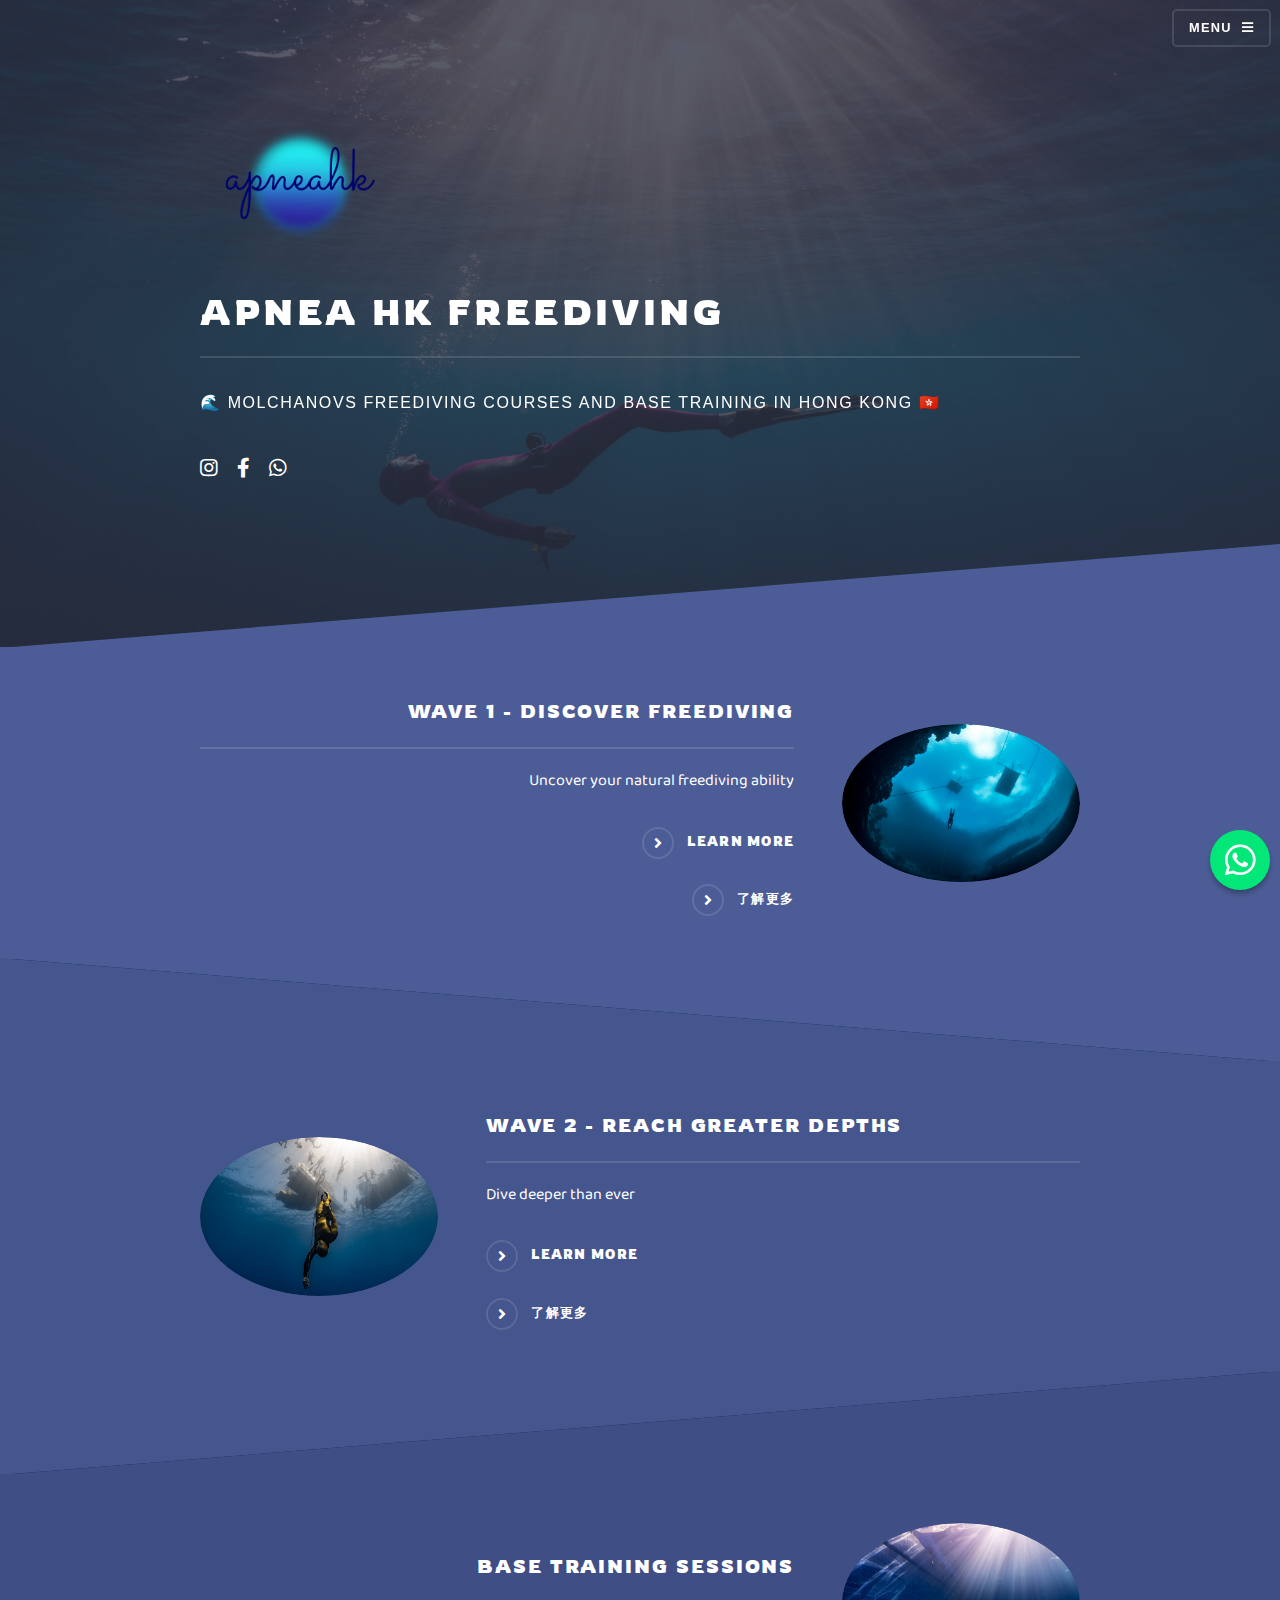
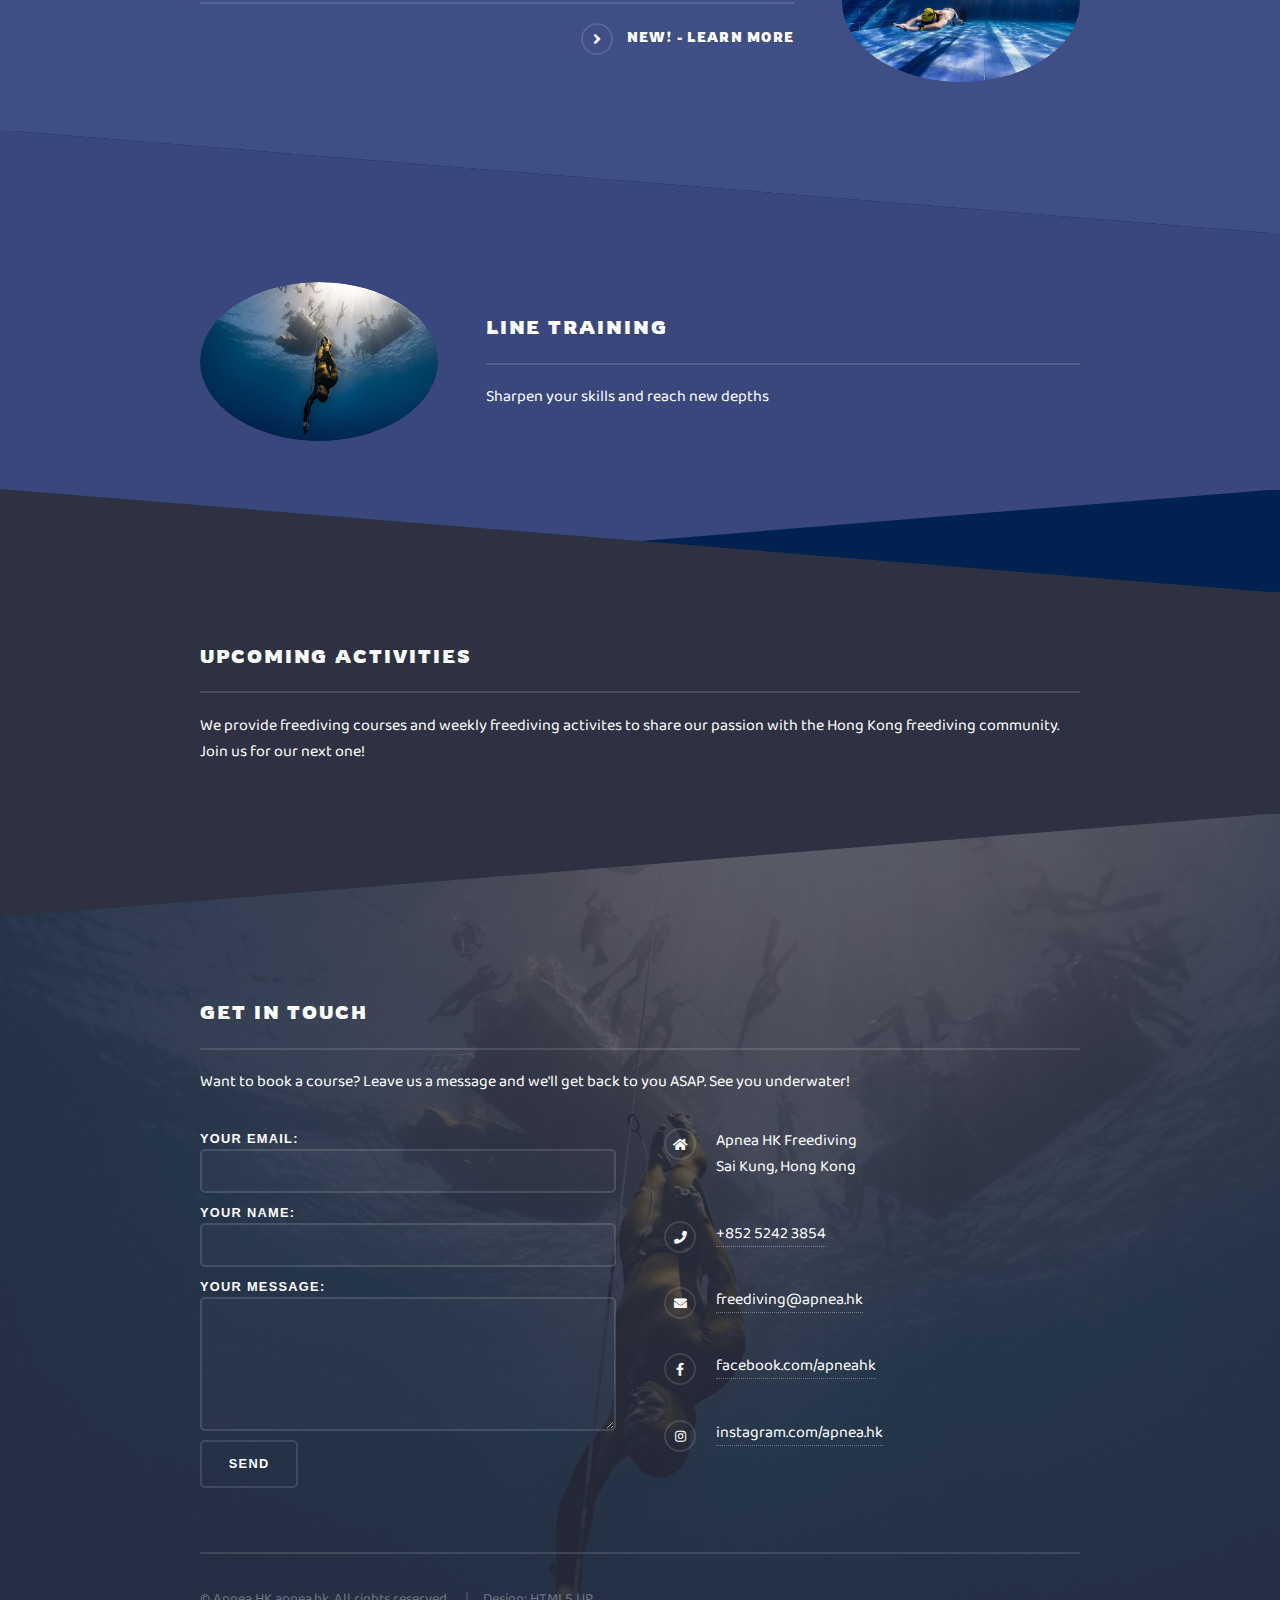
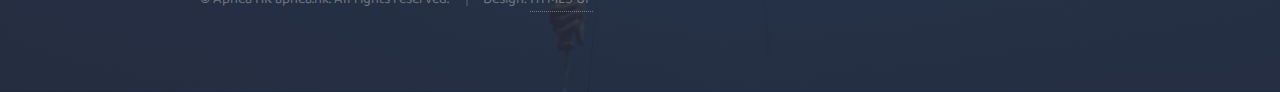
<file: index.html>
<!DOCTYPE html>
<!--
	Solid State by HTML5 UP	html5up.net | @ajlkn
	Free for personal and commercial use under the CCA 3.0 license (html5up.net/license)-->
<html>

<head>
    <link rel="apple-touch-icon" sizes="180x180" href="/apple-touch-icon.png">
    <link rel="icon" type="image/png" sizes="32x32" href="/favicon-32x32.png">
    <link rel="icon" type="image/png" sizes="16x16" href="/favicon-16x16.png">
    <link rel="manifest" href="/site.webmanifest">
    <link rel="mask-icon" href="/safari-pinned-tab.svg" color="#5bbad5">
    <meta name="msapplication-TileColor" content="#da532c">
    <meta name="theme-color" content="#ffffff">
    <meta http-equiv="content-type" content="text/html; charset=utf-8" />
    <!-- Primary Meta Tags -->
    <title>APNEA HK FREEDIVING | 香港屏息自由潛水</title>
    <meta name="title" content="APNEA HK FREEDIVING | 香港屏息自由潛水">
    <meta name="description" content="自由潛水，依靠自身一口氣潛入水中。我們提供Molchanovs系統認證的自由潛水課程，由認可教練任教。帶領你從零開始探索自由潛水！課程包括自由潛水理論課、平靜水域以及開放水域練習。內容涵蓋自由潛水技巧、物理學、生理學、裝備選擇及應用以及安全知識，為你的自由潛水旅程打下堅實基礎。">
    <link rel="icon" href="favicon.ico" sizes="196x196" />
    <!-- Global site tag (gtag.js) - Google Analytics -->
    <script async src="https://www.googletagmanager.com/gtag/js?id=UA-125820209-3"></script>
    <script>
        window.dataLayer = window.dataLayer || [];

        function gtag() {
            dataLayer.push(arguments);
        }
        gtag('js', new Date());

        gtag('config', 'UA-125820209-3');

    </script>



    <meta name="viewport" content="width=device-width, initial-scale=1, user-scalable=no" />
    <link rel="stylesheet" href="assets/css/main.css" />
    <noscript>
        <link rel="stylesheet" href="assets/css/noscript.css" /></noscript>

</head>

<body class="is-preload">
    <!-- Page Wrapper -->
    <div id="page-wrapper">
        <!-- Header -->
        <header id="header" class="alt">
            <h1><a href="index.html">Apnea HK</a></h1>
            <nav><a href="#menu">Menu</a></nav>
        </header>
        <!-- Menu -->
        <nav id="menu">
            <div class="inner">
                <h2>Menu</h2>
                <ul class="links">
                    <li><a href="index.html">Home</a></li>
                    <li><a href="wave1.html">Wave Course</a></li>
                    <li><a href="wave1C.html">Wave 證書課程</a></li>
                    <li><a href="training.html">Training and Coaching</a></li>
                    <li><a href="about.html">About Apnea HK</a></li>
                    <li><a href="https://api.whatsapp.com/send?phone=85252423854&text=I am interested in your freediving course! Please send me more details.  apnea.hk ">Contact Us</a></li>
                </ul>
                <a href="#" class="close">Close</a>
            </div>
        </nav>
        <!-- Banner -->
        <section id="banner">
            <div class="inner">
                <div class="logo"><img src="images/01w.png" width="200"></div>
                <h2>APNEA HK Freediving</h2>
                <p>🌊 Molchanovs freediving courses and base training in Hong Kong 🇭🇰</p>
                <ul class="icons">
                    <li>
                        <a href="http://www.instagram.com/apnea.hk" class="icon brands fa-instagram"><span class="label">Instagram</span></a>
                    </li>
                    <li>
                        <a href="https://www.facebook.com/apneahk/" class="icon brands fa-facebook-f"><span class="label">Facebook</span></a>
                    </li>
                    <li>
                        <a href="https://api.whatsapp.com/send?phone=85252423854&text=I%27m%20interested%20in%20your%20freediving%20course%21%21 apnea.hk" class="icon brands fa-whatsapp"><span class="label"></span></a>
                    </li>
                </ul>
            </div>
        </section>
        <!-- Wrapper -->
        <section id="wrapper">
            <!-- One -->
            <section id="one" class="wrapper spotlight style1">
                <div class="inner">
                    <a href="#" class="image"><img src="images/m0.jpg" alt="" /></a>

                    <div class="content">
                        <h2 class="major">Wave 1 - Discover freediving</h2>
                        <p>Uncover your natural freediving ability

                        </p>
                        <a href="wave1.html" class="special">Learn more</a>
                        <a href="wave1C.html" class="special">了解更多</a>
                    </div>
                </div>
            </section>
            <!-- Two -->
            <section id="two" class="wrapper alt spotlight style2">
                <div class="inner">
                    <a href="#" class="image"><img src="images/m1.jpg" alt="" /></a>

                    <div class="content">
                        <h2 class="major">Wave 2 - Reach greater depths</h2>
                        <p>Dive deeper than ever</p>
                        <a href="wave2.html" class="special">Learn more</a>
                        <a href="wave2C.html" class="special">了解更多</a>

                    </div>
                </div>
            </section>
            <!-- Three -->
            <section id="three" class="wrapper spotlight style3">
                <div class="inner">
                    <a href="#" class="image"><img src="images/m6.jpg" alt="" /></a>

                    <div class="content">
                        <h2 class="major">base training sessions</h2>
                        <p>
                            <a href="training.html" class="special">NEW! - Learn more</a>

                        </p>
                        <!-- <a href="#" class="special">NEW! Learn more</a> -->
                    </div>
                </div>
            </section>
            <!-- Two -->
            <section id="two" class="wrapper alt spotlight style4">
                <div class="inner">
                    <a href="#" class="image"><img src="images/m3.jpg" alt="" /></a>

                    <div class="content">
                        <h2 class="major">Line Training</h2>
                        <p>Sharpen your skills and reach new depths</p>
                        <!-- <a href="#" class="special">Learn more</a> -->
                    </div>
                </div>
            </section>

            <!-- Four -->
            <section id="four" class="wrapper alt style1">
                <div class="inner">
                    <h2 class="major">upcoming activities</h2>
                    <p>
                        We provide freediving courses and weekly freediving activites to share our passion with the Hong Kong
                        freediving community. Join us for our next one!
                    </p>
                </div>
            </section>
            <!-- Footer -->
            <section id="footer">
                <div class="inner">
                    <h2 class="major">Get in touch</h2>
                    <p>
                        Want to book a course? Leave us a message and we'll get back to you
                        ASAP. See you underwater!
                    </p>
                    <form action="https://formspree.io/mbjzjdkz" method="POST">
                        <label>
                            Your email:
                            <input type="text" name="_replyto" />
                        </label>
                        <label>
                            Your name:
                            <input type="text" name="_sendername" />
                        </label>
                        <label>
                            Your message:
                            <textarea name="message" rows="4"></textarea>
                        </label>

                        <!-- your other form fields go here -->

                        <button type="submit">Send</button>
                    </form>
                    <ul class="contact">
                        <li class="icon solid fa-home">
                            Apnea HK Freediving<br />
                            Sai Kung, Hong Kong
                        </li>
                        <li class="icon solid fa-phone">
                            <a href="https://api.whatsapp.com/send?phone=85252423854&text=I%27m%20interested%20in%20your%20freediving%20course%21%21">+852 5242 3854</a>
                        </li>
                        <li class="icon solid fa-envelope">
                            <a href="mailto:freediving@apnea.hk">freediving@apnea.hk</a>
                        </li>
                        <li class="icon brands fa-facebook-f">
                            <a href="http://facebook.com/apneahk">facebook.com/apneahk</a>
                        </li>
                        <li class="icon brands fa-instagram">
                            <a href="http://instagram.com/apnea.hk">instagram.com/apnea.hk</a>
                        </li>
                    </ul>
                    <ul class="copyright">
                        <li>© Apnea HK apnea.hk. All rights reserved.</li>
                        <li>Design: <a href="http://html5up.net">HTML5 UP</a></li>
                    </ul>
                </div>
            </section>
    </div>
    <!-- Scripts -->
    <script src="assets/js/jquery.min.js"></script>
    <script src="assets/js/jquery.scrollex.min.js"></script>
    <script src="assets/js/browser.min.js"></script>
    <script src="assets/js/breakpoints.min.js"></script>
    <script src="assets/js/util.js"></script>
    <script src="assets/js/main.js"></script>

    <!-- WhatsApp button -->
    <a href="https://api.whatsapp.com/send?phone=85252423854&text=I am interested in your freediving course! Please send me more details.  apnea.hk " target="_blank">
        <div class="wts-btn">
            <i class="fab fa-whatsapp"></i>
        </div>
    </a>
</body>

</html>
</file>
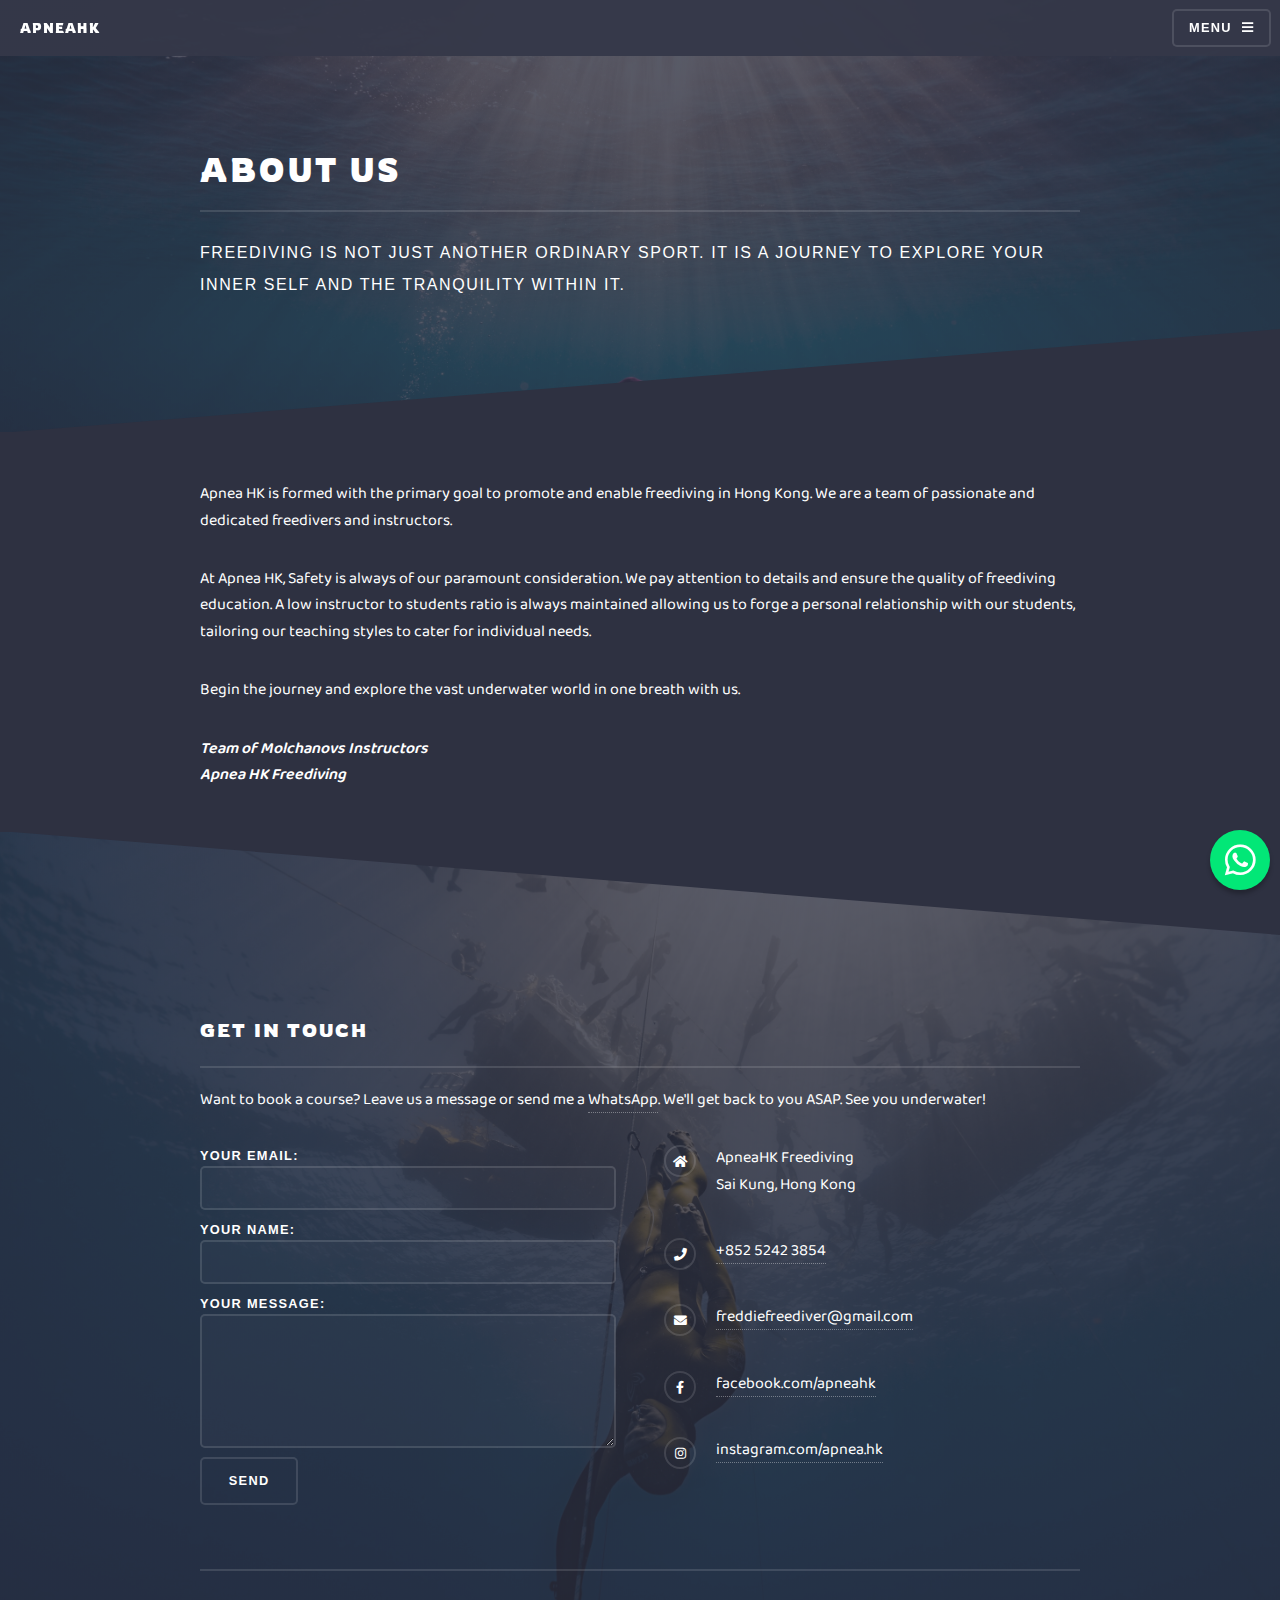
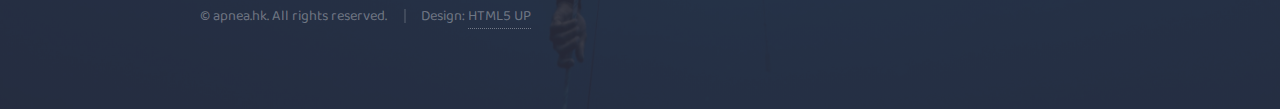
<file: about.html>
<!DOCTYPE html>
<!--
	Solid State by HTML5 UP
	html5up.net | @ajlkn
	Free for personal and commercial use under the CCA 3.0 license (html5up.net/license)
-->
<html>

<head>
    <title>About ApneaHK - Apnea HK Freediving Academy</title>
    <meta name="title" content="Learn Freediving today with us - Apnea HK Freediving Academy">
    <meta name="description" content="Learn the basics of freediving by uncovering your natural freediving ability. Here you will be taught to dive down 12 to 20 meters, and learn techniques to hold your breath beyond a minute and a half. Topics include the physics of freediving, introduction to equalization and breathing, dive visualization and much more. Course duration is typically 2-3 days.">
    <link rel="icon" href="favicon.ico" sizes="196x196" />
    <!-- Global site tag (gtag.js) - Google Analytics -->
    <script async src="https://www.googletagmanager.com/gtag/js?id=UA-125820209-3"></script>
    <script>
        window.dataLayer = window.dataLayer || [];

        function gtag() {
            dataLayer.push(arguments);
        }
        gtag("js", new Date());

        gtag("config", "UA-125820209-3");
    </script>
    <meta charset="utf-8" />
    <meta name="viewport" content="width=device-width, initial-scale=1, user-scalable=no" />
    <link rel="stylesheet" href="assets/css/main.css" />
    <noscript>
        <link rel="stylesheet" href="assets/css/noscript.css" /></noscript>
</head>

<body class="is-preload">
    <!-- Page Wrapper -->
    <div id="page-wrapper">
        <!-- Header -->
        <header id="header">
            <h1><a href="index.html">ApneaHK</a></h1>
            <nav>
                <a href="#menu">Menu</a>
            </nav>
        </header>

        <!-- Menu -->
        <nav id="menu">
            <div class="inner">
                <h2>Menu</h2>
                <ul class="links">
                    <li><a href="index.html">Home</a></li>
                    <li><a href="wave1.html">Wave Course</a></li>
                    <li><a href="wave1C.html">Wave 證書課程</a></li>
                    <li><a href="training.html">Training and Coaching</a></li>
                    <li><a href="about.html">About Apnea HK</a></li>
                </ul>
                <a href="#" class="close">Close</a>
            </div>
        </nav>

        <!-- Wrapper -->
        <section id="wrapper">
            <header>
                <div class="inner">
                    <h2>About us</h2>

                    <p>
                        Freediving is not just another ordinary sport. It is a journey to explore your inner self and the tranquility within it.
                    </p>
                </div>
            </header>

            <!-- Content -->
            <div class="wrapper">
                <div class="inner">


                    <p>Apnea HK is formed with the primary goal to promote and enable freediving in Hong Kong. We are a team of passionate and dedicated freedivers and instructors.</p>
                    <p>
                        At Apnea HK, Safety is always of our paramount consideration. We pay attention to details and ensure the quality of freediving education. A low instructor to students ratio is always maintained allowing us to forge a personal relationship with our students, tailoring our teaching styles to cater for individual needs.
                    </p>
                    <p>
                        Begin the journey and explore the vast underwater world in one breath with us.
                    </p>
                    <i><b> Team of Molchanovs Instructors<br>Apnea HK Freediving</b></i>
                    <br>
                    <br>
                </div>
            </div>
        </section>

        <!-- Footer -->
        <section id="footer">
            <div class="inner">
                <h2 class="major">Get in touch</h2>
                <p>
                    Want to book a course? Leave us a message or send me a
                    <a href="https://api.whatsapp.com/send?phone=85255424089&text=I%27m%20interested%20in%20your%20freediving%20course%21%21">WhatsApp</a>. We'll get back to you ASAP. See you underwater!
                </p>
                <form action="https://formspree.io/mbjzjdkz" method="POST">
                    <label>
                        Your email:
                        <input type="text" name="_replyto" />
                    </label>
                    <label>
                        Your name:
                        <input type="text" name="_sendername" />
                    </label>
                    <label>
                        Your message:
                        <textarea name="message" rows="4"></textarea>
                    </label>

                    <!-- your other form fields go here -->

                    <button type="submit">Send</button>
                </form>
                <ul class="contact">
                    <li class="icon solid fa-home">
                        ApneaHK Freediving<br />
                        Sai Kung, Hong Kong
                    </li>
                    <li class="icon solid fa-phone">
                        <a href="https://api.whatsapp.com/send?phone=85255424089&text=I%27m%20interested%20in%20your%20freediving%20course%21%21">+852 5242 3854</a>
                    </li>
                    <li class="icon solid fa-envelope">
                        <a href="mailto:freddiefreediver@gmail.com">freddiefreediver@gmail.com</a>
                    </li>
                    <li class="icon brands fa-facebook-f">
                        <a href="http://facebook.com/apneahk">facebook.com/apneahk</a>
                    </li>
                    <li class="icon brands fa-instagram">
                        <a href="http://instagram.com/apnea.hk">instagram.com/apnea.hk</a>
                    </li>
                </ul>
                <ul class="copyright">
                    <li>© apnea.hk. All rights reserved.</li>
                    <li>Design: <a href="http://html5up.net">HTML5 UP</a></li>
                </ul>
            </div>
        </section>
    </div>

    <!-- Scripts -->
    <script src="assets/js/jquery.min.js"></script>
    <script src="assets/js/jquery.scrollex.min.js"></script>
    <script src="assets/js/browser.min.js"></script>
    <script src="assets/js/breakpoints.min.js"></script>
    <script src="assets/js/util.js"></script>
    <script src="assets/js/main.js"></script>
    <!-- WhatsApp button -->
    <a href="https://api.whatsapp.com/send?phone=85255424089&text=I am interested in your freediving course! Please send me more details.  apnea.hk " target="_blank">
        <div class="wts-btn">
            <i class="fab fa-whatsapp"></i>
        </div>
    </a>
</body></html>
</file>
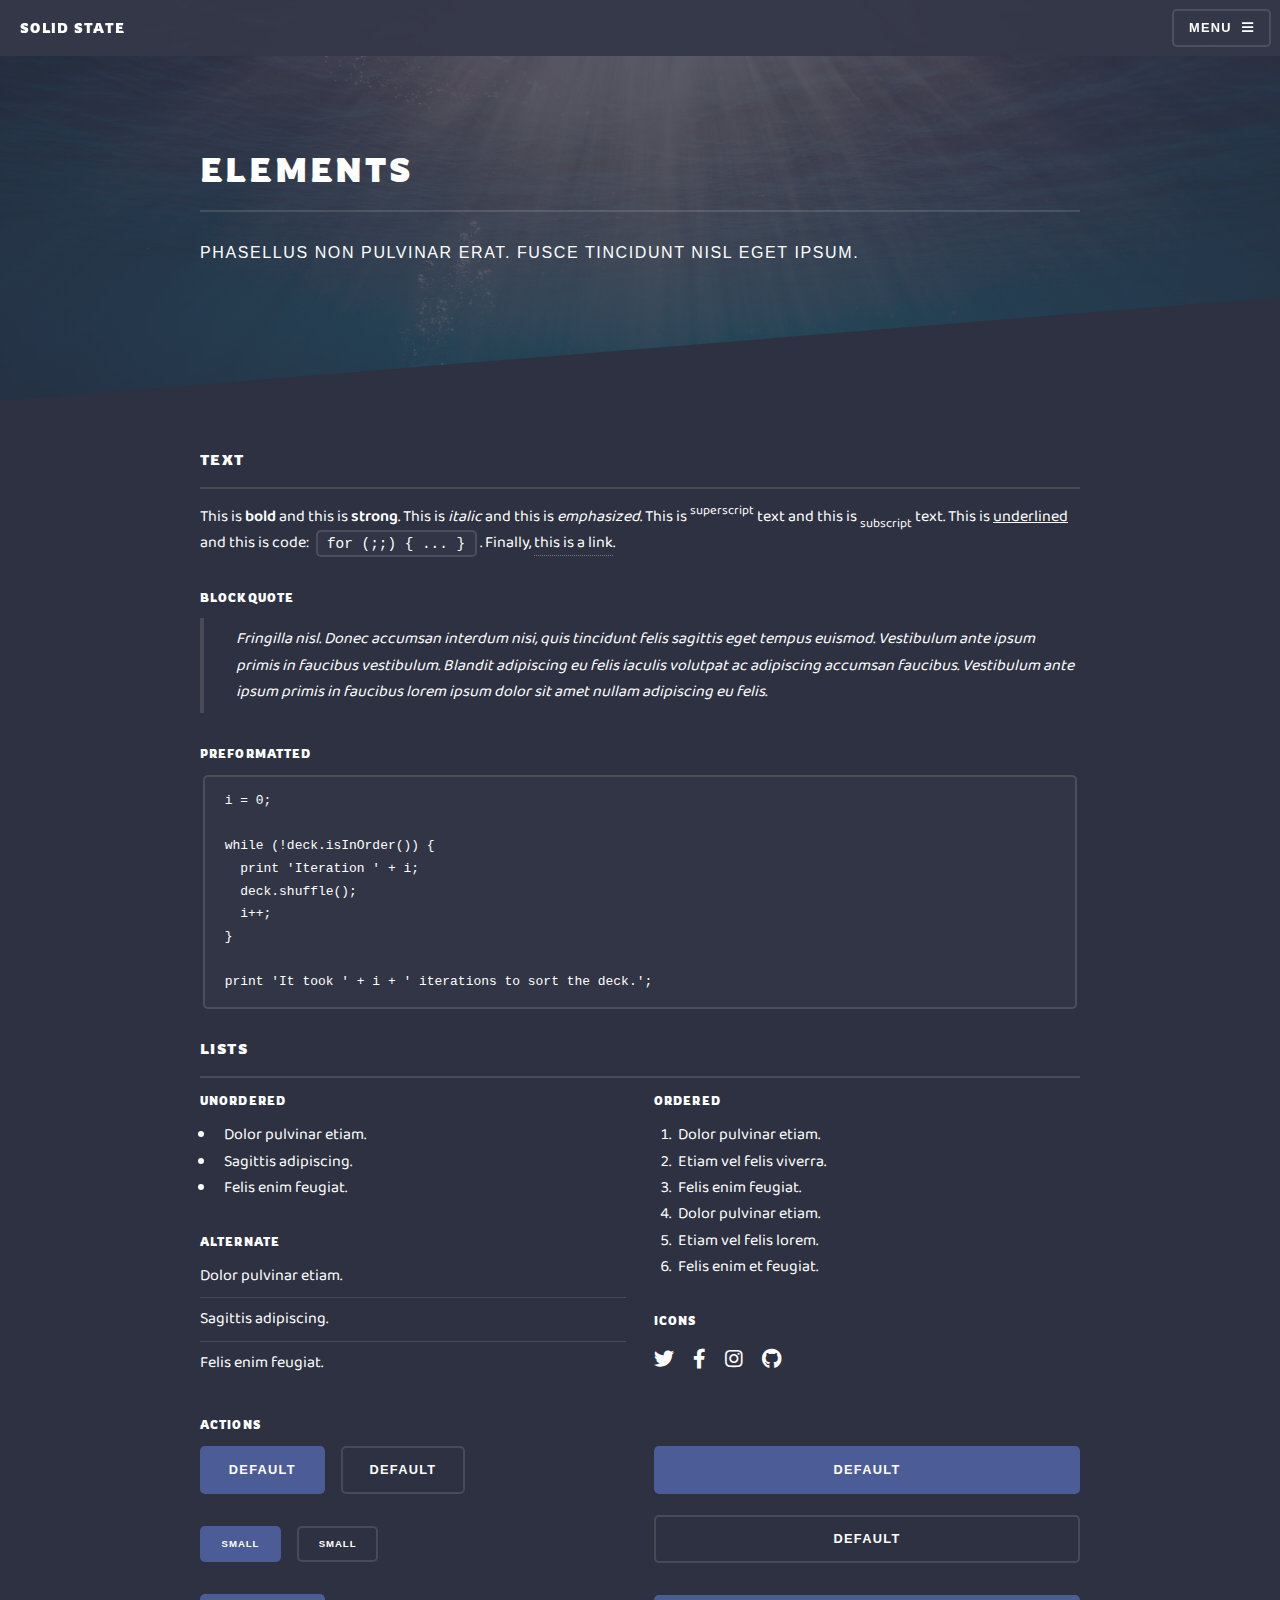
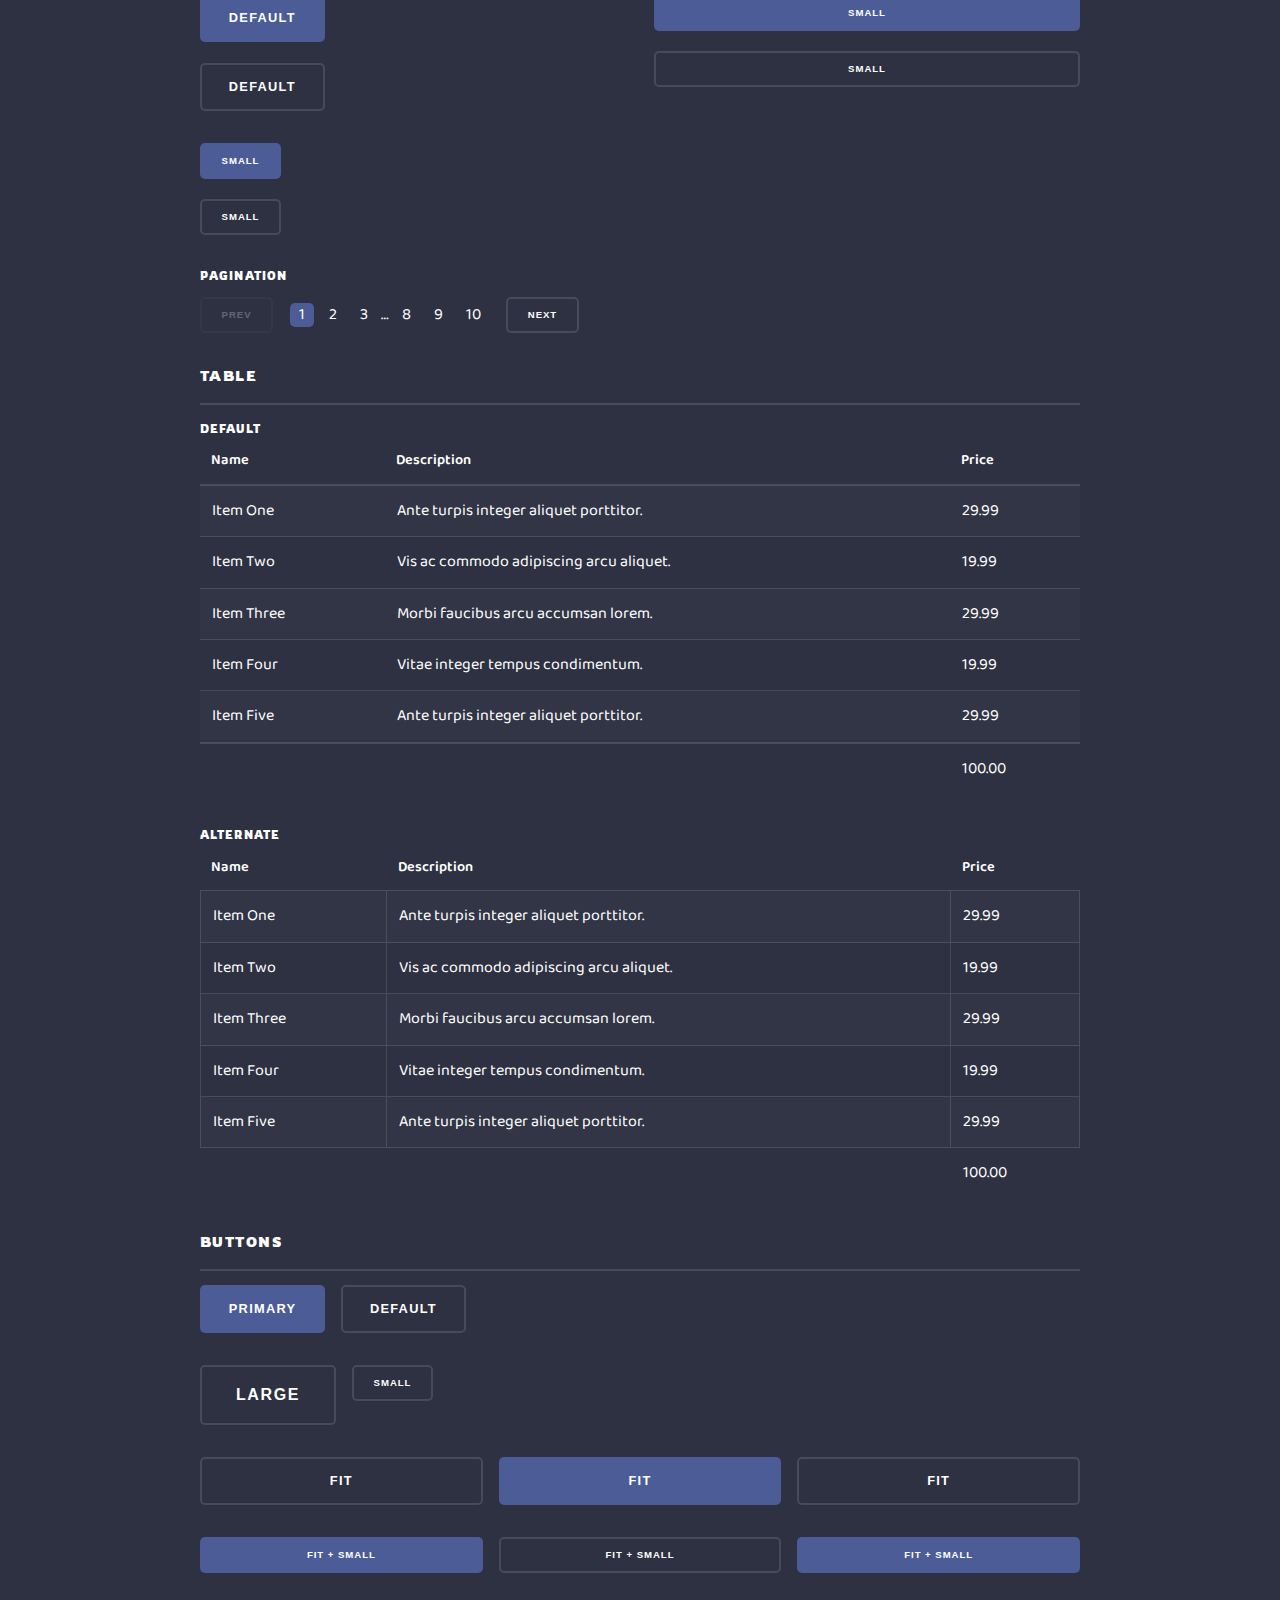
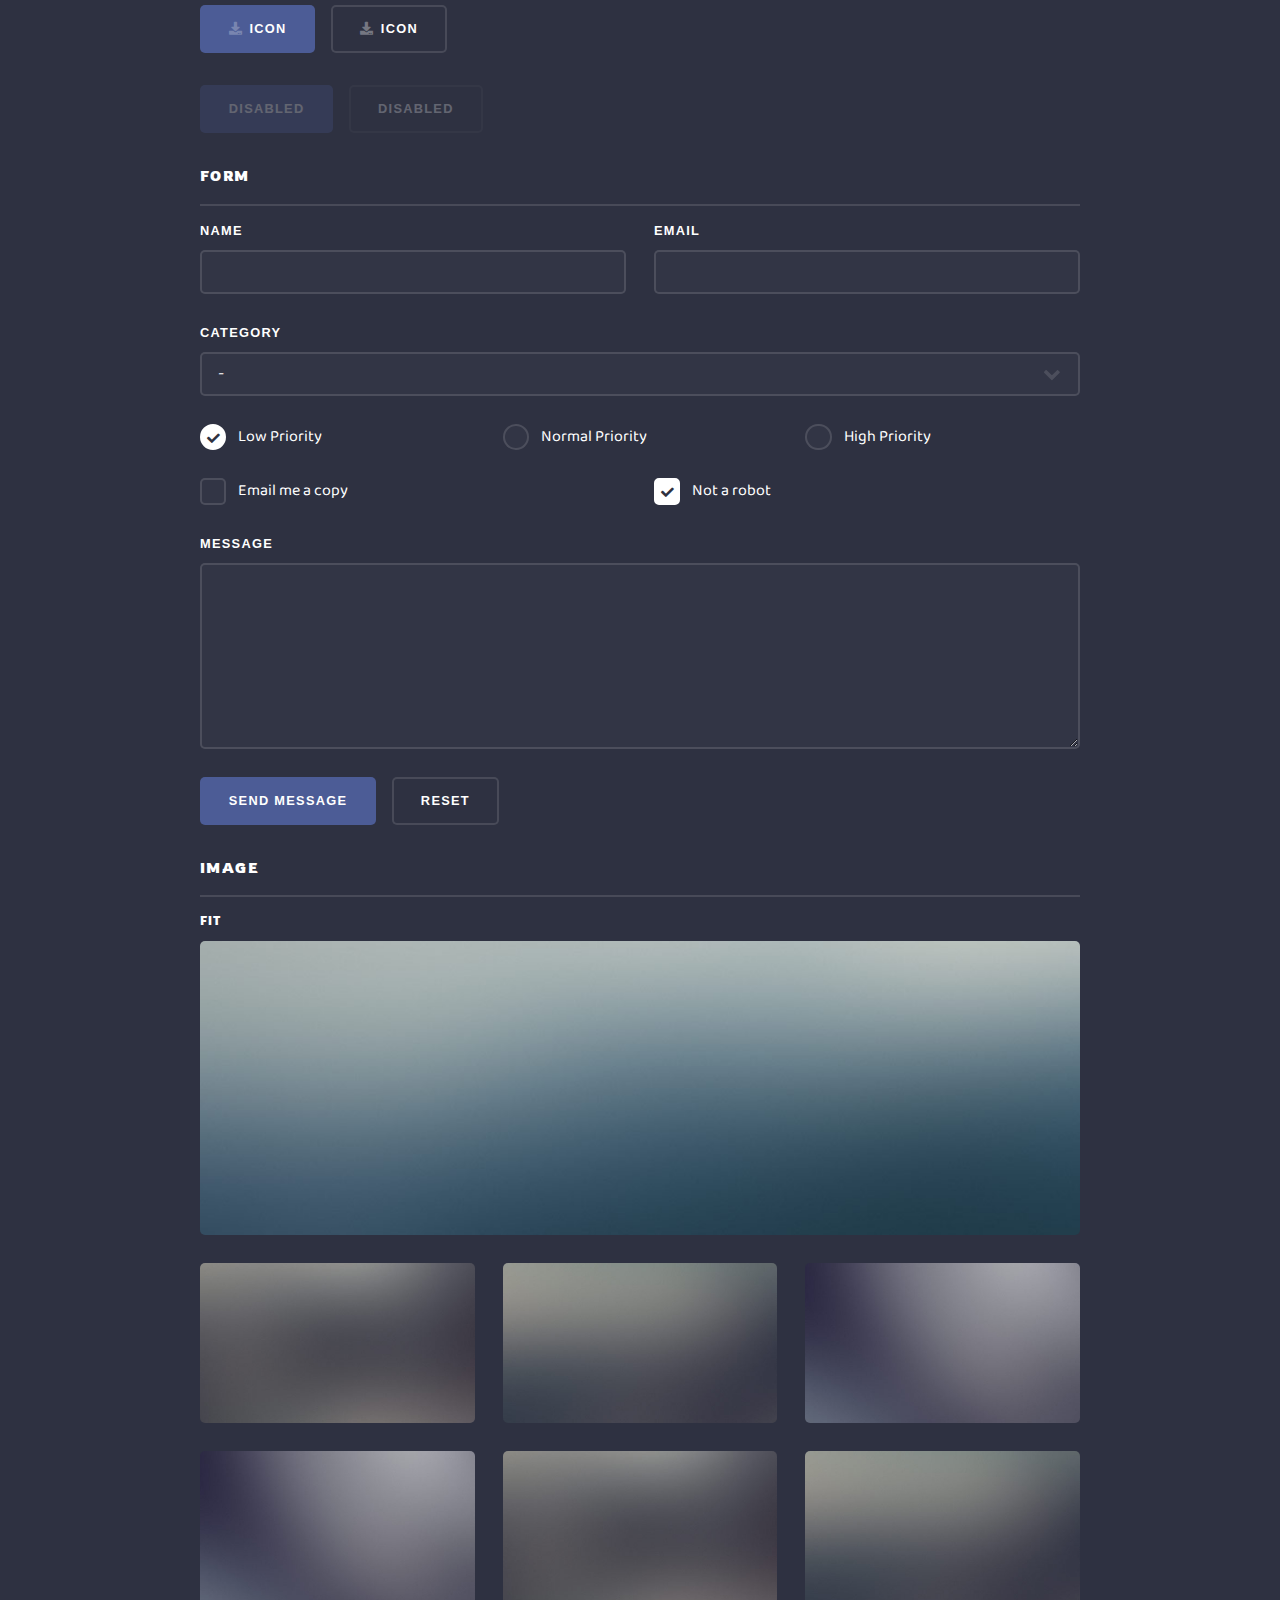
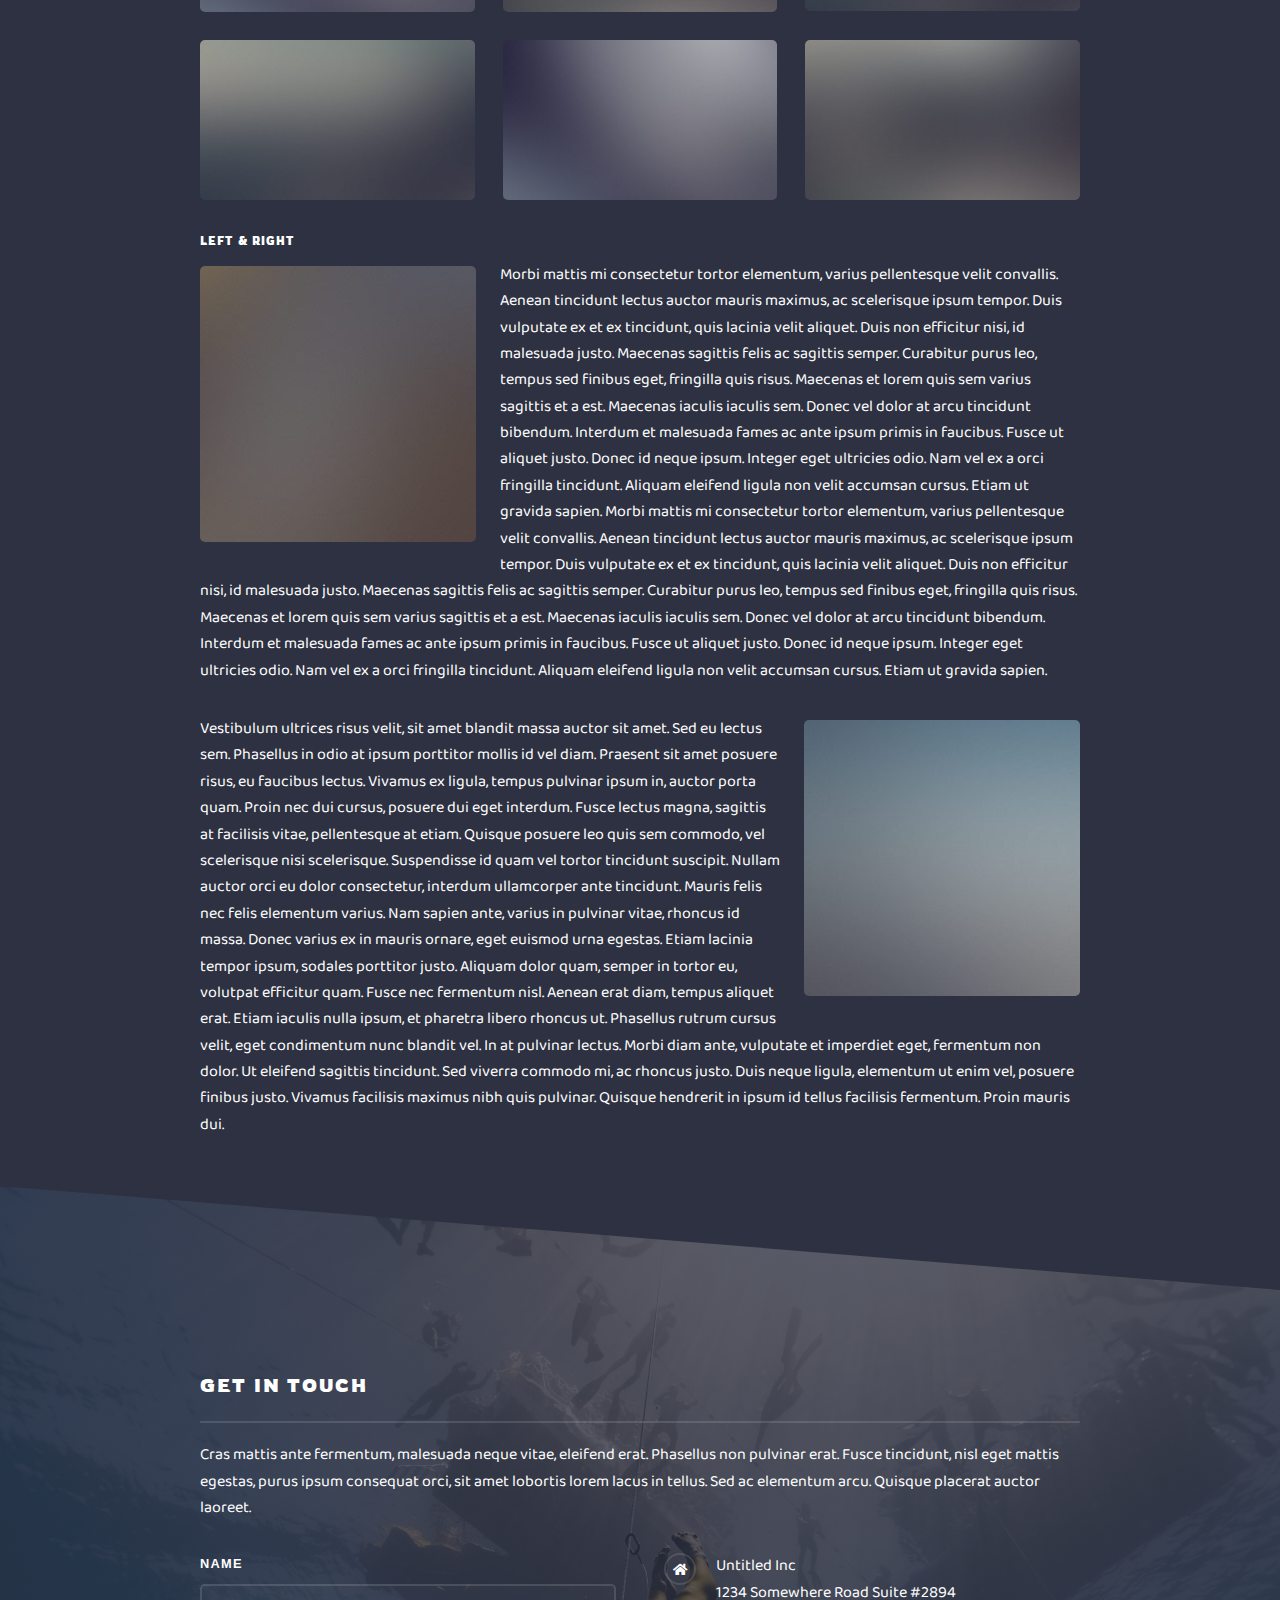
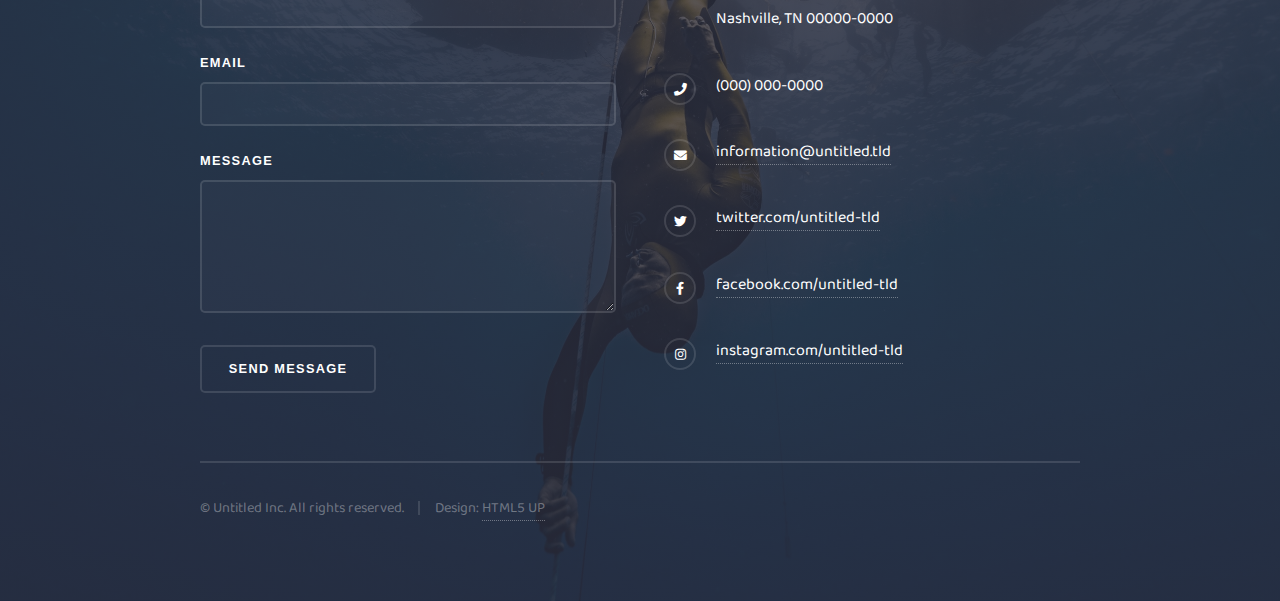
<file: elements.html>
<!DOCTYPE HTML>
<!--
	Solid State by HTML5 UP
	html5up.net | @ajlkn
	Free for personal and commercial use under the CCA 3.0 license (html5up.net/license)
-->
<html>
	<head>
		<title>Elements - Solid State by HTML5 UP</title>
		<meta charset="utf-8" />
		<meta name="viewport" content="width=device-width, initial-scale=1, user-scalable=no" />
		<link rel="stylesheet" href="assets/css/main.css" />
		<noscript><link rel="stylesheet" href="assets/css/noscript.css" /></noscript>
	</head>
	<body class="is-preload">

		<!-- Page Wrapper -->
			<div id="page-wrapper">

				<!-- Header -->
					<header id="header">
						<h1><a href="index.html">Solid State</a></h1>
						<nav>
							<a href="#menu">Menu</a>
						</nav>
					</header>

				<!-- Menu -->
					<nav id="menu">
						<div class="inner">
							<h2>Menu</h2>
							<ul class="links">
								<li><a href="index.html">Home</a></li>
								<li><a href="generic.html">Generic</a></li>
								<li><a href="elements.html">Elements</a></li>
								<li><a href="#">Log In</a></li>
								<li><a href="#">Sign Up</a></li>
							</ul>
							<a href="#" class="close">Close</a>
						</div>
					</nav>

				<!-- Wrapper -->
					<section id="wrapper">
						<header>
							<div class="inner">
								<h2>Elements</h2>
								<p>Phasellus non pulvinar erat. Fusce tincidunt nisl eget ipsum.</p>
							</div>
						</header>

						<!-- Content -->
							<div class="wrapper">
								<div class="inner">

									<section>
										<h3 class="major">Text</h3>
										<p>This is <b>bold</b> and this is <strong>strong</strong>. This is <i>italic</i> and this is <em>emphasized</em>.
										This is <sup>superscript</sup> text and this is <sub>subscript</sub> text.
										This is <u>underlined</u> and this is code: <code>for (;;) { ... }</code>. Finally, <a href="#">this is a link</a>.</p>
										<h4>Blockquote</h4>
										<blockquote>Fringilla nisl. Donec accumsan interdum nisi, quis tincidunt felis sagittis eget tempus euismod. Vestibulum ante ipsum primis in faucibus vestibulum. Blandit adipiscing eu felis iaculis volutpat ac adipiscing accumsan faucibus. Vestibulum ante ipsum primis in faucibus lorem ipsum dolor sit amet nullam adipiscing eu felis.</blockquote>
										<h4>Preformatted</h4>
										<pre><code>i = 0;

while (!deck.isInOrder()) {
  print 'Iteration ' + i;
  deck.shuffle();
  i++;
}

print 'It took ' + i + ' iterations to sort the deck.';</code></pre>
									</section>

									<section>
										<h3 class="major">Lists</h3>
										<div class="row">
											<div class="col-6 col-12-medium">
												<h4>Unordered</h4>
												<ul>
													<li>Dolor pulvinar etiam.</li>
													<li>Sagittis adipiscing.</li>
													<li>Felis enim feugiat.</li>
												</ul>
												<h4>Alternate</h4>
												<ul class="alt">
													<li>Dolor pulvinar etiam.</li>
													<li>Sagittis adipiscing.</li>
													<li>Felis enim feugiat.</li>
												</ul>
											</div>
											<div class="col-6 col-12-medium">
												<h4>Ordered</h4>
												<ol>
													<li>Dolor pulvinar etiam.</li>
													<li>Etiam vel felis viverra.</li>
													<li>Felis enim feugiat.</li>
													<li>Dolor pulvinar etiam.</li>
													<li>Etiam vel felis lorem.</li>
													<li>Felis enim et feugiat.</li>
												</ol>
												<h4>Icons</h4>
												<ul class="icons">
													<li><a href="#" class="icon brands fa-twitter"><span class="label">Twitter</span></a></li>
													<li><a href="#" class="icon brands fa-facebook-f"><span class="label">Facebook</span></a></li>
													<li><a href="#" class="icon brands fa-instagram"><span class="label">Instagram</span></a></li>
													<li><a href="#" class="icon brands fa-github"><span class="label">Github</span></a></li>
												</ul>
											</div>
										</div>
										<h4>Actions</h4>
										<div class="row">
											<div class="col-6 col-12-medium">
												<ul class="actions">
													<li><a href="#" class="button primary">Default</a></li>
													<li><a href="#" class="button">Default</a></li>
												</ul>
												<ul class="actions small">
													<li><a href="#" class="button primary small">Small</a></li>
													<li><a href="#" class="button small">Small</a></li>
												</ul>
												<ul class="actions stacked">
													<li><a href="#" class="button primary">Default</a></li>
													<li><a href="#" class="button">Default</a></li>
												</ul>
												<ul class="actions stacked small">
													<li><a href="#" class="button primary small">Small</a></li>
													<li><a href="#" class="button small">Small</a></li>
												</ul>
											</div>
											<div class="col-6 col-12-medium">
												<ul class="actions stacked">
													<li><a href="#" class="button primary fit">Default</a></li>
													<li><a href="#" class="button fit">Default</a></li>
												</ul>
												<ul class="actions stacked small">
													<li><a href="#" class="button primary small fit">Small</a></li>
													<li><a href="#" class="button small fit">Small</a></li>
												</ul>
											</div>
										</div>
										<h4>Pagination</h4>
										<ul class="pagination">
											<li><span class="button small disabled">Prev</span></li>
											<li><a href="#" class="page active">1</a></li>
											<li><a href="#" class="page">2</a></li>
											<li><a href="#" class="page">3</a></li>
											<li><span>&hellip;</span></li>
											<li><a href="#" class="page">8</a></li>
											<li><a href="#" class="page">9</a></li>
											<li><a href="#" class="page">10</a></li>
											<li><a href="#" class="button small">Next</a></li>
										</ul>
									</section>

									<section>
										<h3 class="major">Table</h3>
										<h4>Default</h4>
										<div class="table-wrapper">
											<table>
												<thead>
													<tr>
														<th>Name</th>
														<th>Description</th>
														<th>Price</th>
													</tr>
												</thead>
												<tbody>
													<tr>
														<td>Item One</td>
														<td>Ante turpis integer aliquet porttitor.</td>
														<td>29.99</td>
													</tr>
													<tr>
														<td>Item Two</td>
														<td>Vis ac commodo adipiscing arcu aliquet.</td>
														<td>19.99</td>
													</tr>
													<tr>
														<td>Item Three</td>
														<td> Morbi faucibus arcu accumsan lorem.</td>
														<td>29.99</td>
													</tr>
													<tr>
														<td>Item Four</td>
														<td>Vitae integer tempus condimentum.</td>
														<td>19.99</td>
													</tr>
													<tr>
														<td>Item Five</td>
														<td>Ante turpis integer aliquet porttitor.</td>
														<td>29.99</td>
													</tr>
												</tbody>
												<tfoot>
													<tr>
														<td colspan="2"></td>
														<td>100.00</td>
													</tr>
												</tfoot>
											</table>
										</div>

										<h4>Alternate</h4>
										<div class="table-wrapper">
											<table class="alt">
												<thead>
													<tr>
														<th>Name</th>
														<th>Description</th>
														<th>Price</th>
													</tr>
												</thead>
												<tbody>
													<tr>
														<td>Item One</td>
														<td>Ante turpis integer aliquet porttitor.</td>
														<td>29.99</td>
													</tr>
													<tr>
														<td>Item Two</td>
														<td>Vis ac commodo adipiscing arcu aliquet.</td>
														<td>19.99</td>
													</tr>
													<tr>
														<td>Item Three</td>
														<td> Morbi faucibus arcu accumsan lorem.</td>
														<td>29.99</td>
													</tr>
													<tr>
														<td>Item Four</td>
														<td>Vitae integer tempus condimentum.</td>
														<td>19.99</td>
													</tr>
													<tr>
														<td>Item Five</td>
														<td>Ante turpis integer aliquet porttitor.</td>
														<td>29.99</td>
													</tr>
												</tbody>
												<tfoot>
													<tr>
														<td colspan="2"></td>
														<td>100.00</td>
													</tr>
												</tfoot>
											</table>
										</div>
									</section>

									<section>
										<h3 class="major">Buttons</h3>
										<ul class="actions">
											<li><a href="#" class="button primary">Primary</a></li>
											<li><a href="#" class="button">Default</a></li>
										</ul>
										<ul class="actions">
											<li><a href="#" class="button large">Large</a></li>
											<li><a href="#" class="button small">Small</a></li>
										</ul>
										<ul class="actions fit">
											<li><a href="#" class="button fit">Fit</a></li>
											<li><a href="#" class="button primary fit">Fit</a></li>
											<li><a href="#" class="button fit">Fit</a></li>
										</ul>
										<ul class="actions fit small">
											<li><a href="#" class="button primary fit small">Fit + Small</a></li>
											<li><a href="#" class="button fit small">Fit + Small</a></li>
											<li><a href="#" class="button primary fit small">Fit + Small</a></li>
										</ul>
										<ul class="actions">
											<li><a href="#" class="button primary icon solid fa-download">Icon</a></li>
											<li><a href="#" class="button icon solid fa-download">Icon</a></li>
										</ul>
										<ul class="actions">
											<li><span class="button primary disabled">Disabled</span></li>
											<li><span class="button disabled">Disabled</span></li>
										</ul>
									</section>

									<section>
										<h3 class="major">Form</h3>
										<form method="post" action="#">
											<div class="row gtr-uniform">
												<div class="col-6 col-12-xsmall">
													<label for="demo-name">Name</label>
													<input type="text" name="demo-name" id="demo-name" value="" />
												</div>
												<div class="col-6 col-12-xsmall">
													<label for="demo-email">Email</label>
													<input type="email" name="demo-email" id="demo-email" value="" />
												</div>
												<div class="col-12">
													<label for="demo-category">Category</label>
													<select name="demo-category" id="demo-category">
														<option value="">-</option>
														<option value="1">Manufacturing</option>
														<option value="1">Shipping</option>
														<option value="1">Administration</option>
														<option value="1">Human Resources</option>
													</select>
												</div>
												<div class="col-4 col-12-small">
													<input type="radio" id="demo-priority-low" name="demo-priority" checked>
													<label for="demo-priority-low">Low Priority</label>
												</div>
												<div class="col-4 col-12-small">
													<input type="radio" id="demo-priority-normal" name="demo-priority">
													<label for="demo-priority-normal">Normal Priority</label>
												</div>
												<div class="col-4 col-12-small">
													<input type="radio" id="demo-priority-high" name="demo-priority">
													<label for="demo-priority-high">High Priority</label>
												</div>
												<div class="col-6 col-12-small">
													<input type="checkbox" id="demo-copy" name="demo-copy">
													<label for="demo-copy">Email me a copy</label>
												</div>
												<div class="col-6 col-12-small">
													<input type="checkbox" id="demo-human" name="demo-human" checked>
													<label for="demo-human">Not a robot</label>
												</div>
												<div class="col-12">
													<label for="demo-message">Message</label>
													<textarea name="demo-message" id="demo-message" rows="6"></textarea>
												</div>
												<div class="col-12">
													<ul class="actions">
														<li><input type="submit" value="Send Message" class="primary" /></li>
														<li><input type="reset" value="Reset" /></li>
													</ul>
												</div>
											</div>
										</form>
									</section>

									<section>
										<h3 class="major">Image</h3>
										<h4>Fit</h4>
										<div class="box alt">
											<div class="row gtr-uniform">
												<div class="col-12"><span class="image fit"><img src="images/pic08.jpg" alt="" /></span></div>
												<div class="col-4"><span class="image fit"><img src="images/pic05.jpg" alt="" /></span></div>
												<div class="col-4"><span class="image fit"><img src="images/pic06.jpg" alt="" /></span></div>
												<div class="col-4"><span class="image fit"><img src="images/pic07.jpg" alt="" /></span></div>
												<div class="col-4"><span class="image fit"><img src="images/pic07.jpg" alt="" /></span></div>
												<div class="col-4"><span class="image fit"><img src="images/pic05.jpg" alt="" /></span></div>
												<div class="col-4"><span class="image fit"><img src="images/pic06.jpg" alt="" /></span></div>
												<div class="col-4"><span class="image fit"><img src="images/pic06.jpg" alt="" /></span></div>
												<div class="col-4"><span class="image fit"><img src="images/pic07.jpg" alt="" /></span></div>
												<div class="col-4"><span class="image fit"><img src="images/pic05.jpg" alt="" /></span></div>
											</div>
										</div>
										<h4>Left &amp; Right</h4>
										<p><span class="image left"><img src="images/pic01.jpg" alt="" /></span>Morbi mattis mi consectetur tortor elementum, varius pellentesque velit convallis. Aenean tincidunt lectus auctor mauris maximus, ac scelerisque ipsum tempor. Duis vulputate ex et ex tincidunt, quis lacinia velit aliquet. Duis non efficitur nisi, id malesuada justo. Maecenas sagittis felis ac sagittis semper. Curabitur purus leo, tempus sed finibus eget, fringilla quis risus. Maecenas et lorem quis sem varius sagittis et a est. Maecenas iaculis iaculis sem. Donec vel dolor at arcu tincidunt bibendum. Interdum et malesuada fames ac ante ipsum primis in faucibus. Fusce ut aliquet justo. Donec id neque ipsum. Integer eget ultricies odio. Nam vel ex a orci fringilla tincidunt. Aliquam eleifend ligula non velit accumsan cursus. Etiam ut gravida sapien. Morbi mattis mi consectetur tortor elementum, varius pellentesque velit convallis. Aenean tincidunt lectus auctor mauris maximus, ac scelerisque ipsum tempor. Duis vulputate ex et ex tincidunt, quis lacinia velit aliquet. Duis non efficitur nisi, id malesuada justo. Maecenas sagittis felis ac sagittis semper. Curabitur purus leo, tempus sed finibus eget, fringilla quis risus. Maecenas et lorem quis sem varius sagittis et a est. Maecenas iaculis iaculis sem. Donec vel dolor at arcu tincidunt bibendum. Interdum et malesuada fames ac ante ipsum primis in faucibus. Fusce ut aliquet justo. Donec id neque ipsum. Integer eget ultricies odio. Nam vel ex a orci fringilla tincidunt. Aliquam eleifend ligula non velit accumsan cursus. Etiam ut gravida sapien.</p>
										<p><span class="image right"><img src="images/pic02.jpg" alt="" /></span>Vestibulum ultrices risus velit, sit amet blandit massa auctor sit amet. Sed eu lectus sem. Phasellus in odio at ipsum porttitor mollis id vel diam. Praesent sit amet posuere risus, eu faucibus lectus. Vivamus ex ligula, tempus pulvinar ipsum in, auctor porta quam. Proin nec dui cursus, posuere dui eget interdum. Fusce lectus magna, sagittis at facilisis vitae, pellentesque at etiam. Quisque posuere leo quis sem commodo, vel scelerisque nisi scelerisque. Suspendisse id quam vel tortor tincidunt suscipit. Nullam auctor orci eu dolor consectetur, interdum ullamcorper ante tincidunt. Mauris felis nec felis elementum varius. Nam sapien ante, varius in pulvinar vitae, rhoncus id massa. Donec varius ex in mauris ornare, eget euismod urna egestas. Etiam lacinia tempor ipsum, sodales porttitor justo. Aliquam dolor quam, semper in tortor eu, volutpat efficitur quam. Fusce nec fermentum nisl. Aenean erat diam, tempus aliquet erat. Etiam iaculis nulla ipsum, et pharetra libero rhoncus ut. Phasellus rutrum cursus velit, eget condimentum nunc blandit vel. In at pulvinar lectus. Morbi diam ante, vulputate et imperdiet eget, fermentum non dolor. Ut eleifend sagittis tincidunt. Sed viverra commodo mi, ac rhoncus justo. Duis neque ligula, elementum ut enim vel, posuere finibus justo. Vivamus facilisis maximus nibh quis pulvinar. Quisque hendrerit in ipsum id tellus facilisis fermentum. Proin mauris dui.</p>
									</section>

								</div>
							</div>

					</section>

				<!-- Footer -->
					<section id="footer">
						<div class="inner">
							<h2 class="major">Get in touch</h2>
							<p>Cras mattis ante fermentum, malesuada neque vitae, eleifend erat. Phasellus non pulvinar erat. Fusce tincidunt, nisl eget mattis egestas, purus ipsum consequat orci, sit amet lobortis lorem lacus in tellus. Sed ac elementum arcu. Quisque placerat auctor laoreet.</p>
							<form method="post" action="#">
								<div class="fields">
									<div class="field">
										<label for="name">Name</label>
										<input type="text" name="name" id="name" />
									</div>
									<div class="field">
										<label for="email">Email</label>
										<input type="email" name="email" id="email" />
									</div>
									<div class="field">
										<label for="message">Message</label>
										<textarea name="message" id="message" rows="4"></textarea>
									</div>
								</div>
								<ul class="actions">
									<li><input type="submit" value="Send Message" /></li>
								</ul>
							</form>
							<ul class="contact">
								<li class="icon solid fa-home">
									Untitled Inc<br />
									1234 Somewhere Road Suite #2894<br />
									Nashville, TN 00000-0000
								</li>
								<li class="icon solid fa-phone">(000) 000-0000</li>
								<li class="icon solid fa-envelope"><a href="#">information@untitled.tld</a></li>
								<li class="icon brands fa-twitter"><a href="#">twitter.com/untitled-tld</a></li>
								<li class="icon brands fa-facebook-f"><a href="#">facebook.com/untitled-tld</a></li>
								<li class="icon brands fa-instagram"><a href="#">instagram.com/untitled-tld</a></li>
							</ul>
							<ul class="copyright">
								<li>&copy; Untitled Inc. All rights reserved.</li><li>Design: <a href="http://html5up.net">HTML5 UP</a></li>
							</ul>
						</div>
					</section>

			</div>

		<!-- Scripts -->
			<script src="assets/js/jquery.min.js"></script>
			<script src="assets/js/jquery.scrollex.min.js"></script>
			<script src="assets/js/browser.min.js"></script>
			<script src="assets/js/breakpoints.min.js"></script>
			<script src="assets/js/util.js"></script>
			<script src="assets/js/main.js"></script>

	</body>
</html>
</file>
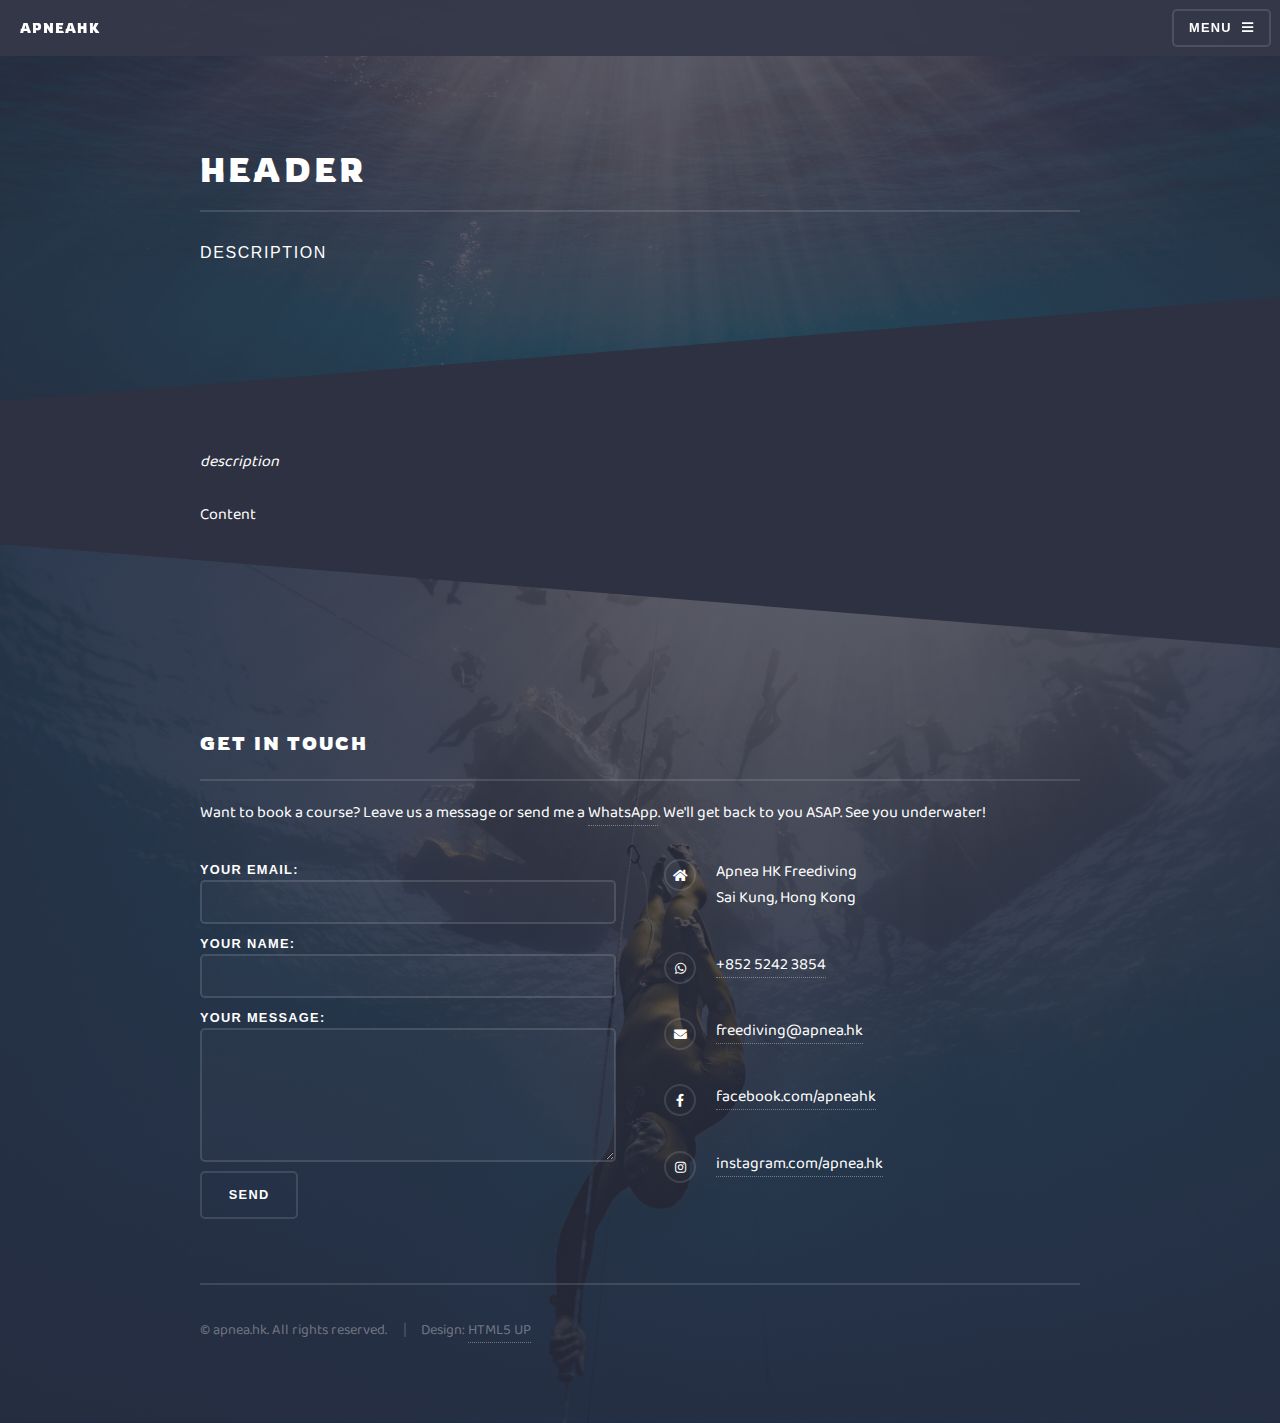
<file: subpage.html>
<!DOCTYPE html>
<!--
	Solid State by HTML5 UP
	html5up.net | @ajlkn
	Free for personal and commercial use under the CCA 3.0 license (html5up.net/license)
-->
<html>
  <head>
    <title>page title</title>
    <link rel="icon" href="favicon.ico" sizes="196x196" />
    <!-- Global site tag (gtag.js) - Google Analytics -->
    <script
      async
      src="https://www.googletagmanager.com/gtag/js?id=UA-125820209-3"
    ></script>
    <script>
      window.dataLayer = window.dataLayer || [];
      function gtag() {
        dataLayer.push(arguments);
      }
      gtag("js", new Date());

      gtag("config", "UA-125820209-3");
    </script>
    <meta charset="utf-8" />
    <meta
      name="viewport"
      content="width=device-width, initial-scale=1, user-scalable=no"
    />
    <link rel="stylesheet" href="assets/css/main.css" />
    <noscript
      ><link rel="stylesheet" href="assets/css/noscript.css"
    /></noscript>
  </head>
  <body class="is-preload">
    <!-- Page Wrapper -->
    <div id="page-wrapper">
      <!-- Header -->
      <header id="header">
        <h1><a href="index.html">ApneaHK</a></h1>
        <nav>
          <a href="#menu">Menu</a>
        </nav>
      </header>

      <!-- Menu -->
      <nav id="menu">
        <div class="inner">
          <h2>Menu</h2>
          <ul class="links">
            <li><a href="index.html">Home</a></li>
            <li><a href="wave1.html">Molchanovs Wave 1</a></li>
            <li><a href="wave2.html">Molchanovs Wave 2</a></li>
            <li><a href="about.html">About us</a></li>
            <li><a href="#">To be continued...</a></li>
          </ul>
          <a href="#" class="close">Close</a>
        </div>
      </nav>

      <!-- Wrapper -->
      <section id="wrapper">
        <header>
          <div class="inner">
            <h2>header</h2>
            <p>description</p>
          </div>
        </header>

        <!-- Content -->
        <div class="wrapper">
          <div class="inner">
            <i>description</i>
            <br /><br />
            Content
          </div>
        </div>
      </section>

      <!-- Footer -->
      <section id="footer">
        <div class="inner">
          <h2 class="major">Get in touch</h2>
          <p>
            Want to book a course? Leave us a message or send me a
            <a
              href="https://api.whatsapp.com/send?phone=85252423854&text=I am interested in your freediving course! Please send me more details.  apnea.hk"
              >WhatsApp</a
            >. We'll get back to you ASAP. See you underwater!
          </p>
          <form action="https://formspree.io/mbjzjdkz" method="POST">
            <label>
              Your email:
              <input type="text" name="_replyto" />
            </label>
            <label>
              Your name:
              <input type="text" name="_sendername" />
            </label>
            <label>
              Your message:
              <textarea name="message" rows="4"></textarea>
            </label>

            <!-- your other form fields go here -->

            <button type="submit">Send</button>
          </form>
          <ul class="contact">
            <li class="icon solid fa-home">
               Apnea HK Freediving<br />
              Sai Kung, Hong Kong
            </li>
            <li class="icon brands fa-whatsapp">
              <a
                href="https://api.whatsapp.com/send?phone=85252423854&text=I am interested in your freediving course! Please send me more details.  apnea.hk"
                >+852 5242 3854</a
              >
            </li>
            <li class="icon solid fa-envelope">
              <a href="mailto:freediving@apnea.hk"
                >freediving@apnea.hk</a
              >
            </li>
            <li class="icon brands fa-facebook-f">
              <a href="http://facebook.com/apneahk">facebook.com/apneahk</a>
            </li>
            <li class="icon brands fa-instagram">
              <a href="http://instagram.com/apnea.hk">instagram.com/apnea.hk</a>
            </li>
          </ul>
          <ul class="copyright">
            <li>© apnea.hk. All rights reserved.</li>
            <li>Design: <a href="http://html5up.net">HTML5 UP</a></li>
          </ul>
        </div>
      </section>
    </div>

    <!-- Scripts -->
    <script src="assets/js/jquery.min.js"></script>
    <script src="assets/js/jquery.scrollex.min.js"></script>
    <script src="assets/js/browser.min.js"></script>
    <script src="assets/js/breakpoints.min.js"></script>
    <script src="assets/js/util.js"></script>
    <script src="assets/js/main.js"></script>
  </body>
</html>
</file>
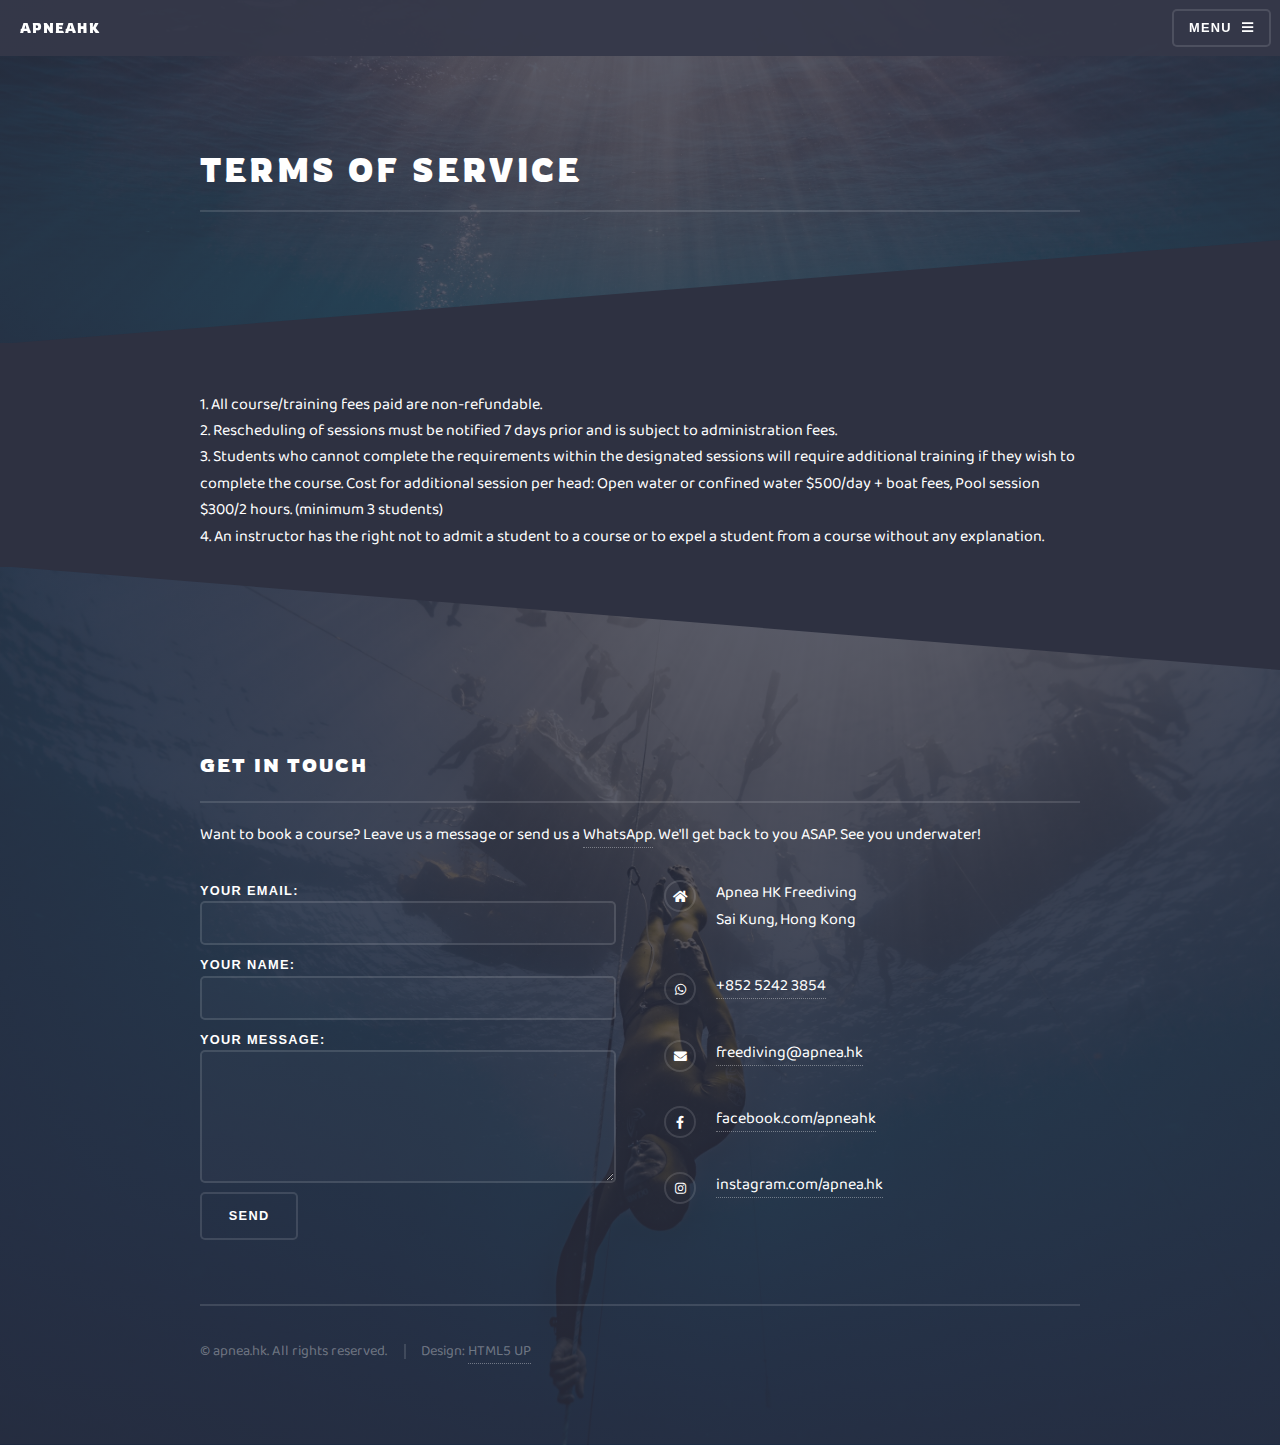
<file: terms.html>
<!DOCTYPE html>
<!--
	Solid State by HTML5 UP
	html5up.net | @ajlkn
	Free for personal and commercial use under the CCA 3.0 license (html5up.net/license)
-->
<html>
  <head>
    <title>page title</title>
    <link rel="icon" href="favicon.ico" sizes="196x196" />
    <!-- Global site tag (gtag.js) - Google Analytics -->
    <script async src="https://www.googletagmanager.com/gtag/js?id=UA-125820209-3"></script>
    <script>
        window.dataLayer = window.dataLayer || [];

        function gtag() {
            dataLayer.push(arguments);
        }
        gtag("js", new Date());

        gtag("config", "UA-125820209-3");
    </script>
    <meta charset="utf-8" />
    <meta name="viewport" content="width=device-width, initial-scale=1, user-scalable=no" />
    <link rel="stylesheet" href="assets/css/main.css" />
    <noscript>
        <link rel="stylesheet" href="assets/css/noscript.css" /></noscript>
</head>

<body class="is-preload">
    <!-- Page Wrapper -->
    <div id="page-wrapper">
        <!-- Header -->
        <header id="header">
            <h1><a href="index.html">ApneaHK</a></h1>
            <nav>
                <a href="#menu">Menu</a>
            </nav>
        </header>

        <!-- Menu -->
        <nav id="menu">
            <div class="inner">
                <h2>Menu</h2>
                <ul class="links">
                    <li><a href="index.html">Home</a></li>
                    <li><a href="wave1.html">Molchanovs Wave 1</a></li>
                    <li><a href="wave2.html">Molchanovs Wave 2</a></li>
                    <li><a href="about.html">About us</a></li>
                    <li><a href="#">To be continued...</a></li>
                </ul>
                <a href="#" class="close">Close</a>
            </div>
        </nav>

        <!-- Wrapper -->
        <section id="wrapper">
            <header>
                <div class="inner">
                    <h2>Terms of service</h2>
                    <p></p>
                </div>
            </header>

            <!-- Content -->
            <div class="wrapper">
                <div class="inner">
                    <i></i>
                    1. All course/training fees paid are non-refundable.
                    <br>
                    2. Rescheduling of sessions must be notified 7 days prior and is subject to administration fees.<br>
                    3. Students who cannot complete the requirements within the designated sessions will require additional training if they wish to complete the course. Cost for additional session per head: Open water or confined water $500/day + boat fees, Pool session $300/2 hours. (minimum 3 students)<br>
                    4. An instructor has the right not to admit a student to a course or to expel a student from a course without any explanation.
                </div>
            </div>
        </section>

        <!-- Footer -->
        <section id="footer">
            <div class="inner">
                <h2 class="major">Get in touch</h2>
                <p>
                    Want to book a course? Leave us a message or send us a
                    <a href="https://api.whatsapp.com/send?phone=85252423854&text=I am interested in your freediving course! Please send me more details.  apnea.hk">WhatsApp</a>. We'll get back to you ASAP. See you underwater!
                </p>
                <form action="https://formspree.io/mbjzjdkz" method="POST">
                    <label>
                        Your email:
                        <input type="text" name="_replyto" />
                    </label>
                    <label>
                        Your name:
                        <input type="text" name="_sendername" />
                    </label>
                    <label>
                        Your message:
                        <textarea name="message" rows="4"></textarea>
                    </label>

                    <!-- your other form fields go here -->

                    <button type="submit">Send</button>
                </form>
                <ul class="contact">
                    <li class="icon solid fa-home">
                        Apnea HK Freediving<br />
                        Sai Kung, Hong Kong
                    </li>
                    <li class="icon brands fa-whatsapp">
                        <a href="https://api.whatsapp.com/send?phone=85252423854&text=I am interested in your freediving course! Please send me more details.  apnea.hk">+852 5242 3854</a>
                    </li>
                    <li class="icon solid fa-envelope">
                        <a href="mailto:freediving@apnea.hk">freediving@apnea.hk</a>
                    </li>
                    <li class="icon brands fa-facebook-f">
                        <a href="http://facebook.com/apneahk">facebook.com/apneahk</a>
                    </li>
                    <li class="icon brands fa-instagram">
                        <a href="http://instagram.com/apnea.hk">instagram.com/apnea.hk</a>
                    </li>
                </ul>
                <ul class="copyright">
                    <li>© apnea.hk. All rights reserved.</li>
                    <li>Design: <a href="http://html5up.net">HTML5 UP</a></li>
                </ul>
            </div>
        </section>
    </div>

    <!-- Scripts -->
    <script src="assets/js/jquery.min.js"></script>
    <script src="assets/js/jquery.scrollex.min.js"></script>
    <script src="assets/js/browser.min.js"></script>
    <script src="assets/js/breakpoints.min.js"></script>
    <script src="assets/js/util.js"></script>
    <script src="assets/js/main.js"></script>
</body></html>
</file>
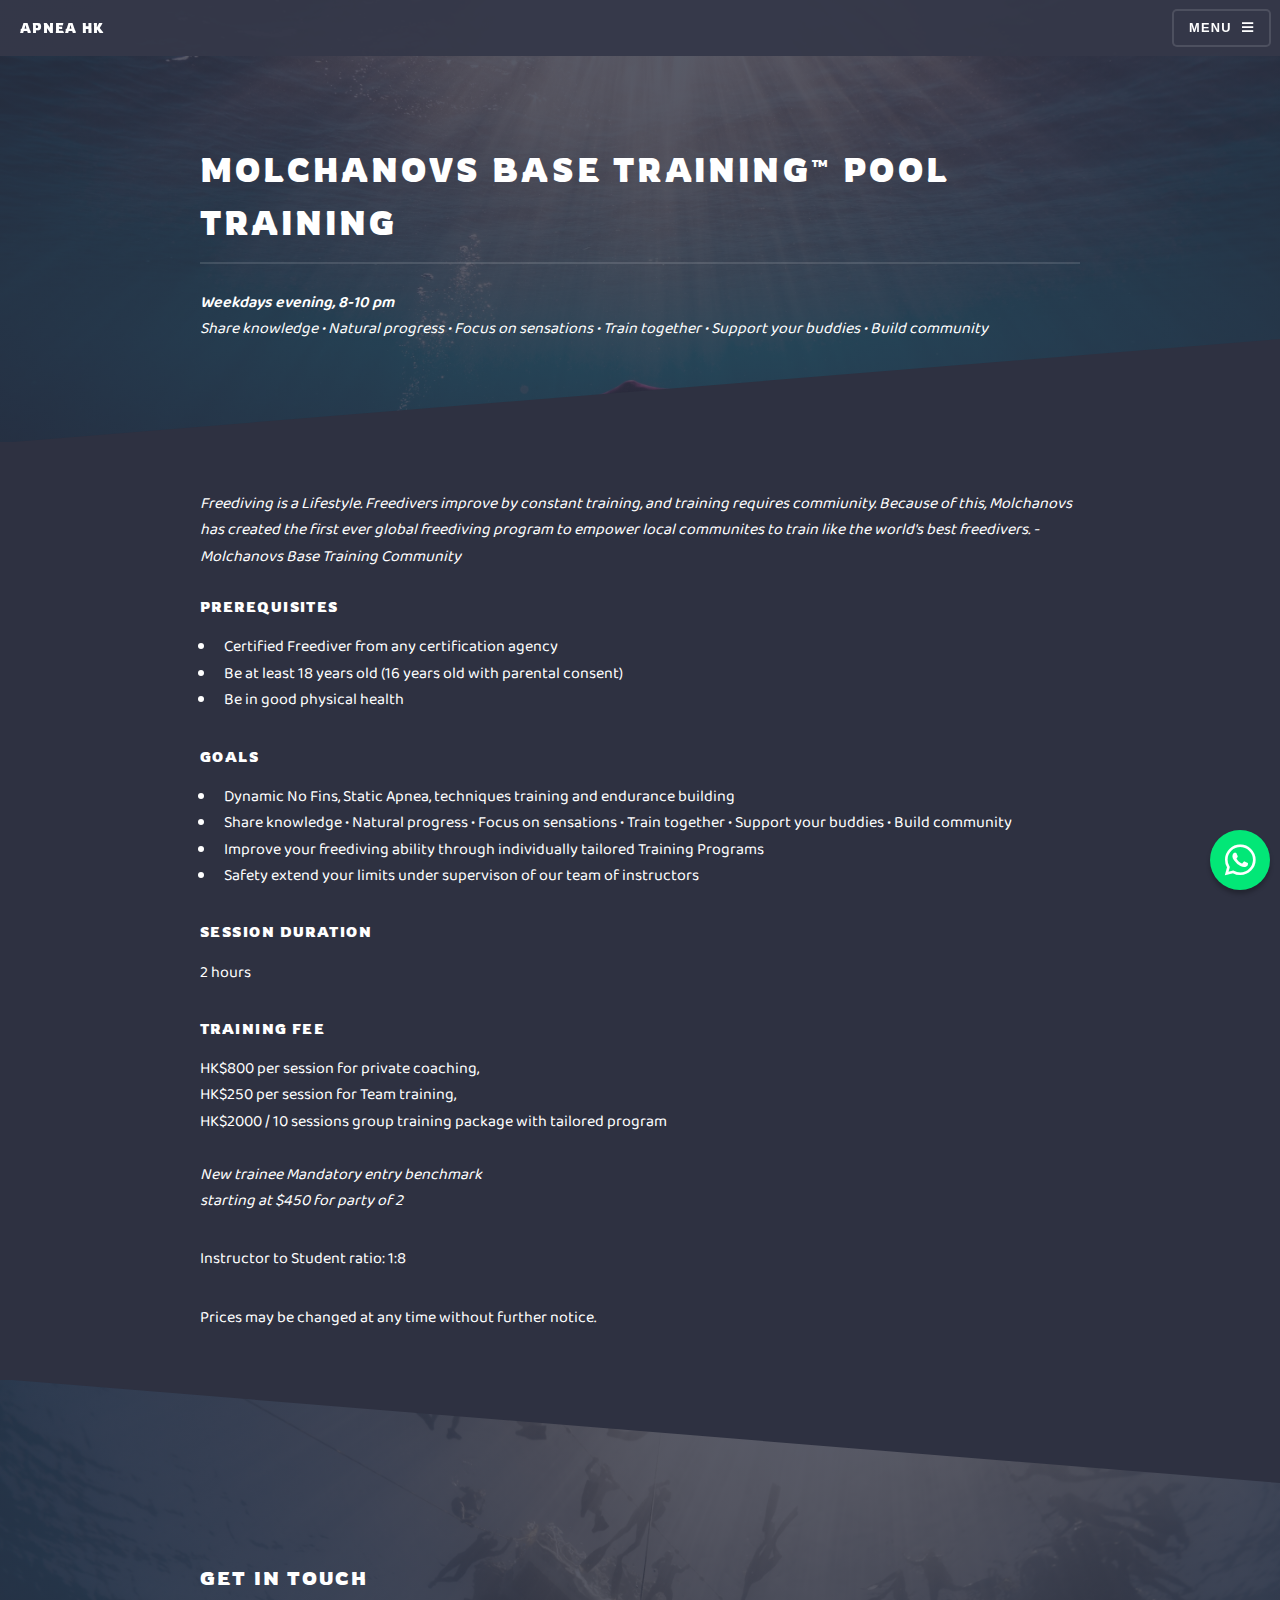
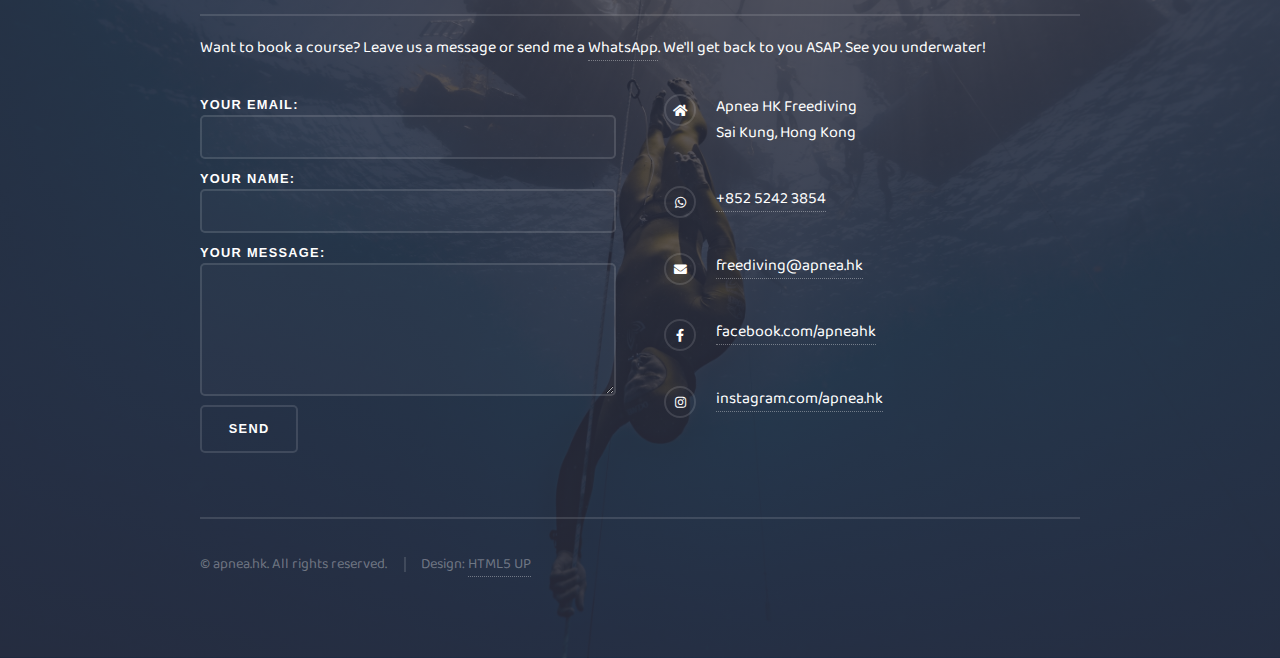
<file: training.html>
<!DOCTYPE html>
<!--
	Solid State by HTML5 UP
	html5up.net | @ajlkn
	Free for personal and commercial use under the CCA 3.0 license (html5up.net/license)
-->
<html>

<head>
    <!-- Primary Meta Tags -->
    <title>Freediving Pool Training - Apnea HK</title>
    <meta name="title" content="Freediving Pool Training - Apnea HK">
    <meta name="description" content="Train with us. Freedivers improve by constant training, and training requires commiunity. Because of this, Molchanovs has created the first ever global freediving program to empower local communites to train like the world's best freedivers. - Molchanovs Base Training Community">
    <link rel="icon" href="favicon.ico" sizes="196x196" />

    <!-- Global site tag (gtag.js) - Google Analytics -->
    <script async src="https://www.googletagmanager.com/gtag/js?id=UA-125820209-3"></script>
    <script>
        window.dataLayer = window.dataLayer || [];

        function gtag() {
            dataLayer.push(arguments);
        }
        gtag('js', new Date());

        gtag('config', 'UA-125820209-3');

    </script>
    <meta charset="utf-8" />
    <meta name="viewport" content="width=device-width, initial-scale=1, user-scalable=no" />
    <link rel="stylesheet" href="assets/css/main.css" />
    <noscript>
        <link rel="stylesheet" href="assets/css/noscript.css" /></noscript>
</head>

<body class="is-preload">
    <!-- Page Wrapper -->
    <div id="page-wrapper">
        <!-- Header -->
        <header id="header">
            <h1><a href="index.html">Apnea HK</a></h1>
            <nav>
                <a href="#menu">Menu</a>
            </nav>
        </header>

        <!-- Menu -->
        <nav id="menu">
            <div class="inner">
                <h2>Menu</h2>
                <ul class="links">
                    <li><a href="index.html">Home</a></li>
                    <li><a href="wave1.html">Wave Course</a></li>
                    <li><a href="wave1C.html">Wave 證書課程</a></li>
                    <li><a href="training.html">Training and Coaching</a></li>
                    <li><a href="about.html">About Apnea HK</a></li>
                </ul>
                <a href="#" class="close">Close</a>
            </div>
        </nav>

        <!-- Wrapper -->
        <section id="wrapper">
            <header>
                <div class="inner">
                    <h2>Molchanovs Base Training™ Pool Training</h2>
                    <i><b>Weekdays evening, 8-10 pm</b></i>
                    <br>
                    <i>Share knowledge • Natural progress • Focus on sensations • Train together • Support your buddies • Build community</i>
                </div>
            </header>

            <!-- Content -->
            <div class="wrapper">
                <div class="inner">
                    <i>Freediving is a Lifestyle. Freedivers improve by constant training, and training requires commiunity. Because of this, Molchanovs has created the first ever global freediving program to empower local communites to train like the world's best freedivers. - Molchanovs Base Training Community</i>
                    <br /><br />
                    <h3 id="prerequisites">PREREQUISITES</h3>
                    <ul>
                        <li>
                            Certified Freediver from any certification agency
                        </li>
                        <li>
                            Be at least 18 years old (16 years old with parental consent)
                        </li>
                        <li>
                            Be in good physical health
                        </li>

                    </ul>
                    <h3 id="goals">GOALS</h3>
                    <ul>
                        <li>Dynamic No Fins, Static Apnea, techniques training and endurance building</li>
                        <li>
                            Share knowledge • Natural progress • Focus on sensations • Train together • Support your buddies • Build community
                        </li>
                        <li>
                            Improve your freediving ability through individually tailored Training Programs
                        </li>
                        <li>
                            Safety extend your limits under supervison of our team of instructors
                        </li>
                    </ul>
                    <h3 id="course-duration">SESSION DURATION</h3>
                    <p>2 hours</p>
                    <h3 id="course-fee">Training FEE</h3>
                    <p>HK$800 per session for private coaching,
                        <br>HK$250 per session for Team training, <br>HK$2000 / 10 sessions group training package with tailored program<br><br>
                        <i>New trainee Mandatory entry benchmark <br>starting at $450 for party of 2</i>
                        <br>
                    
                        <p> Instructor to Student ratio: 1:8</p>
                        <p>Prices may be changed at any time without further notice.</p>
                </div>
            </div>
        </section>

        <!-- Footer -->
        <section id="footer">
            <div class="inner">
                <h2 class="major">Get in touch</h2>
                <p>
                    Want to book a course? Leave us a message or send me a
                    <a href="https://api.whatsapp.com/send?phone=85252423854&text=I am interested in your freediving course! Please send me more details.  apnea.hk">WhatsApp</a>. We'll get back to you ASAP. See you underwater!
                </p>
                <form action="https://formspree.io/mbjzjdkz" method="POST">
                    <label>
                        Your email:
                        <input type="text" name="_replyto" />
                    </label>
                    <label>
                        Your name:
                        <input type="text" name="_sendername" />
                    </label>
                    <label>
                        Your message:
                        <textarea name="message" rows="4"></textarea>
                    </label>

                    <!-- your other form fields go here -->

                    <button type="submit">Send</button>
                </form>
                <ul class="contact">
                    <li class="icon solid fa-home">
                        Apnea HK Freediving<br />
                        Sai Kung, Hong Kong
                    </li>
                    <li class="icon brands fa-whatsapp">
                        <a href="https://api.whatsapp.com/send?phone=85252423854&text=I am interested in your freediving course! Please send me more details.  apnea.hk">+852 5242 3854</a>
                    </li>
                    <li class="icon solid fa-envelope">
                        <a href="mailto:freediving@apnea.hk">freediving@apnea.hk</a>
                    </li>
                    <li class="icon brands fa-facebook-f">
                        <a href="http://facebook.com/apneahk">facebook.com/apneahk</a>
                    </li>
                    <li class="icon brands fa-instagram">
                        <a href="http://instagram.com/apnea.hk">instagram.com/apnea.hk</a>
                    </li>
                </ul>
                <ul class="copyright">
                    <li>© apnea.hk. All rights reserved.</li>
                    <li>Design: <a href="http://html5up.net">HTML5 UP</a></li>
                </ul>
            </div>
        </section>
    </div>

    <!-- Scripts -->
    <script src="assets/js/jquery.min.js"></script>
    <script src="assets/js/jquery.scrollex.min.js"></script>
    <script src="assets/js/browser.min.js"></script>
    <script src="assets/js/breakpoints.min.js"></script>
    <script src="assets/js/util.js"></script>
    <script src="assets/js/main.js"></script>
    <!-- WhatsApp button -->
    <a href="https://api.whatsapp.com/send?phone=85252423854&text=I am interested in your freediving course! Please send me more details.  apnea.hk " target="_blank">
        <div class="wts-btn">
            <i class="fab fa-whatsapp"></i>
        </div>
    </a>
</body>

</html>
</file>
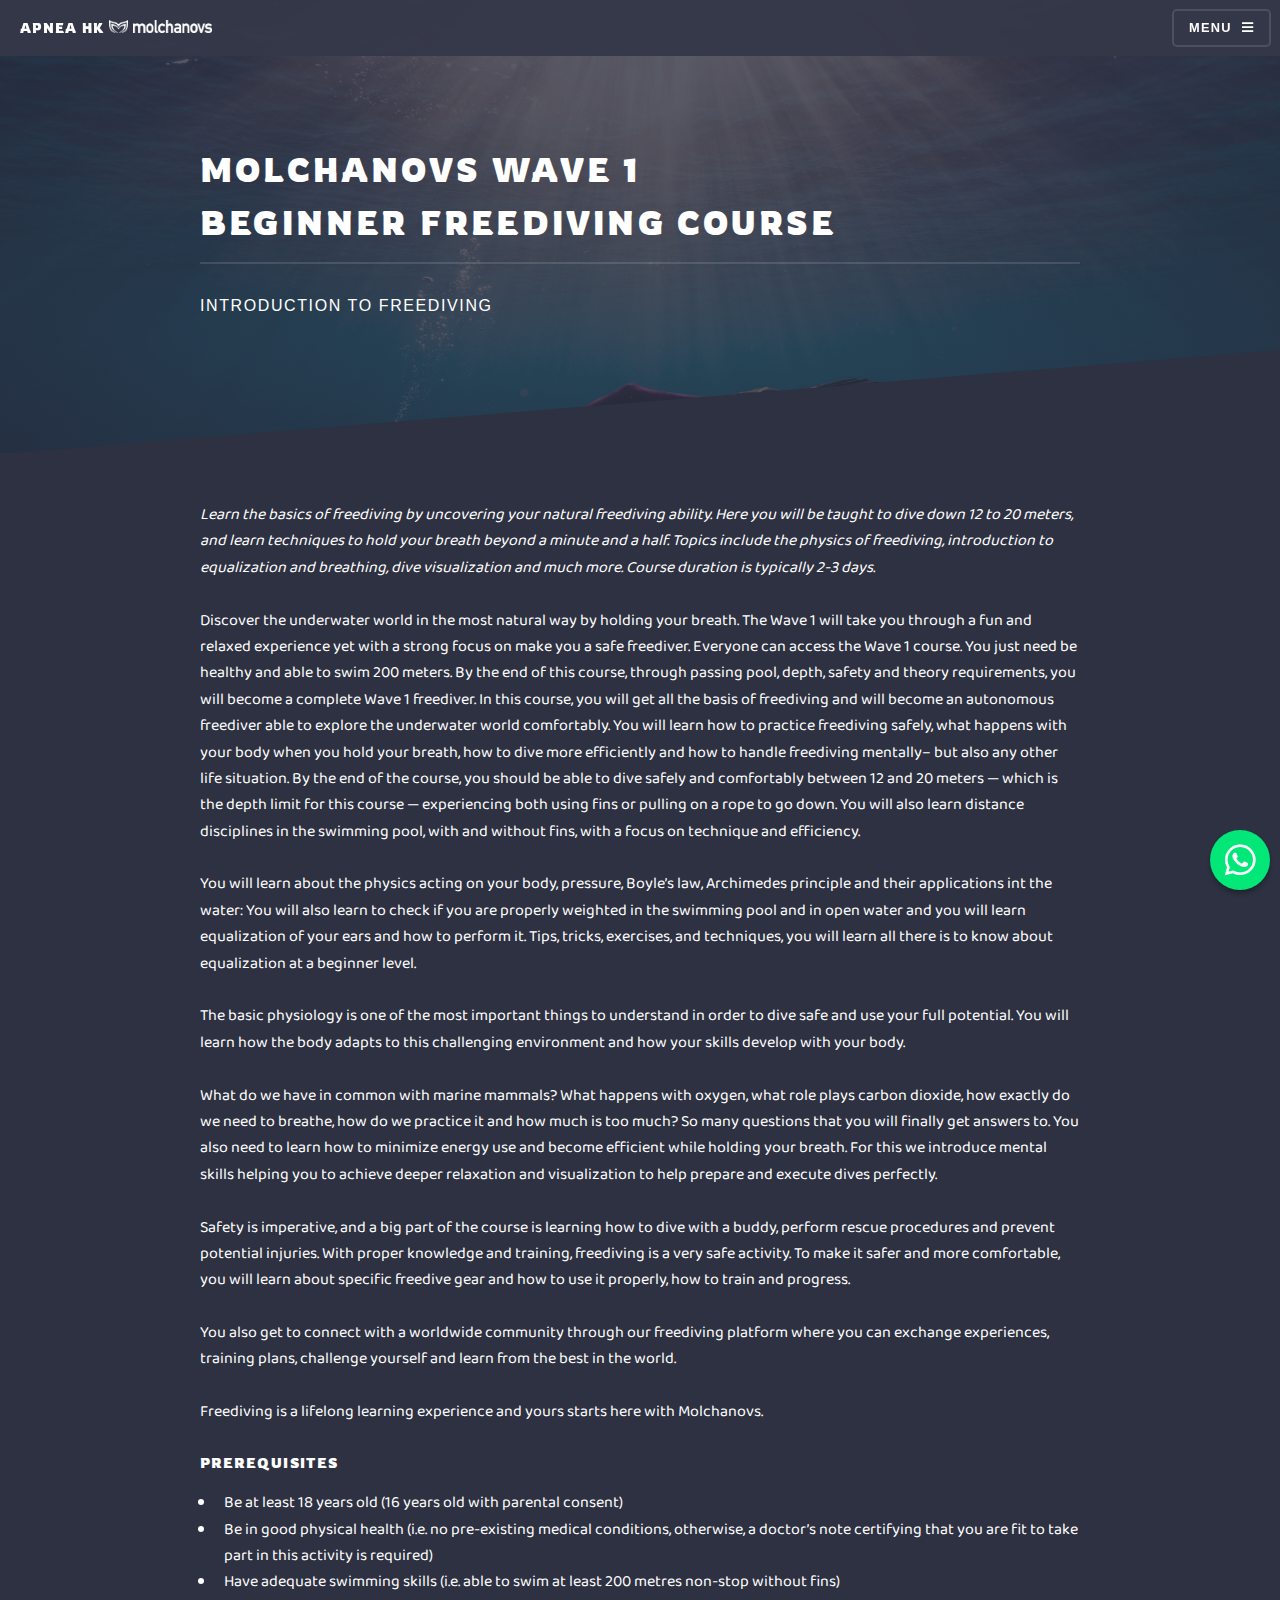
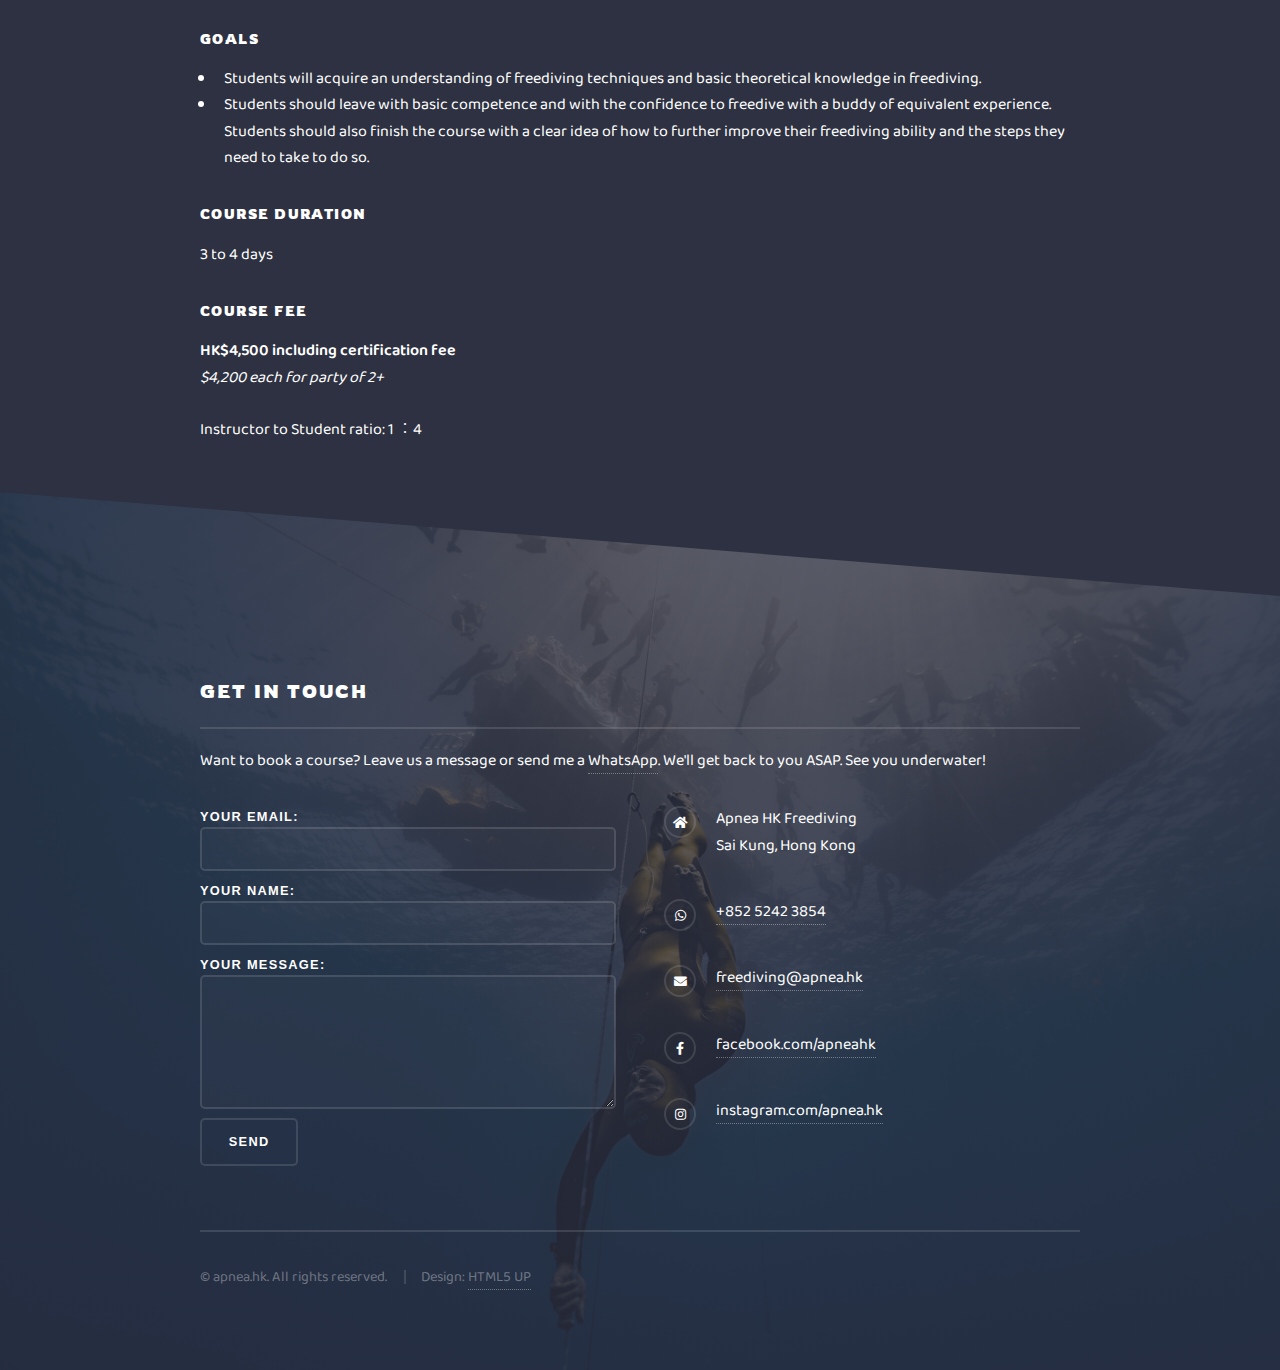
<file: wave1.html>
<!DOCTYPE html>
<!--
	Solid State by HTML5 UP
	html5up.net | @ajlkn
	Free for personal and commercial use under the CCA 3.0 license (html5up.net/license)
-->
<html>

<head>
    <!-- Primary Meta Tags -->
    <title>Molchanovs Wave 1 Freediving Course - Apnea HK Freediving Academy</title>
    <meta name="title" content="Molchanovs Wave 1 Course - APNEA HK FREEDIVING">
    <meta name="description" content="Learn the basics of freediving by uncovering your natural freediving ability. Here you will be taught to dive down 12 to 20 meters, and learn techniques to hold your breath beyond a minute and a half. Topics include the physics of freediving, introduction to equalization and breathing, dive visualization and much more. Course duration is typically 2-3 days.">
    <link rel="icon" href="favicon.ico" sizes="196x196" />

    <!-- Global site tag (gtag.js) - Google Analytics -->
    <script async src="https://www.googletagmanager.com/gtag/js?id=UA-125820209-3"></script>
    <script>
        window.dataLayer = window.dataLayer || [];

        function gtag() {
            dataLayer.push(arguments);
        }
        gtag('js', new Date());

        gtag('config', 'UA-125820209-3');

    </script>
    <meta charset="utf-8" />
    <meta name="viewport" content="width=device-width, initial-scale=1, user-scalable=no" />
    <link rel="stylesheet" href="assets/css/main.css" />
    <noscript>
        <link rel="stylesheet" href="assets/css/noscript.css" /></noscript>
</head>

<body class="is-preload">
    <!-- Page Wrapper -->
    <div id="page-wrapper">
        <!-- Header -->
        <header id="header">
            <h1><a href="index.html"> Apnea HK <img src="images/Molchanovs-0.png" style="height: 1.0em;"> <img src="images/Molchanovs-1.png" style="height: 1.0em;"></a></h1>
            <nav>
                <a href="#menu">Menu</a>
            </nav>
        </header>

        <!-- Menu -->
        <nav id="menu">
            <div class="inner">
                <h2>Menu</h2>
                <ul class="links">
                    <li><a href="index.html">Home</a></li>
                    <li><a href="wave1.html">Wave Course</a></li>
                    <li><a href="wave1C.html">Wave 證書課程</a></li>
                    <li><a href="training.html">Training and Coaching</a></li>
                    <li><a href="about.html">About Apnea HK</a></li>
                </ul>
                <a href="#" class="close">Close</a>
            </div>
        </nav>

        <!-- Wrapper -->
        <section id="wrapper">
            <header>
                <div class="inner">
                    <h2>Molchanovs Wave 1 <br>BEGINNER FREEDIVING COURSE</h2>
                    <p>INTRODUCTION TO FREEDIVING</p>
                </div>
            </header>

            <!-- Content -->
            <div class="wrapper">
                <div class="inner">
                    <i>Learn the basics of freediving by uncovering your natural
                        freediving ability. Here you will be taught to dive down 12 to 20
                        meters, and learn techniques to hold your breath beyond a minute
                        and a half. Topics include the physics of freediving, introduction
                        to equalization and breathing, dive visualization and much more.
                        Course duration is typically 2-3 days.</i><br><br>
                    Discover the underwater world in the most natural way by holding your breath. The Wave 1 will take you through a fun and relaxed experience yet with a strong focus on make you a safe freediver. Everyone can access the Wave 1 course. You just need be healthy and able to swim 200 meters. By the end of this course, through passing pool, depth, safety and theory requirements, you will become a complete Wave 1 freediver.

In this course, you will get all the basis of freediving and will become an autonomous freediver able to explore the underwater world comfortably. You will learn how to practice freediving safely, what happens with your body when you hold your breath, how to dive more efficiently and how to handle freediving mentally– but also any other life situation. By the end of the course, you should be able to dive safely and comfortably between 12 and 20 meters — which is the depth limit for this course — experiencing both using fins or pulling on a rope to go down. You will also learn distance disciplines in the swimming pool, with and without fins, with a focus on technique and efficiency.
<br><br>
You will learn about the physics acting on your body, pressure, Boyle’s law, Archimedes principle and their applications int the water: You will also learn to check if you are properly weighted in the swimming pool and in open water and you will learn equalization of your ears and how to perform it. Tips, tricks, exercises, and techniques, you will learn all there is to know about equalization at a beginner level.
<br><br>

The basic physiology is one of the most important things to understand in order to dive safe and use your full potential. You will learn how the body adapts to this challenging environment and how your skills develop with your body.
<br><br>

What do we have in common with marine mammals? What happens with oxygen, what role plays carbon dioxide, how exactly do we need to breathe, how do we practice it and how much is too much? So many questions that you will finally get answers to. You also need to learn how to minimize energy use and become efficient while holding your breath. For this we introduce mental skills helping you to achieve deeper relaxation and visualization to help prepare and execute dives perfectly.
<br><br>

Safety is imperative, and a big part of the course is learning how to dive with a buddy, perform rescue procedures and prevent potential injuries. With proper knowledge and training, freediving is a very safe activity. To make it safer and more comfortable, you will learn about specific freedive gear and how to use it properly, how to train and progress.
<br><br>

You also get to connect with a worldwide community through our freediving platform where you can exchange experiences, training plans, challenge yourself and learn from the best in the world.
<br><br>

Freediving is a lifelong learning experience and yours starts here with Molchanovs.
                    <br /><br />
                    <h3 id="prerequisites">PREREQUISITES</h3>
                    <ul>
                        <li>
                            Be at least 18 years old (16 years old with parental consent)
                        </li>
                        <li>
                            Be in good physical health (i.e. no pre-existing medical
                            conditions, otherwise, a doctor’s note certifying that you are
                            fit to take part in this activity is required)
                        </li>
                        <li>
                            Have adequate swimming skills (i.e. able to swim at least 200
                            metres non-stop without fins)
                        </li>
                    </ul>
                    <h3 id="goals">GOALS</h3>
                    <ul>
                        <li>
                            Students will acquire an understanding of freediving techniques
                            and basic theoretical knowledge in freediving.
                        </li>
                        <li>
                            Students should leave with basic competence and with the
                            confidence to freedive with a buddy of equivalent experience.
                            Students should also finish the course with a clear idea of how
                            to further improve their freediving ability and the steps they
                            need to take to do so.
                        </li>
                    </ul>
                    <h3 id="course-duration">COURSE DURATION</h3>
                    <p>3 to 4 days</p>
                    <h3 id="course-fee">COURSE FEE</h3>
                    <p>
                    <b>HK$4,500 including certification fee</b>
                    <br><i>$4,200 each for party of 2+</i>
                    <br>

                    <br> Instructor to Student ratio: 1 ：4</p>
                </div>
            </div>
        </section>

        <!-- Footer -->
        <section id="footer">
            <div class="inner">
                <h2 class="major">Get in touch</h2>
                <p>
                    Want to book a course? Leave us a message or send me a
                    <a href="https://api.whatsapp.com/send?phone=85252423854&text=I am interested in your freediving course! Please send me more details.  apnea.hk">WhatsApp</a>. We'll get back to you ASAP. See you underwater!
                </p>
                <form action="https://formspree.io/mbjzjdkz" method="POST">
                    <label>
                        Your email:
                        <input type="text" name="_replyto" />
                    </label>
                    <label>
                        Your name:
                        <input type="text" name="_sendername" />
                    </label>
                    <label>
                        Your message:
                        <textarea name="message" rows="4"></textarea>
                    </label>

                    <!-- your other form fields go here -->

                    <button type="submit">Send</button>
                </form>
                <ul class="contact">
                    <li class="icon solid fa-home">
                        Apnea HK Freediving<br />
                        Sai Kung, Hong Kong
                    </li>
                    <li class="icon brands fa-whatsapp">
                        <a href="https://api.whatsapp.com/send?phone=85252423854&text=I am interested in your freediving course! Please send me more details.  apnea.hk">+852 5242 3854</a>
                    </li>
                    <li class="icon solid fa-envelope">
                        <a href="mailto:freediving@apnea.hk">freediving@apnea.hk</a>
                    </li>
                    <li class="icon brands fa-facebook-f">
                        <a href="http://facebook.com/apneahk">facebook.com/apneahk</a>
                    </li>
                    <li class="icon brands fa-instagram">
                        <a href="http://instagram.com/apnea.hk">instagram.com/apnea.hk</a>
                    </li>
                </ul>
                <ul class="copyright">
                    <li>© apnea.hk. All rights reserved.</li>
                    <li>Design: <a href="http://html5up.net">HTML5 UP</a></li>
                </ul>
            </div>
        </section>
    </div>

    <!-- Scripts -->
    <script src="assets/js/jquery.min.js"></script>
    <script src="assets/js/jquery.scrollex.min.js"></script>
    <script src="assets/js/browser.min.js"></script>
    <script src="assets/js/breakpoints.min.js"></script>
    <script src="assets/js/util.js"></script>
    <script src="assets/js/main.js"></script>
    <!-- WhatsApp button -->
    <a href="https://api.whatsapp.com/send?phone=85252423854&text=I am interested in your freediving course! Please send me more details.  apnea.hk " target="_blank">
        <div class="wts-btn">
            <i class="fab fa-whatsapp"></i>
        </div>
    </a>
</body>

</html>
</file>
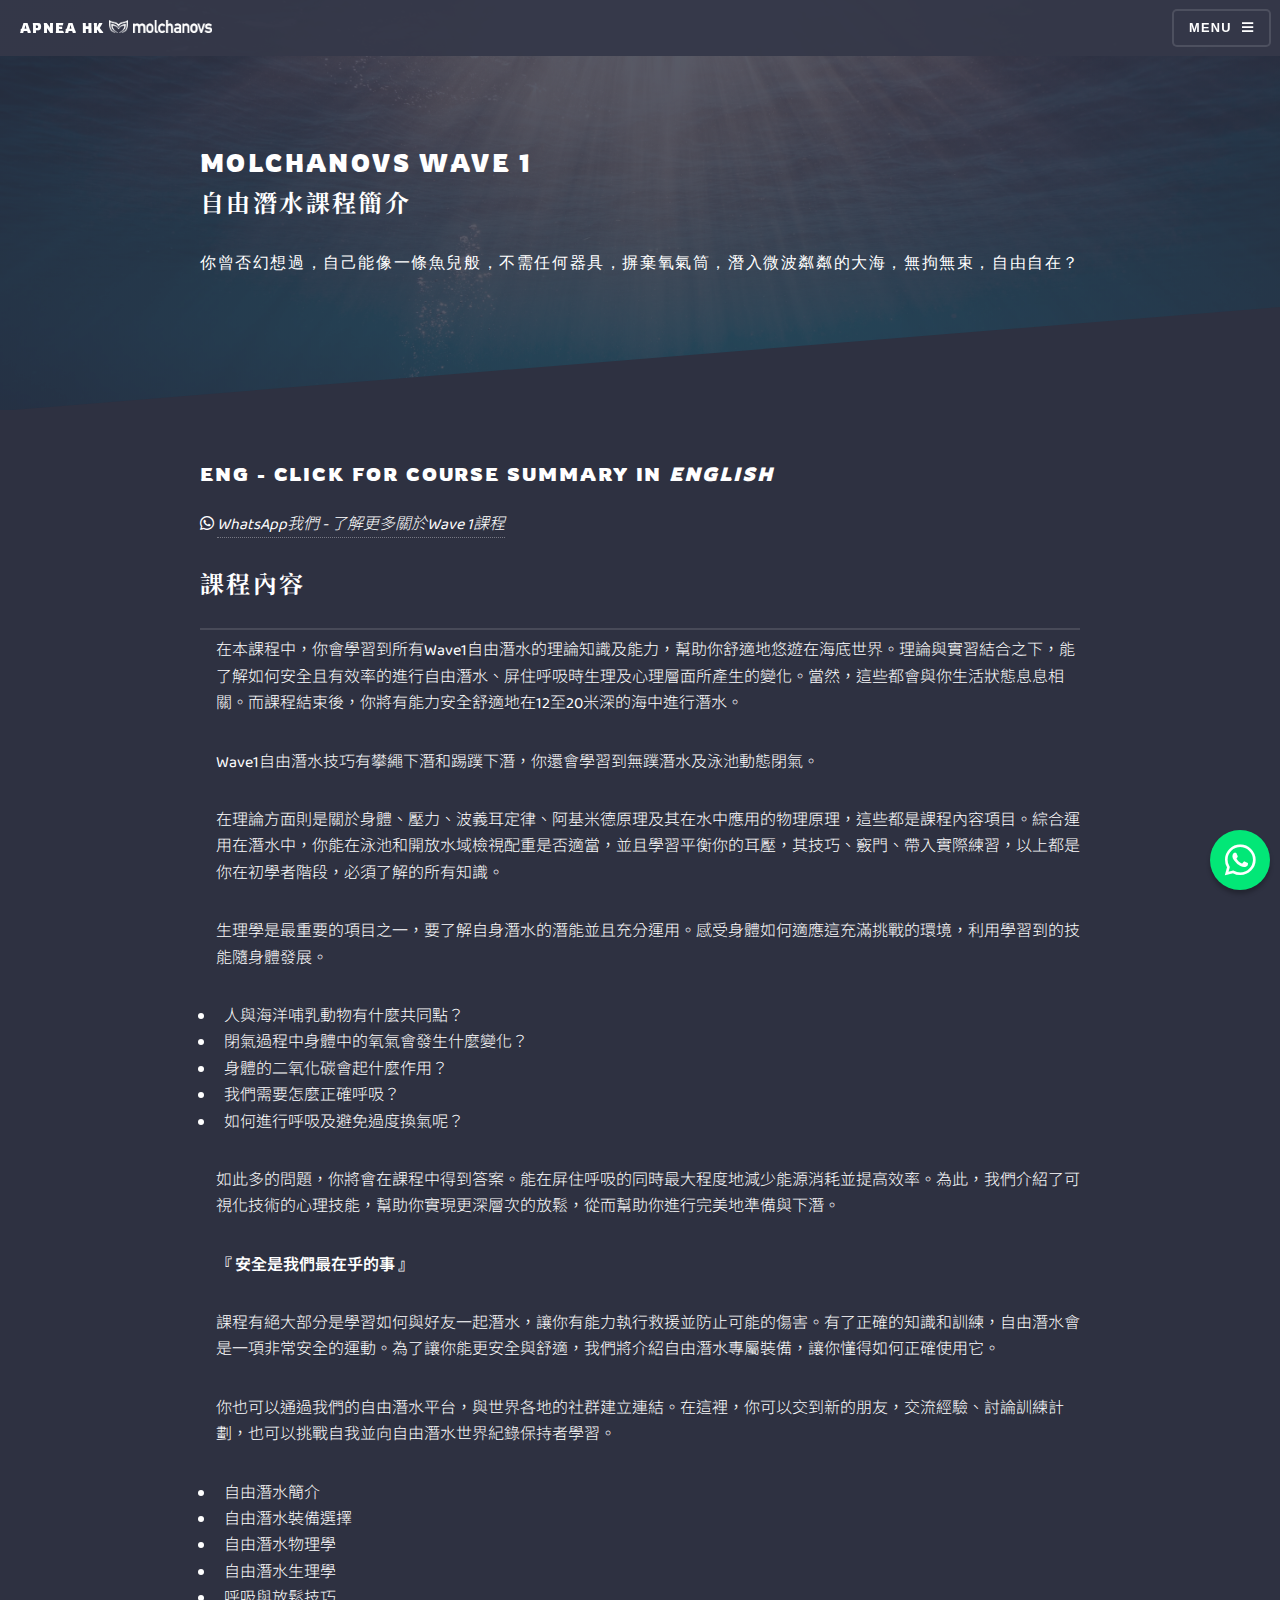
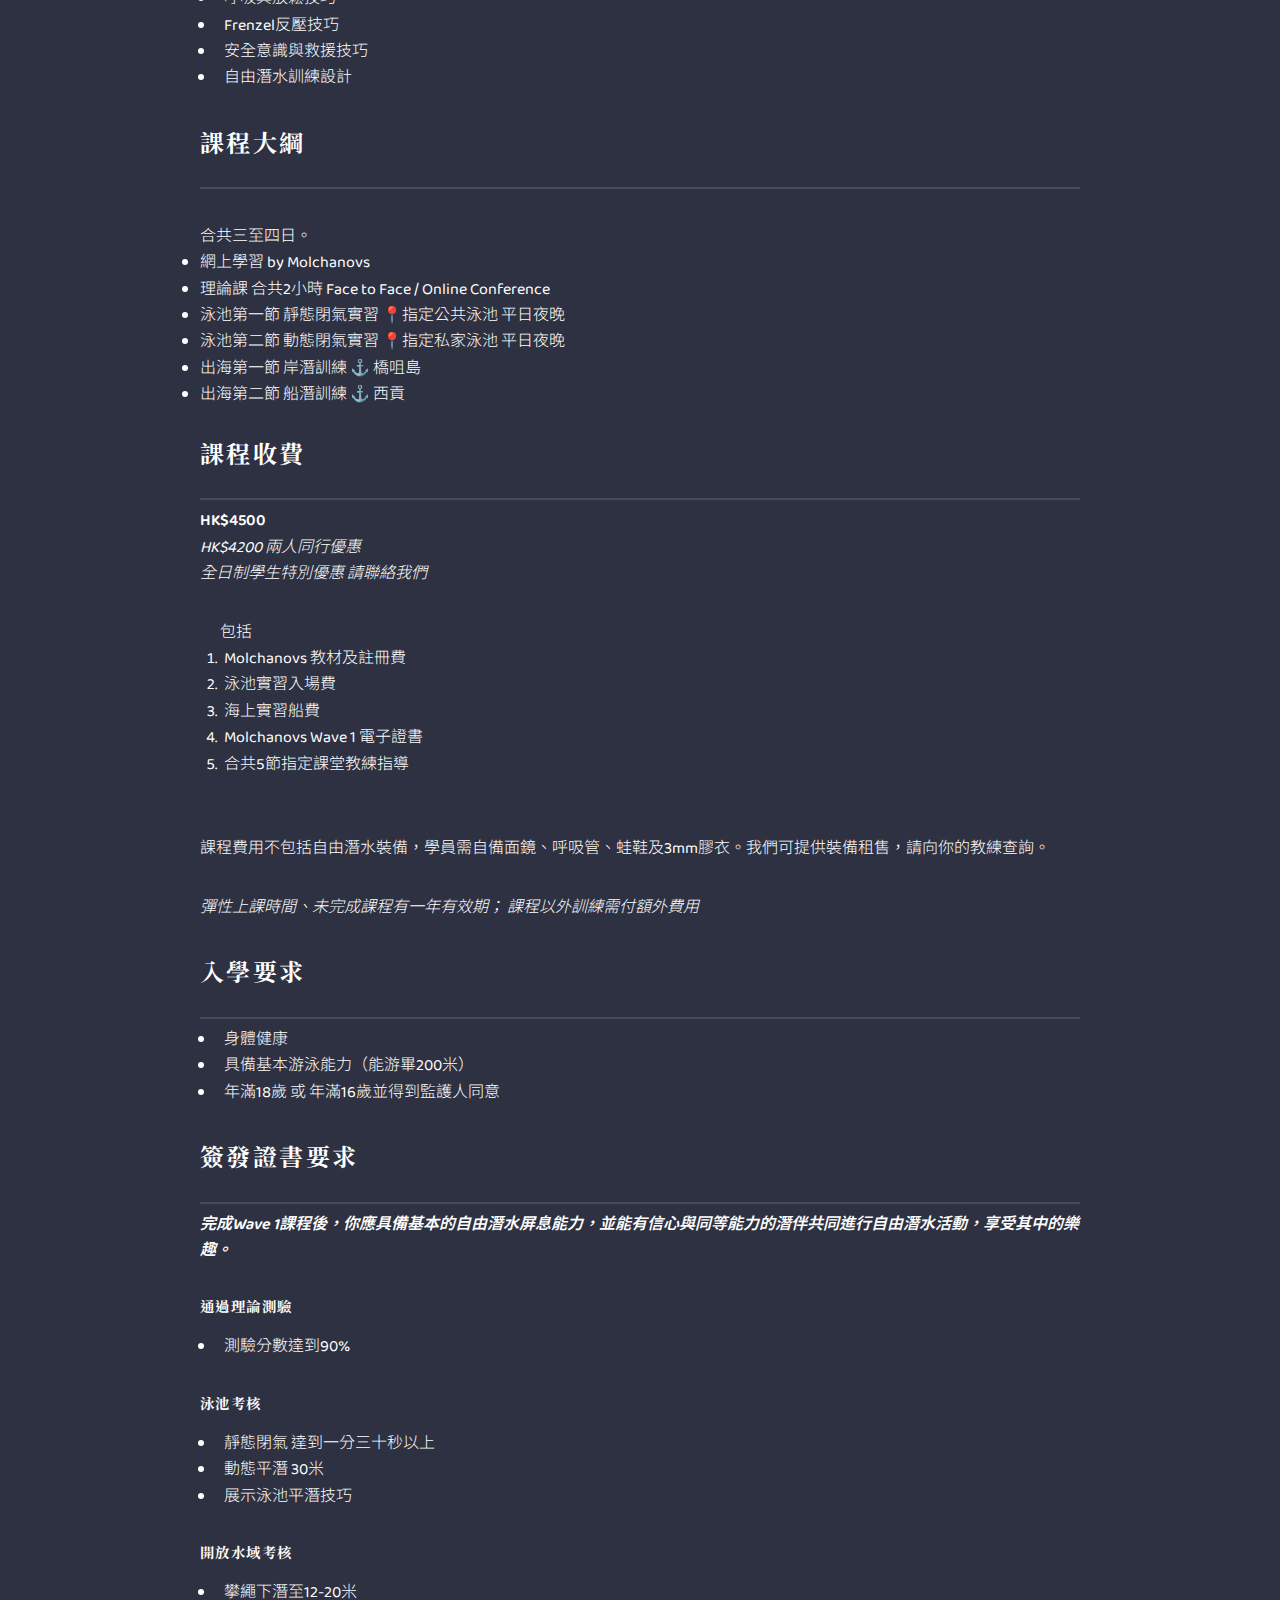
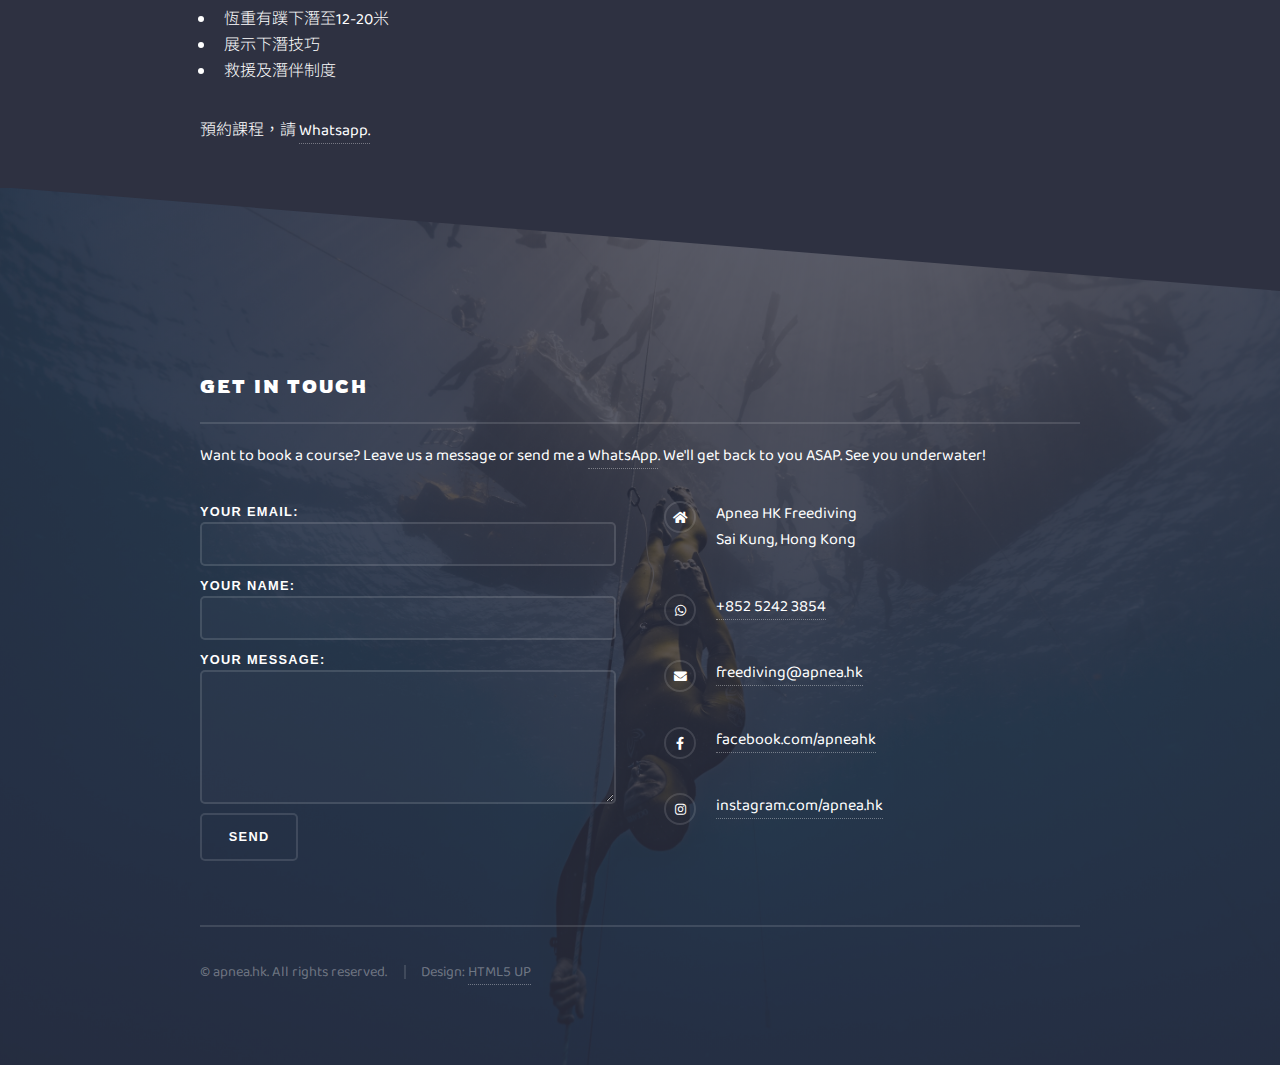
<file: wave1C.html>
<!DOCTYPE html>
<!--
	Solid State by HTML5 UP
	html5up.net | @ajlkn
	Free for personal and commercial use under the CCA 3.0 license (html5up.net/license)
-->
<html>

<head>
    <!-- Primary Meta Tags -->
    <title>Molchanovs Wave 1 自由潛水課程 - APNEA HK Freediving | 香港屏息自由潛水</title>
    <meta name="title" content="Molchanovs Wave 1 自由潛水課程 - APNEA HK Freediving | 香港屏息自由潛水">
    <meta name="description" content="自由潛水不僅是一項普通運動，也是一個探索自我的旅程。Apnea HK 教授由世界頂尖自由潛水運動員創立的Molchanovs自由潛水系統的課程及訓練。 與我們一起開始你的自由潛水旅程，探索廣闊的海底世界。">
    <link rel="icon" href="favicon.ico" sizes="196x196" />
    <!-- Global site tag (gtag.js) - Google Analytics -->
    <script async src="https://www.googletagmanager.com/gtag/js?id=UA-125820209-3"></script>
    <script>
        window.dataLayer = window.dataLayer || [];

        function gtag() {
            dataLayer.push(arguments);
        }
        gtag("js", new Date());

        gtag("config", "UA-125820209-3");

    </script>
    <meta charset="utf-8" />
    <meta name="viewport" content="width=device-width, initial-scale=1, user-scalable=no" />
    <link rel="stylesheet" href="assets/css/main.css" />
    <noscript>
        <link rel="stylesheet" href="assets/css/noscript.css" /></noscript>
</head>

<body class="is-preload">
    <!-- Page Wrapper -->
    <div id="page-wrapper">
        <!-- Header -->
        <header id="header">
            <h1><a href="index.html"> Apnea HK <img src="images/Molchanovs-0.png" style="height: 1.0em;"> <img src="images/Molchanovs-1.png" style="height: 1.0em;"></a></h1>
            <nav>
                <a href="#menu">Menu</a>
            </nav>
        </header>

        <!-- Menu -->
        <nav id="menu">
            <div class="inner">
                <h2>Menu</h2>
                <ul class="links">
                    <li><a href="index.html">Home</a></li>
                    <li><a href="wave1.html">Wave Course</a></li>
                    <li><a href="wave1C.html">Wave 證書課程</a></li>
                    <li><a href="training.html">Training and Coaching</a></li>
                    <li><a href="about.html">About Apnea HK</a></li>
                </ul>
                <a href="#" class="close">Close</a>
            </div>
        </nav>

        <!-- Wrapper -->
        <section id="wrapper">
            <header>
                <div class="inner">
                    <h1>Molchanovs Wave 1<br>自由潛水課程簡介 </h1>
                    <p>你曾否幻想過，自己能像一條魚兒般，不需任何器具，摒棄氧氣筒，潛入微波粼粼的大海，無拘無束，自由自在？</p>
                </div>
            </header>

            <!-- Content -->
            <div class="wrapper">
                <div class="inner">
                    <h2><a href="wave1.html">ENG - Click for Course Summary in <i>English</i> </a></h2>
                    <a href="https://api.whatsapp.com/send?phone=85252423854&text=I am interested in your freediving course! Please send me more details.  apnea.hk apnea.hk" class="icon brands fa-whatsapp"><span class="label"></span>
                        <a href="https://api.whatsapp.com/send?phone=85252423854&text=I am interested in your freediving course! 我想了解更多有關自由潛水!  apnea.hk " target="_blank"><i>WhatsApp我們 - 了解更多關於Wave 1課程</i>
                        </a>

                        <br />

                        <br />
                        <h1 id="-">課程內容</h1>
                        <hr />
                        <ul>
                            <p>在本課程中，你會學習到所有Wave1自由潛水的理論知識及能力，幫助你舒適地悠遊在海底世界。理論與實習結合之下，能了解如何安全且有效率的進行自由潛水、屏住呼吸時生理及心理層面所產生的變化。當然，這些都會與你生活狀態息息相關。而課程結束後，你將有能力安全舒適地在12至20米深的海中進行潛水。</p>
                            <p>Wave1自由潛水技巧有攀繩下潛和踢蹼下潛，你還會學習到無蹼潛水及泳池動態閉氣。</p>
                            <p>在理論方面則是關於身體、壓力、波義耳定律、阿基米德原理及其在水中應用的物理原理，這些都是課程內容項目。綜合運用在潛水中，你能在泳池和開放水域檢視配重是否適當，並且學習平衡你的耳壓，其技巧、竅門、帶入實際練習，以上都是你在初學者階段，必須了解的所有知識。</p>
                            <p></p>
                            <p>生理學是最重要的項目之一，要了解自身潛水的潛能並且充分運用。感受身體如何適應這充滿挑戰的環境，利用學習到的技能隨身體發展。</p>
                            <p></p>
                            <li>人與海洋哺乳動物有什麼共同點？</li>
                            <li>閉氣過程中身體中的氧氣會發生什麼變化？</li>
                            <li>身體的二氧化碳會起什麼作用？</li>
                            <li>我們需要怎麼正確呼吸？</li>
                            <li>如何進行呼吸及避免過度換氣呢？</li>
                            <p></p>
                            <p>如此多的問題，你將會在課程中得到答案。能在屏住呼吸的同時最大程度地減少能源消耗並提高效率。為此，我們介紹了可視化技術的心理技能，幫助你實現更深層次的放鬆，從而幫助你進行完美地準備與下潛。</p>
                            <p></p>
                            <p><b>『 安全是我們最在乎的事 』</b></p>
                            <p>課程有絕大部分是學習如何與好友一起潛水，讓你有能力執行救援並防止可能的傷害。有了正確的知識和訓練，自由潛水會是一項非常安全的運動。為了讓你能更安全與舒適，我們將介紹自由潛水專屬裝備，讓你懂得如何正確使用它。</p>
                            <p></p>
                            <p>你也可以通過我們的自由潛水平台，與世界各地的社群建立連結。在這裡，你可以交到新的朋友，交流經驗、討論訓練計劃，也可以挑戰自我並向自由潛水世界紀錄保持者學習。</p>

                            <b></b>
                            <li>自由潛水簡介</li>
                            <li>自由潛水裝備選擇</li>
                            <li>自由潛水物理學</li>
                            <li>自由潛水生理學</li>
                            <li>呼吸與放鬆技巧</li>
                            <li>Frenzel反壓技巧</li>
                            <li>安全意識與救援技巧</li>
                            <li>自由潛水訓練設計</li>
                        </ul>
                        <h1 id="-">課程大綱</h1>
                        <hr /><br>
                        合共三至四日。
                        <li>網上學習 by Molchanovs</li>
                        <li>理論課 合共2小時 Face to Face / Online Conference</li>
                        <li>泳池第一節 靜態閉氣實習 📍指定公共泳池 平日夜晚</li>
                        <li>泳池第二節 動態閉氣實習 📍指定私家泳池 平日夜晚</li>
                        <li>出海第一節 岸潛訓練 ⚓ 橋咀島</li>
                        <li>出海第二節 船潛訓練 ⚓ 西貢</li>
                        <br>
                        <h1 id="-">課程收費</h1>
                        <hr />
                        <p><b>HK$4500</b>
                            <br><i>HK$4200 兩人同行優惠</i> <br><i>全日制學生特別優惠 請聯絡我們 </i>
                            <ol>包括
                                <li>Molchanovs 教材及註冊費
                                </li>
                                <li>泳池實習入場費</li>
                                <li>海上實習船費</li>
                                <li>Molchanovs Wave 1 電子證書</li>
                                <li>合共5節指定課堂教練指導</li>
                            </ol>
                            <br>

                            <p>課程費用不包括自由潛水裝備，學員需自備面鏡、呼吸管、蛙鞋及3mm膠衣。我們可提供裝備租售，請向你的教練查詢。</p>
                            <p><em>彈性上課時間、未完成課程有一年有效期； 課程以外訓練需付額外費用</em></p>

                            <h1 id="-">入學要求</h1>
                            <hr />
                            <ul>
                                <li>身體健康</li>
                                <li>具備基本游泳能力（能游畢200米）</li>
                                <li>年滿18歲 或 年滿16歲並得到監護人同意</li>
                            </ul>

                            <h1 id="-">簽發證書要求</h1>
                            <hr />
                            <p>
                                <strong><em>完成Wave
                                        1課程後，你應具備基本的自由潛水屏息能力，並能有信心與同等能力的潛伴共同進行自由潛水活動，享受其中的樂趣。</em></strong>
                            </p>
                            <h3 id="-">通過理論測驗</h3>
                            <ul>
                                <li>測驗分數達到90%</li>
                            </ul>
                            <h3 id="-">泳池考核</h3>
                            <ul>
                                <li>靜態閉氣 達到一分三十秒以上</li>
                                <li>動態平潛 30米</li>
                                <li>展示泳池平潛技巧</li>
                            </ul>
                            <h3 id="-">開放水域考核</h3>
                            <ul>
                                <li>攀繩下潛至12-20米</li>
                                <li>恆重有蹼下潛至12-20米</li>
                                <li>展示下潛技巧</li>
                                <li>救援及潛伴制度</li>
                            </ul>
                            預約課程，請 <a href="https://api.whatsapp.com/send?phone=85252423854&text=I am interested in your freediving course! Please send me more details.  apnea.hk">Whatsapp.</a> <br> <br>
                </div>
            </div>
        </section>

        <!-- Footer -->
        <section id="footer">
            <div class="inner">
                <h2 class="major">Get in touch</h2>
                <p>
                    Want to book a course? Leave us a message or send me a
                    <a href="https://api.whatsapp.com/send?phone=85252423854&text=I am interested in your freediving course! Please send me more details.  apnea.hk">WhatsApp</a>. We'll get back to you ASAP. See you underwater!
                </p>
                <form action="https://formspree.io/mbjzjdkz" method="POST">
                    <label>
                        Your email:
                        <input type="text" name="_replyto" />
                    </label>
                    <label>
                        Your name:
                        <input type="text" name="_sendername" />
                    </label>
                    <label>
                        Your message:
                        <textarea name="message" rows="4"></textarea>
                    </label>

                    <!-- your other form fields go here -->

                    <button type="submit">Send</button>
                </form>
                <ul class="contact">
                    <li class="icon solid fa-home">
                        Apnea HK Freediving<br />
                        Sai Kung, Hong Kong
                    </li>
                    <li class="icon brands fa-whatsapp">
                        <a href="https://api.whatsapp.com/send?phone=85252423854&text=I am interested in your freediving course! Please send me more details.  apnea.hk">+852 5242 3854</a>
                    </li>
                    <li class="icon solid fa-envelope">
                        <a href="mailto:freediving@apnea.hk">freediving@apnea.hk</a>
                    </li>
                    <li class="icon brands fa-facebook-f">
                        <a href="http://facebook.com/apneahk">facebook.com/apneahk</a>
                    </li>
                    <li class="icon brands fa-instagram">
                        <a href="http://instagram.com/apnea.hk">instagram.com/apnea.hk</a>
                    </li>
                </ul>
                <ul class="copyright">
                    <li>© apnea.hk. All rights reserved.</li>
                    <li>Design: <a href="http://html5up.net">HTML5 UP</a></li>
                </ul>
            </div>
        </section>
    </div>

    <!-- Scripts -->
    <script src="assets/js/jquery.min.js"></script>
    <script src="assets/js/jquery.scrollex.min.js"></script>
    <script src="assets/js/browser.min.js"></script>
    <script src="assets/js/breakpoints.min.js"></script>
    <script src="assets/js/util.js"></script>
    <script src="assets/js/main.js"></script>
    <!-- WhatsApp button -->
    <a href="https://api.whatsapp.com/send?phone=85252423854&text=I want to learn freediving!   Wave1 課程：apnea.hk/wave1C " target="_blank">
        <div class="wts-btn">
            <i class="fab fa-whatsapp"></i>
        </div>
    </a>
</body>

</html>
</file>
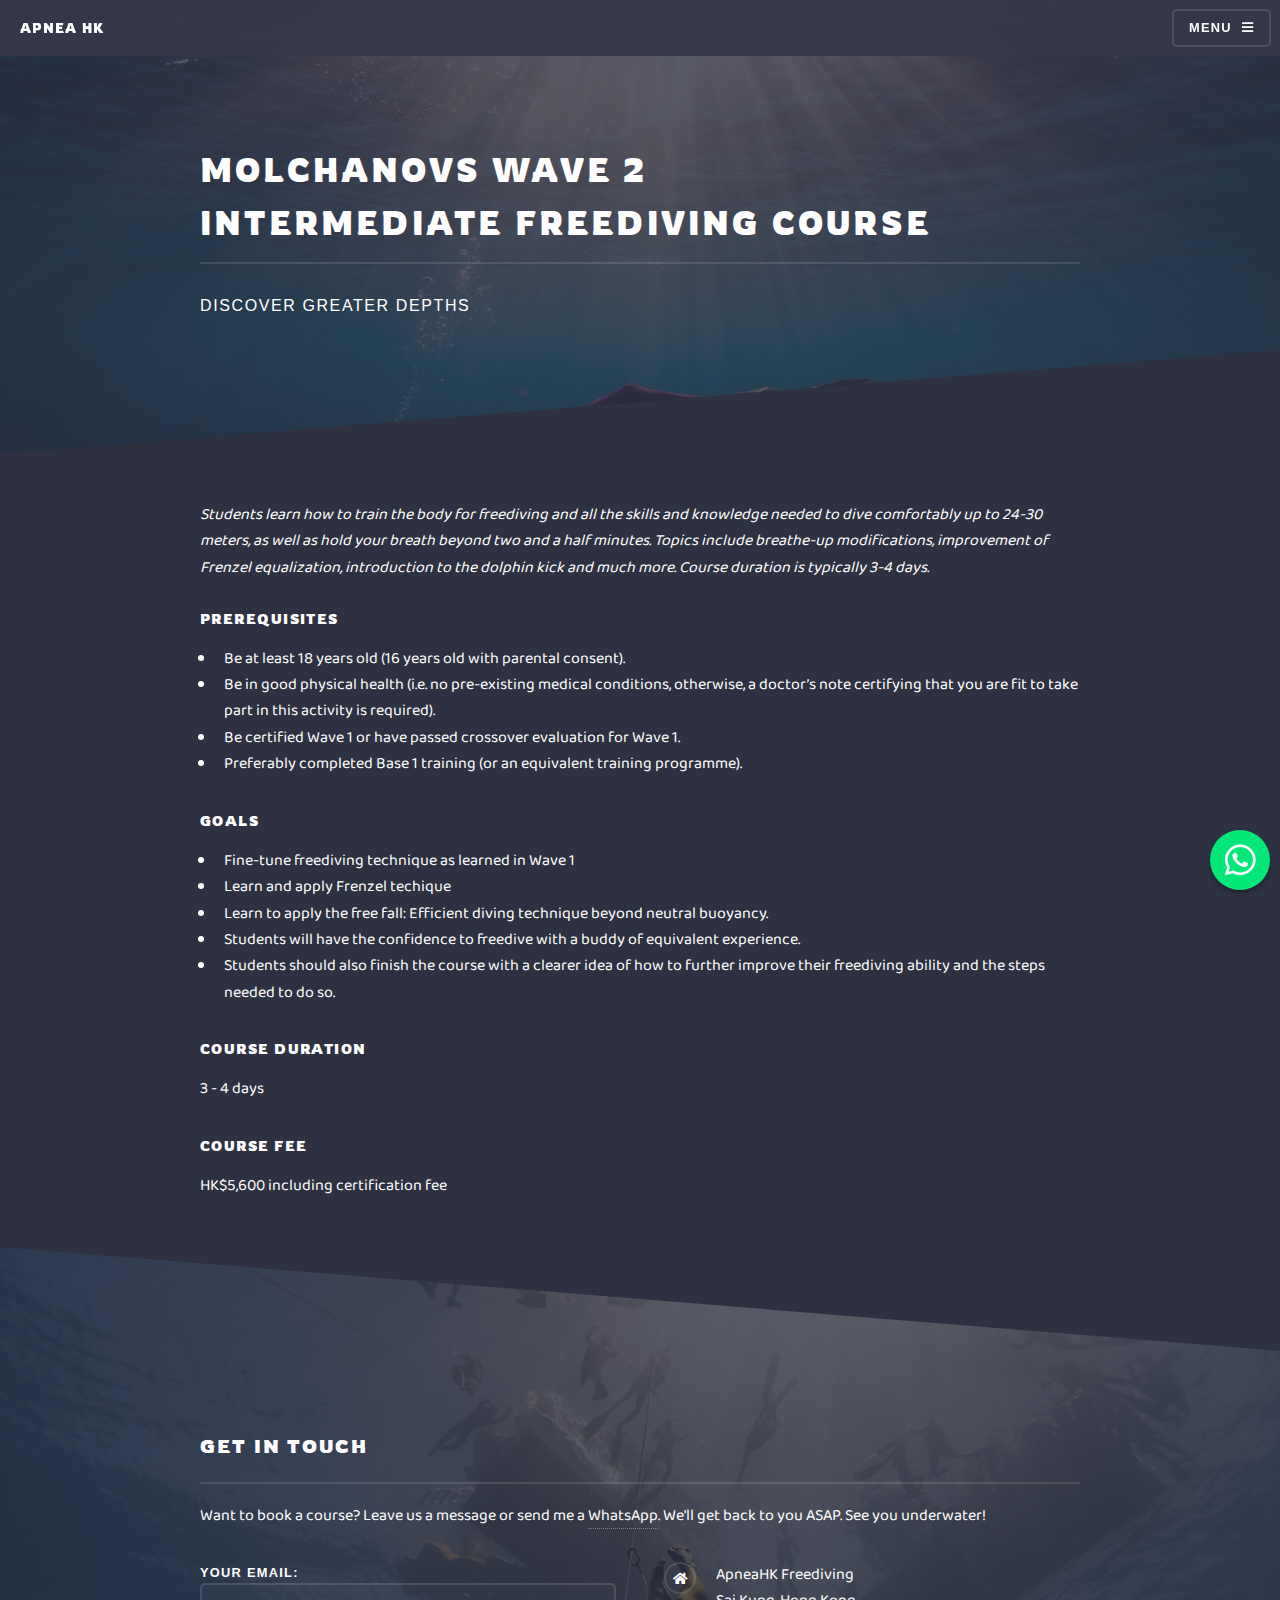
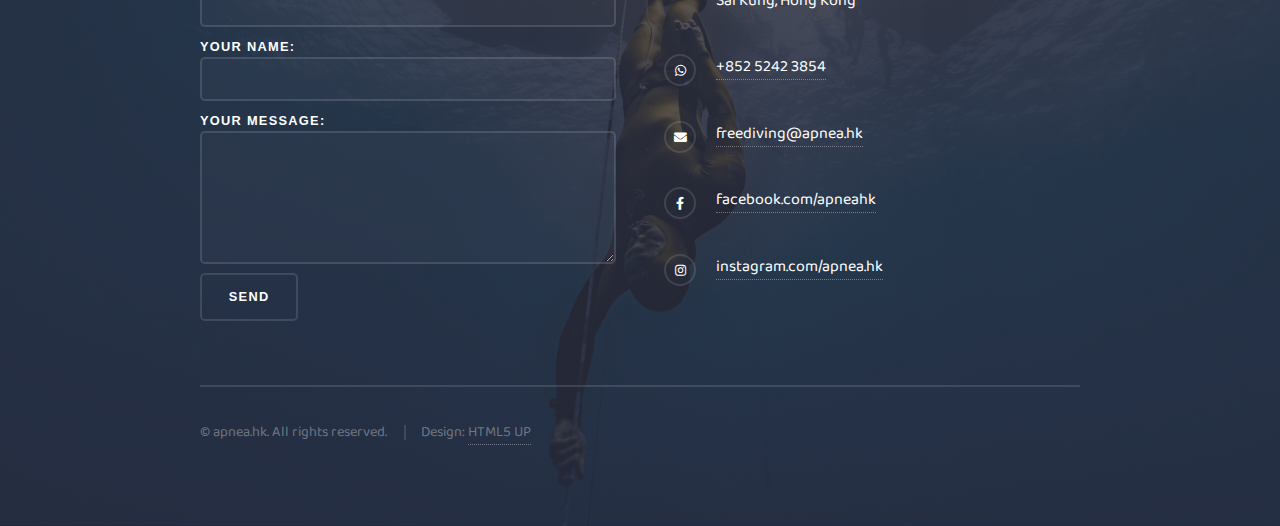
<file: wave2.html>
<!DOCTYPE html>
<!--
	Solid State by HTML5 UP
	html5up.net | @ajlkn
	Free for personal and commercial use under the CCA 3.0 license (html5up.net/license)
-->
<html>

<head>
    <!-- Primary Meta Tags -->
    <title>Molchanovs Wave 2 Freediving Course - Apnea HK Freediving Academy</title>
    <meta name="title" content="Molchanovs Wave 2 Course - Apnea HK Freediving Academy">
    <meta name="description" content="Students learn how to train the body for freediving and all the skills and knowledge needed to dive comfortably up to 24-30 meters, as well as hold your breath beyond two and a half minutes. Topics include breathe-up modifications, improvement of Frenzel equalization, introduction to the dolphin kick and much more. Course duration is typically 3-4 days.">
    <link rel="icon" href="favicon.ico" sizes="196x196" />
    <!-- Global site tag (gtag.js) - Google Analytics -->
    <script async src="https://www.googletagmanager.com/gtag/js?id=UA-125820209-3"></script>
    <script>
        window.dataLayer = window.dataLayer || [];

        function gtag() {
            dataLayer.push(arguments);
        }
        gtag("js", new Date());

        gtag("config", "UA-125820209-3");

    </script>
    <meta charset="utf-8" />
    <meta name="viewport" content="width=device-width, initial-scale=1, user-scalable=no" />
    <link rel="stylesheet" href="assets/css/main.css" />
    <noscript>
        <link rel="stylesheet" href="assets/css/noscript.css" /></noscript>
</head>

<body class="is-preload">
    <!-- Page Wrapper -->
    <div id="page-wrapper">
        <!-- Header -->
        <header id="header">
            <h1><a href="index.html"> Apnea HK</a></h1>
            <nav>
                <a href="#menu">Menu</a>
            </nav>
        </header>

        <!-- Menu -->
        <nav id="menu">
            <div class="inner">
                <h2>Menu</h2>
                <ul class="links">
                    <li><a href="index.html">Home</a></li>
                    <li><a href="wave1.html">Wave Course</a></li>
                    <li><a href="wave1C.html">Wave 證書課程</a></li>
                    <li><a href="training.html">Training and Coaching</a></li>
                    <li><a href="about.html">About Apnea HK</a></li>
                </ul>
                <a href="#" class="close">Close</a>
            </div>
        </nav>

        <!-- Wrapper -->
        <section id="wrapper">
            <header>
                <div class="inner">
                    <h2>MOLCHANOVS WAVE 2 <br>INTERMEDIATE FREEDIVING COURSE</h2>
                    <p>Discover greater depths</p>
                </div>
            </header>

            <!-- Content -->
            <div class="wrapper">
                <div class="inner">
                    <i>Students learn how to train the body for freediving and all the
                        skills and knowledge needed to dive comfortably up to 24-30
                        meters, as well as hold your breath beyond two and a half minutes.
                        Topics include breathe-up modifications, improvement of Frenzel
                        equalization, introduction to the dolphin kick and much more.
                        Course duration is typically 3-4 days.
                    </i>
                    <br /><br />
                    <h3 id="prerequisites">PREREQUISITES</h3>
                    <ul>
                        <li>
                            Be at least 18 years old (16 years old with parental consent).
                        </li>
                        <li>
                            Be in good physical health (i.e. no pre-existing medical
                            conditions, otherwise, a doctor’s note certifying that you are
                            fit to take part in this activity is required).
                        </li>
                        <li>
                            Be certified Wave 1 or have passed crossover evaluation for Wave
                            1.
                        </li>
                        <li>
                            Preferably completed Base 1 training (or an equivalent training
                            programme).
                        </li>
                    </ul>
                    <h3 id="goals">GOALS</h3>
                    <ul>
                        <li>Fine-tune freediving technique as learned in Wave 1</li>
                        <li>Learn and apply Frenzel techique</li>
                        <li>
                            Learn to apply the free fall: Efficient diving technique beyond
                            neutral buoyancy.
                        </li>
                        <li>
                            Students will have the confidence to freedive with a buddy of
                            equivalent experience.
                        </li>
                        <li>
                            Students should also finish the course with a clearer idea of
                            how to further improve their freediving ability and the steps
                            needed to do so.
                        </li>
                    </ul>
                    <h3 id="course-duration">COURSE DURATION</h3>
                    <p>3 - 4 days</p>
                    <h3 id="course-fee">COURSE FEE</h3>
                    <p>HK$5,600 including certification fee</p>
                </div>
            </div>
        </section>

        <!-- Footer -->
        <section id="footer">
            <div class="inner">
                <h2 class="major">Get in touch</h2>
                <p>
                    Want to book a course? Leave us a message or send me a
                    <a href="https://api.whatsapp.com/send?phone=85252423854&text=I am interested in your freediving course! Please send me more details.  apnea.hk">WhatsApp</a>. We'll get back to you ASAP. See you underwater!
                </p>
                <form action="https://formspree.io/mbjzjdkz" method="POST">
                    <label>
                        Your email:
                        <input type="text" name="_replyto" />
                    </label>
                    <label>
                        Your name:
                        <input type="text" name="_sendername" />
                    </label>
                    <label>
                        Your message:
                        <textarea name="message" rows="4"></textarea>
                    </label>

                    <!-- your other form fields go here -->

                    <button type="submit">Send</button>
                </form>
                <ul class="contact">
                    <li class="icon solid fa-home">
                        ApneaHK Freediving<br />
                        Sai Kung, Hong Kong
                    </li>
                    <li class="icon brands fa-whatsapp">
                        <a href="https://api.whatsapp.com/send?phone=85252423854&text=I am interested in your freediving course! Please send me more details.  apnea.hk">+852 5242 3854</a>
                    </li>
                    <li class="icon solid fa-envelope">
                        <a href="mailto:freediving@apnea.hk">freediving@apnea.hk</a>
                    </li>
                    <li class="icon brands fa-facebook-f">
                        <a href="http://facebook.com/apneahk">facebook.com/apneahk</a>
                    </li>
                    <li class="icon brands fa-instagram">
                        <a href="http://instagram.com/apnea.hk">instagram.com/apnea.hk</a>
                    </li>
                </ul>
                <ul class="copyright">
                    <li>© apnea.hk. All rights reserved.</li>
                    <li>Design: <a href="http://html5up.net">HTML5 UP</a></li>
                </ul>
            </div>
        </section>
    </div>

    <!-- Scripts -->
    <script src="assets/js/jquery.min.js"></script>
    <script src="assets/js/jquery.scrollex.min.js"></script>
    <script src="assets/js/browser.min.js"></script>
    <script src="assets/js/breakpoints.min.js"></script>
    <script src="assets/js/util.js"></script>
    <script src="assets/js/main.js"></script>
    <!-- WhatsApp button -->
    <script src="https://static.landbot.io/whatsapp-widget/whatsapp-button-widget.js"></script>
    <a href="https://api.whatsapp.com/send?phone=85252423854&text=I am interested in your freediving course! Please send me more details.  apnea.hk " target="_blank">
        <div class="wts-btn">
            <i class="fab fa-whatsapp"></i>
        </div>
    </a>
</body>

</html>
</file>
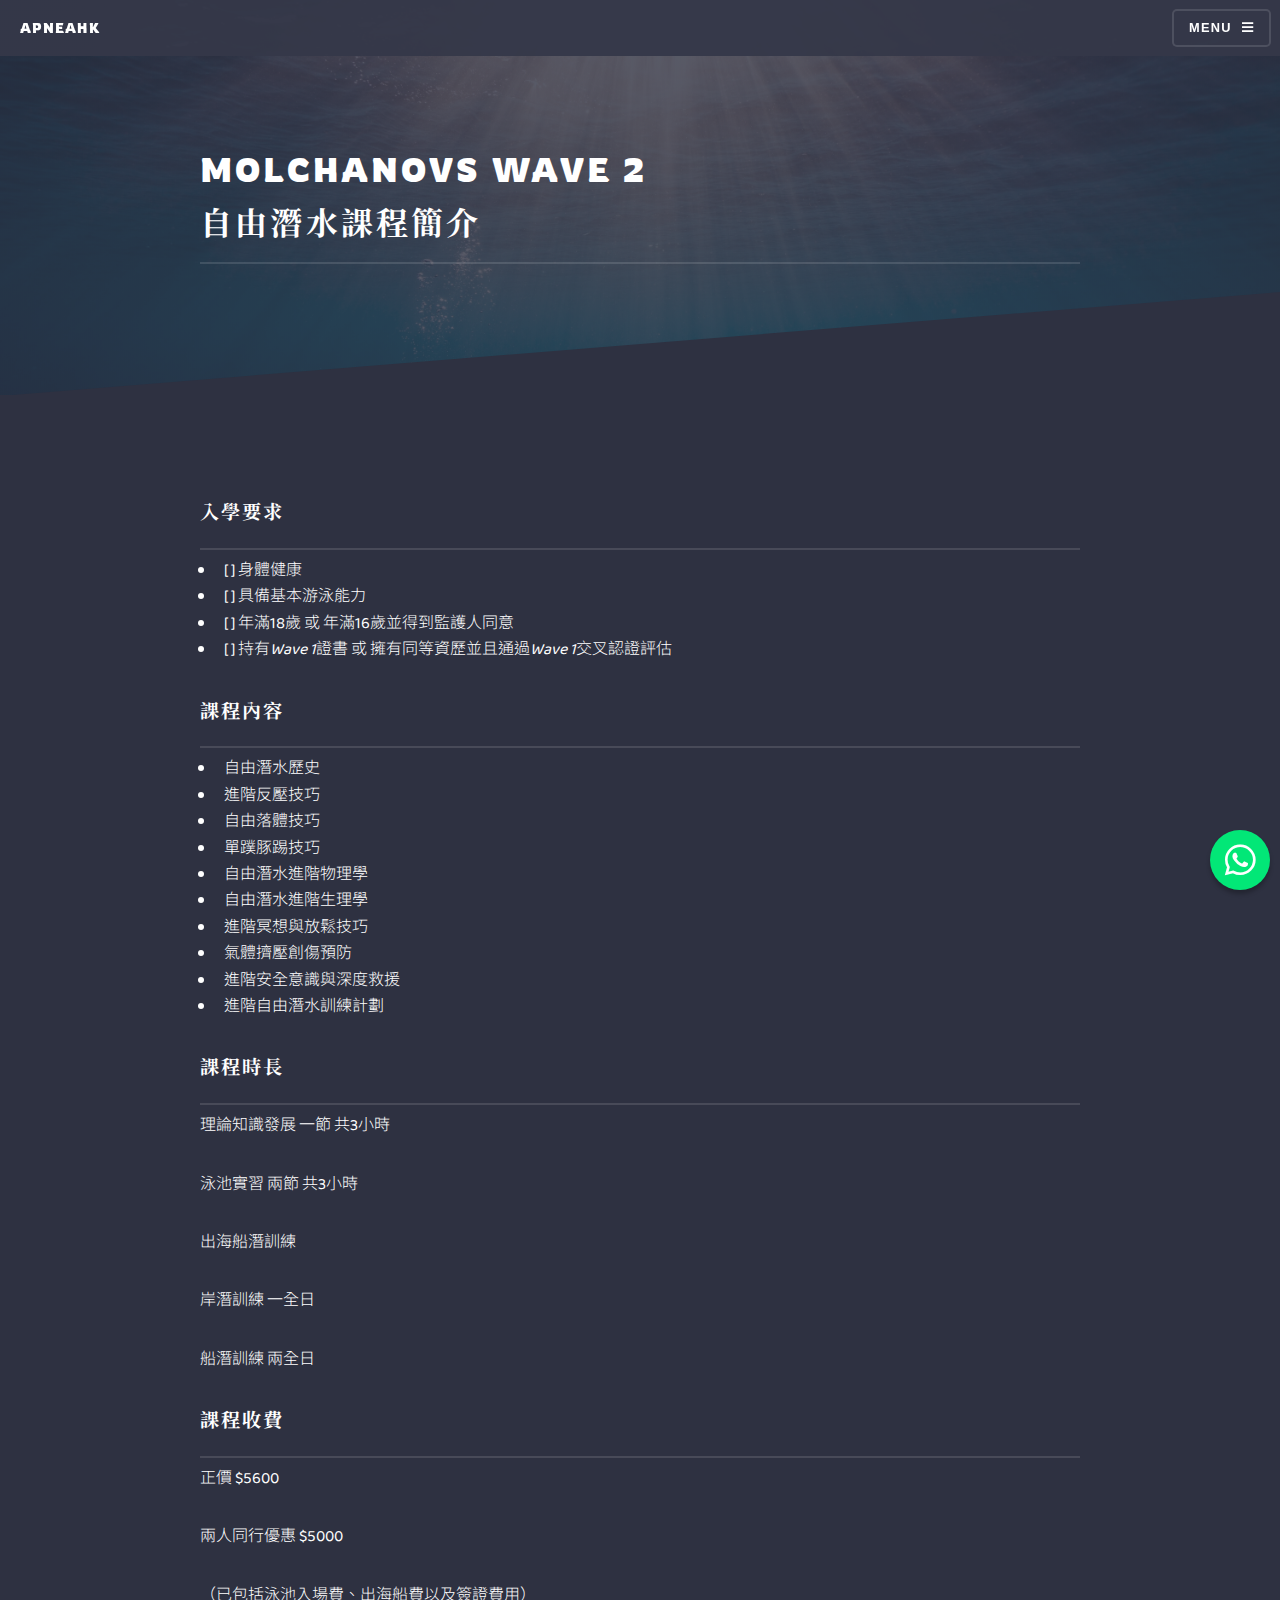
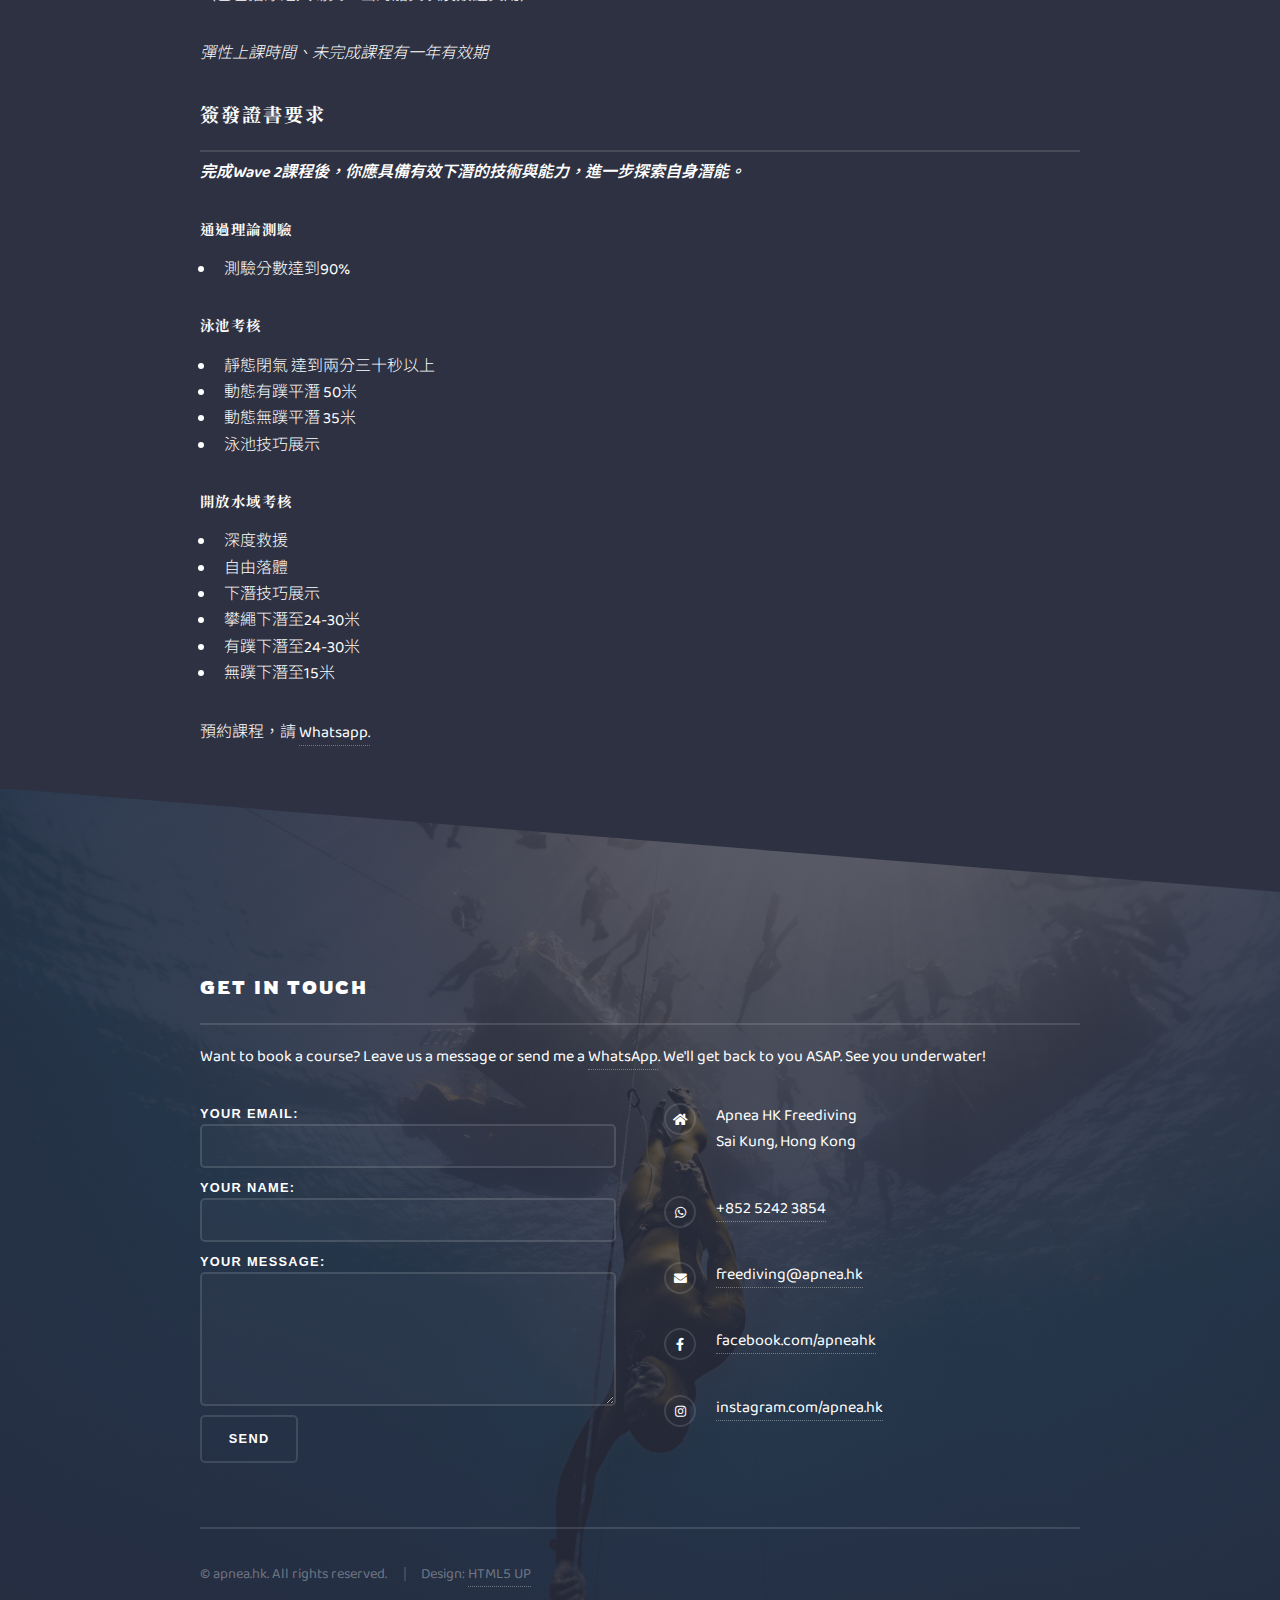
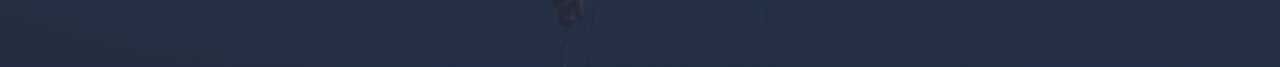
<file: wave2C.html>
<!DOCTYPE html>
<!--
	Solid State by HTML5 UP
	html5up.net | @ajlkn
	Free for personal and commercial use under the CCA 3.0 license (html5up.net/license)
-->
<html>

<head>
    <!-- Primary Meta Tags -->
    <title>Molchanovs Wave 2 自由潛水課程 - Apnea HK 香港自由潛水學院</title>
    <meta name="title" content="Molchanovs Wave 2 自由潛水課程 - Apnea HK 香港自由潛水學院">
    <meta name="description" content="自由潛水，依靠自身一口氣潛入水中。我們提供Molchanovs系統認證的自由潛水課程，由認可教練任教。帶領你從零開始探索自由潛水！課程包括自由潛水理論課、平靜水域以及開放水域練習。內容涵蓋自由潛水技巧、物理學、生理學、裝備選擇及應用以及安全知識，為你的自由潛水旅程打下堅實基礎。">
    <link rel="icon" href="favicon.ico" sizes="196x196" />
    <!-- Global site tag (gtag.js) - Google Analytics -->
    <script async src="https://www.googletagmanager.com/gtag/js?id=UA-125820209-3"></script>
    <script>
        window.dataLayer = window.dataLayer || [];

        function gtag() {
            dataLayer.push(arguments);
        }
        gtag("js", new Date());

        gtag("config", "UA-125820209-3");

    </script>
    <meta charset="utf-8" />
    <meta name="viewport" content="width=device-width, initial-scale=1, user-scalable=no" />
    <link rel="stylesheet" href="assets/css/main.css" />
    <noscript>
        <link rel="stylesheet" href="assets/css/noscript.css" /></noscript>
</head>

<body class="is-preload">
    <!-- Page Wrapper -->
    <div id="page-wrapper">
        <!-- Header -->
        <header id="header">
            <h1><a href="index.html">ApneaHK</a></h1>
            <nav>
                <a href="#menu">Menu</a>
            </nav>
        </header>

        <!-- Menu -->
        <nav id="menu">
            <div class="inner">
                <h2>Menu</h2>
                <ul class="links">
                    <li><a href="index.html">Home</a></li>
                    <li><a href="wave1.html">Wave Course</a></li>
                    <li><a href="wave1C.html">Wave 證書課程</a></li>
                    <li><a href="training.html">Training and Coaching</a></li>
                    <li><a href="about.html">About Apnea HK</a></li>
                </ul>
                <a href="#" class="close">Close</a>
            </div>
        </nav>

        <!-- Wrapper -->
        <section id="wrapper">
            <header>
                <div class="inner">
                    <h2>Molchanovs Wave 2 <br>自由潛水課程簡介</h2>
                    <p></p>
                </div>
            </header>

            <!-- Content -->
            <div class="wrapper">
                <div class="inner">
                    <i></i>
                    <br /><br />
                    <h2 id="-">入學要求</h2>
                    <hr>
                    <ul>
                        <li>[ ] 身體健康</li>
                        <li>[ ] 具備基本游泳能力</li>
                        <li>[ ] 年滿18歲 或 年滿16歲並得到監護人同意</li>
                        <li>[ ] 持有<em>Wave 1</em>證書 或 擁有同等資歷並且通過<em>Wave 1</em>交叉認證評估</li>
                    </ul>
                    <h2 id="-">課程內容</h2>
                    <hr>
                    <ul>
                        <li>自由潛水歷史</li>
                        <li>進階反壓技巧</li>
                        <li>自由落體技巧</li>
                        <li>單蹼豚踢技巧</li>
                        <li>自由潛水進階物理學</li>
                        <li>自由潛水進階生理學</li>
                        <li>進階冥想與放鬆技巧</li>
                        <li>氣體擠壓創傷預防</li>
                        <li>進階安全意識與深度救援</li>
                        <li>進階自由潛水訓練計劃</li>
                    </ul>
                    <h2 id="-">課程時長</h2>
                    <hr>
                    <p>理論知識發展 一節 共3小時</p>
                    <p>泳池實習 兩節 共3小時</p>
                    <p>出海船潛訓練  </p>
                    <p>岸潛訓練 一全日</p>
                    <p>船潛訓練 兩全日</p>
                    <h2 id="-">課程收費</h2>
                    <hr>
                    <p>正價 $5600 </p>
                    <p>兩人同行優惠 $5000 </p>
                    <p>（已包括泳池入場費、出海船費以及簽證費用）</p>
                    <p><em>彈性上課時間、未完成課程有一年有效期</em></p>
                    <h2 id="-">簽發證書要求</h2>
                    <hr>
                    <p><strong><em>完成Wave 2課程後，你應具備有效下潛的技術與能力，進一步探索自身潛能。</em></strong></p>
                    <h3 id="-">通過理論測驗</h3>
                    <ul>
                        <li>測驗分數達到90%</li>
                    </ul>
                    <h3 id="-">泳池考核</h3>
                    <ul>
                        <li>靜態閉氣 達到兩分三十秒以上</li>
                        <li>動態有蹼平潛 50米</li>
                        <li>動態無蹼平潛 35米</li>
                        <li>泳池技巧展示</li>
                    </ul>
                    <h3 id="-">開放水域考核</h3>
                    <ul>
                        <li>深度救援</li>
                        <li>自由落體</li>
                        <li>下潛技巧展示</li>
                        <li>攀繩下潛至24-30米</li>
                        <li>有蹼下潛至24-30米</li>
                        <li>無蹼下潛至15米</li>
                    </ul>
                    預約課程，請 <a href="https://api.whatsapp.com/send?phone=85252423854&text=I am interested in your freediving course! Please send me more details.  apnea.hk">Whatsapp.</a><br> <br>

                </div>
            </div>
        </section>

        <!-- Footer -->
        <section id="footer">
            <div class="inner">
                <h2 class="major">Get in touch</h2>
                <p>
                    Want to book a course? Leave us a message or send me a
                    <a href="https://api.whatsapp.com/send?phone=85252423854&text=I am interested in your freediving course! Please send me more details.  apnea.hk">WhatsApp</a>. We'll get back to you ASAP. See you underwater!
                </p>
                <form action="https://formspree.io/mbjzjdkz" method="POST">
                    <label>
                        Your email:
                        <input type="text" name="_replyto" />
                    </label>
                    <label>
                        Your name:
                        <input type="text" name="_sendername" />
                    </label>
                    <label>
                        Your message:
                        <textarea name="message" rows="4"></textarea>
                    </label>

                    <!-- your other form fields go here -->

                    <button type="submit">Send</button>
                </form>
                <ul class="contact">
                    <li class="icon solid fa-home">
                         Apnea HK Freediving<br />
                        Sai Kung, Hong Kong
                    </li>
                    <li class="icon brands fa-whatsapp">
                        <a href="https://api.whatsapp.com/send?phone=85252423854&text=I am interested in your freediving course! Please send me more details.  apnea.hk">+852 5242 3854</a>
                    </li>
                    <li class="icon solid fa-envelope">
                        <a href="mailto:freediving@apnea.hk">freediving@apnea.hk</a>
                    </li>
                    <li class="icon brands fa-facebook-f">
                        <a href="http://facebook.com/apneahk">facebook.com/apneahk</a>
                    </li>
                    <li class="icon brands fa-instagram">
                        <a href="http://instagram.com/apnea.hk">instagram.com/apnea.hk</a>
                    </li>
                </ul>
                <ul class="copyright">
                    <li>© apnea.hk. All rights reserved.</li>
                    <li>Design: <a href="http://html5up.net">HTML5 UP</a></li>
                </ul>
            </div>
        </section>
    </div>

    <!-- Scripts -->
    <script src="assets/js/jquery.min.js"></script>
    <script src="assets/js/jquery.scrollex.min.js"></script>
    <script src="assets/js/browser.min.js"></script>
    <script src="assets/js/breakpoints.min.js"></script>
    <script src="assets/js/util.js"></script>
    <script src="assets/js/main.js"></script>
    <!-- WhatsApp button -->
    <script src="https://static.landbot.io/whatsapp-widget/whatsapp-button-widget.js"></script>
    <a href="https://api.whatsapp.com/send?phone=85252423854&text=I am interested in your freediving course! Please send me more details.  apnea.hk " target="_blank">
        <div class="wts-btn">
            <i class="fab fa-whatsapp"></i>
        </div>
    </a>
</body>

</html>
</file>
<file: assets/css/noscript.css>
/*
	Solid State by HTML5 UP
	html5up.net | @ajlkn
	Free for personal and commercial use under the CCA 3.0 license (html5up.net/license)
*/

/* Banner */

	body.is-preload #banner .logo {
		-moz-transform: none;
		-webkit-transform: none;
		-ms-transform: none;
		transform: none;
		opacity: 1;
	}

	body.is-preload #banner h2 {
		opacity: 1;
		-moz-transform: none;
		-webkit-transform: none;
		-ms-transform: none;
		transform: none;
		-moz-filter: none;
		-webkit-filter: none;
		-ms-filter: none;
		filter: none;
	}

	body.is-preload #banner p {
		opacity: 01;
		-moz-transform: none;
		-webkit-transform: none;
		-ms-transform: none;
		transform: none;
		-moz-filter: none;
		-webkit-filter: none;
		-ms-filter: none;
		filter: none;
	}
</file>
<file: assets/css/main.css>
@import url(fontawesome-all.min.css);
@import url('https://fonts.googleapis.com/css2?family=Baloo+2&family=Rowdies&family=Noto+Sans+TC&family=Noto+Serif+TC&display=swap');
/*
	Solid State by HTML5 UP
	html5up.net | @ajlkn
	Free for personal and commercial use under the CCA 3.0 license (html5up.net/license)
*/

html,
body,
div,
span,
applet,
object,
iframe,
h1,
h2,
h3,
h4,
h5,
h6,
p,
blockquote,
pre,
a,
abbr,
acronym,
address,
big,
cite,
code,
del,
dfn,
em,
img,
ins,
kbd,
q,
s,
samp,
small,
strike,
strong,
sub,
sup,
tt,
var,
b,
u,
i,
center,
dl,
dt,
dd,
ol,
ul,
li,
fieldset,
form,
label,
legend,
table,
caption,
tbody,
tfoot,
thead,
tr,
th,
td,
article,
aside,
canvas,
details,
embed,
figure,
figcaption,
footer,
header,
hgroup,
menu,
nav,
output,
ruby,
section,
summary,
time,
mark,
audio,
video {
    margin: 0;
    padding: 0;
    border: 0;
    font-size: 100%;
    font: inherit;
    vertical-align: baseline;
}

article,
aside,
details,
figcaption,
figure,
footer,
header,
hgroup,
menu,
nav,
section {
    display: block;
}

body {
    line-height: 1;
}

ol,
ul {
    list-style: none;
}

blockquote,
q {
    quotes: none;
}

blockquote:before,
blockquote:after,
q:before,
q:after {
    content: '';
    content: none;
}

table {
    border-collapse: collapse;
    border-spacing: 0;
}

body {
    -webkit-text-size-adjust: none;
}

mark {
    background-color: transparent;
    color: inherit;
}

input::-moz-focus-inner {
    border: 0;
    padding: 0;
}

input,
select,
textarea {
    -moz-appearance: none;
    -webkit-appearance: none;
    -ms-appearance: none;
    appearance: none;
}

/* Basic */

@-ms-viewport {
    width: device-width;
}

body {
    -ms-overflow-style: scrollbar;
}

@media screen and (max-width: 480px) {

    html,
    body {
        min-width: 320px;
    }

}

html {
    box-sizing: border-box;
}

*,
*:before,
*:after {
    box-sizing: inherit;
}

body {
    background-color: #002250;
    background-image: linear-gradient(to top, rgba(46, 49, 65, 0.8), rgba(46, 49, 65, 0.8)), url("../../images/bg2.jpg");
    background-size: auto,
        cover;
    background-attachment: fixed,
        fixed;
    background-position: center,
        center;
}

body.is-preload *,
body.is-preload *:before,
body.is-preload *:after {
    -moz-animation: none !important;
    -webkit-animation: none !important;
    -ms-animation: none !important;
    animation: none !important;
    -moz-transition: none !important;
    -webkit-transition: none !important;
    -ms-transition: none !important;
    transition: none !important;
}

/* Type */

body,
input,
select,
textarea {
    color: #ffffff;
    font-family: 'Baloo 2', cursive, 'Noto Sans TC', serif;
    font-size: 16.5pt;
    font-weight: 300;
    line-height: 1.65;
}

@media screen and (max-width: 1680px) {

    body,
    input,
    select,
    textarea {
        font-size: 13pt;
    }

}

@media screen and (max-width: 1280px) {

    body,
    input,
    select,
    textarea {
        font-size: 12pt;
    }

}

@media screen and (max-width: 980px) {

    body,
    input,
    select,
    textarea {
        font-size: 12pt;
    }

}

@media screen and (max-width: 736px) {

    body,
    input,
    select,
    textarea {
        font-size: 12pt;
    }

}

@media screen and (max-width: 480px) {

    body,
    input,
    select,
    textarea {
        font-size: 12pt;
    }

}

a {
    -moz-transition: color 0.2s ease-in-out, border-bottom-color 0.2s ease-in-out;
    -webkit-transition: color 0.2s ease-in-out, border-bottom-color 0.2s ease-in-out;
    -ms-transition: color 0.2s ease-in-out, border-bottom-color 0.2s ease-in-out;
    transition: color 0.2s ease-in-out, border-bottom-color 0.2s ease-in-out;
    border-bottom: dotted 1px rgba(255, 255, 255, 0.35);
    color: #ffffff;
    text-decoration: none;
}

a:hover {
    border-bottom-color: transparent;
    color: #ffffff !important;
}

a.special:not(.button) {
    text-decoration: none;
    border-bottom: 0;
    display: block;
    font-family: 'Rowdies', cursive, sans-serif;
    font-size: 0.8em;
    font-weight: 700;
    letter-spacing: 0.1em;
    margin: 0 0 2em 0;
    text-transform: uppercase;
}

a.special:not(.button):before {
    -moz-osx-font-smoothing: grayscale;
    -webkit-font-smoothing: antialiased;
    display: inline-block;
    font-style: normal;
    font-variant: normal;
    text-rendering: auto;
    line-height: 1;
    text-transform: none !important;
    font-family: 'Font Awesome 5 Free';
    font-weight: 900;
}

a.special:not(.button):before {
    -moz-transition: background-color 0.2s ease-in-out;
    -webkit-transition: background-color 0.2s ease-in-out;
    -ms-transition: background-color 0.2s ease-in-out;
    transition: background-color 0.2s ease-in-out;
    border-radius: 100%;
    border: solid 2px rgba(255, 255, 255, 0.125);
    content: '\f105';
    display: inline-block;
    font-size: 1.25em;
    height: 2em;
    line-height: 1.75em;
    margin-right: 0.85em;
    text-align: center;
    text-indent: 0.15em;
    vertical-align: middle;
    width: 2em;
}

a.special:not(.button):hover:before {
    background-color: rgba(255, 255, 255, 0.025);
}

a.special:not(.button):active:before {
    background-color: rgba(255, 255, 255, 0.075);
}

strong,
b {
    color: #ffffff;
    font-weight: 600;
}

em,
i {
    font-style: italic;
}

p {
    margin: 0 0 2em 0;
}

h1,
h2,
h3,
h4,
h5,
h6 {
    color: #ffffff;
    font-family: 'Rowdies', cursive, 'Noto Serif TC', serif;
    ;

    font-weight: 700;
    letter-spacing: 0.1em;
    margin: 0 0 1em 0;
    text-transform: uppercase;
}

h1 a,
h2 a,
h3 a,
h4 a,
h5 a,
h6 a {
    color: inherit;
    text-decoration: none;
    border-bottom: 0;
}

h1 span,
h2 span,
h3 span,
h4 span,
h5 span,
h6 span {
    font-weight: 200;
}

h1.major,
h2.major,
h3.major,
h4.major,
h5.major,
h6.major {
    padding-bottom: 1em;
    border-bottom: solid 2px rgba(255, 255, 255, 0.125);
}

h1 {
    font-size: 1.5em;
}

h2 {
    font-size: 1.2em;
}

h3 {
    font-size: 0.9em;
}

h4 {
    font-size: 0.7em;
}

h5 {
    font-size: 0.7em;
}

h6 {
    font-size: 0.7em;
}

@media screen and (max-width: 736px) {

    h2 {
        font-size: 1em;
    }

    h3 {
        font-size: 0.8em;
    }

}

sub {
    font-size: 0.8em;
    position: relative;
    top: 0.5em;
}

sup {
    font-size: 0.8em;
    position: relative;
    top: -0.5em;
}

blockquote {
    border-left: solid 4px rgba(255, 255, 255, 0.125);
    font-style: italic;
    margin: 0 0 2em 0;
    padding: 0.5em 0 0.5em 2em;
}

code {
    background: rgba(255, 255, 255, 0.025);
    border-radius: 5px;
    border: solid 2px rgba(255, 255, 255, 0.125);
    font-family: "Courier New", monospace;
    font-size: 0.9em;
    margin: 0 0.25em;
    padding: 0.25em 0.65em;
}

pre {
    -webkit-overflow-scrolling: touch;
    font-family: "Courier New", monospace;
    font-size: 0.9em;
    margin: 0 0 2em 0;
}

pre code {
    display: block;
    line-height: 1.75em;
    padding: 1em 1.5em;
    overflow-x: auto;
}

hr {
    border: 0;
    border-bottom: solid 2px rgba(255, 255, 255, 0.125);
    margin: 1 em 0;
}

hr.major {
    margin: 1 em 0;
}

.align-left {
    text-align: left;
}

.align-center {
    text-align: center;
}

.align-right {
    text-align: right;
}

/* Row */

.row {
    display: flex;
    flex-wrap: wrap;
    box-sizing: border-box;
    align-items: stretch;
}

.row > * {
    box-sizing: border-box;
}

.row.gtr-uniform > * > :last-child {
    margin-bottom: 0;
}

.row.aln-left {
    justify-content: flex-start;
}

.row.aln-center {
    justify-content: center;
}

.row.aln-right {
    justify-content: flex-end;
}

.row.aln-top {
    align-items: flex-start;
}

.row.aln-middle {
    align-items: center;
}

.row.aln-bottom {
    align-items: flex-end;
}

.row > .imp {
    order: -1;
}

.row > .col-1 {
    width: 8.33333%;
}

.row > .off-1 {
    margin-left: 8.33333%;
}

.row > .col-2 {
    width: 16.66667%;
}

.row > .off-2 {
    margin-left: 16.66667%;
}

.row > .col-3 {
    width: 25%;
}

.row > .off-3 {
    margin-left: 25%;
}

.row > .col-4 {
    width: 33.33333%;
}

.row > .off-4 {
    margin-left: 33.33333%;
}

.row > .col-5 {
    width: 41.66667%;
}

.row > .off-5 {
    margin-left: 41.66667%;
}

.row > .col-6 {
    width: 50%;
}

.row > .off-6 {
    margin-left: 50%;
}

.row > .col-7 {
    width: 58.33333%;
}

.row > .off-7 {
    margin-left: 58.33333%;
}

.row > .col-8 {
    width: 66.66667%;
}

.row > .off-8 {
    margin-left: 66.66667%;
}

.row > .col-9 {
    width: 75%;
}

.row > .off-9 {
    margin-left: 75%;
}

.row > .col-10 {
    width: 83.33333%;
}

.row > .off-10 {
    margin-left: 83.33333%;
}

.row > .col-11 {
    width: 91.66667%;
}

.row > .off-11 {
    margin-left: 91.66667%;
}

.row > .col-12 {
    width: 100%;
}

.row > .off-12 {
    margin-left: 100%;
}

.row.gtr-0 {
    margin-top: 0;
    margin-left: 0em;
}

.row.gtr-0 > * {
    padding: 0 0 0 0em;
}

.row.gtr-0.gtr-uniform {
    margin-top: 0em;
}

.row.gtr-0.gtr-uniform > * {
    padding-top: 0em;
}

.row.gtr-25 {
    margin-top: 0;
    margin-left: -0.4375em;
}

.row.gtr-25 > * {
    padding: 0 0 0 0.4375em;
}

.row.gtr-25.gtr-uniform {
    margin-top: -0.4375em;
}

.row.gtr-25.gtr-uniform > * {
    padding-top: 0.4375em;
}

.row.gtr-50 {
    margin-top: 0;
    margin-left: -0.875em;
}

.row.gtr-50 > * {
    padding: 0 0 0 0.875em;
}

.row.gtr-50.gtr-uniform {
    margin-top: -0.875em;
}

.row.gtr-50.gtr-uniform > * {
    padding-top: 0.875em;
}

.row {
    margin-top: 0;
    margin-left: -1.75em;
}

.row > * {
    padding: 0 0 0 1.75em;
}

.row.gtr-uniform {
    margin-top: -1.75em;
}

.row.gtr-uniform > * {
    padding-top: 1.75em;
}

.row.gtr-150 {
    margin-top: 0;
    margin-left: -2.625em;
}

.row.gtr-150 > * {
    padding: 0 0 0 2.625em;
}

.row.gtr-150.gtr-uniform {
    margin-top: -2.625em;
}

.row.gtr-150.gtr-uniform > * {
    padding-top: 2.625em;
}

.row.gtr-200 {
    margin-top: 0;
    margin-left: -3.5em;
}

.row.gtr-200 > * {
    padding: 0 0 0 3.5em;
}

.row.gtr-200.gtr-uniform {
    margin-top: -3.5em;
}

.row.gtr-200.gtr-uniform > * {
    padding-top: 3.5em;
}

@media screen and (max-width: 1680px) {

    .row {
        display: flex;
        flex-wrap: wrap;
        box-sizing: border-box;
        align-items: stretch;
    }

    .row > * {
        box-sizing: border-box;
    }

    .row.gtr-uniform > * > :last-child {
        margin-bottom: 0;
    }

    .row.aln-left {
        justify-content: flex-start;
    }

    .row.aln-center {
        justify-content: center;
    }

    .row.aln-right {
        justify-content: flex-end;
    }

    .row.aln-top {
        align-items: flex-start;
    }

    .row.aln-middle {
        align-items: center;
    }

    .row.aln-bottom {
        align-items: flex-end;
    }

    .row > .imp-xlarge {
        order: -1;
    }

    .row > .col-1-xlarge {
        width: 8.33333%;
    }

    .row > .off-1-xlarge {
        margin-left: 8.33333%;
    }

    .row > .col-2-xlarge {
        width: 16.66667%;
    }

    .row > .off-2-xlarge {
        margin-left: 16.66667%;
    }

    .row > .col-3-xlarge {
        width: 25%;
    }

    .row > .off-3-xlarge {
        margin-left: 25%;
    }

    .row > .col-4-xlarge {
        width: 33.33333%;
    }

    .row > .off-4-xlarge {
        margin-left: 33.33333%;
    }

    .row > .col-5-xlarge {
        width: 41.66667%;
    }

    .row > .off-5-xlarge {
        margin-left: 41.66667%;
    }

    .row > .col-6-xlarge {
        width: 50%;
    }

    .row > .off-6-xlarge {
        margin-left: 50%;
    }

    .row > .col-7-xlarge {
        width: 58.33333%;
    }

    .row > .off-7-xlarge {
        margin-left: 58.33333%;
    }

    .row > .col-8-xlarge {
        width: 66.66667%;
    }

    .row > .off-8-xlarge {
        margin-left: 66.66667%;
    }

    .row > .col-9-xlarge {
        width: 75%;
    }

    .row > .off-9-xlarge {
        margin-left: 75%;
    }

    .row > .col-10-xlarge {
        width: 83.33333%;
    }

    .row > .off-10-xlarge {
        margin-left: 83.33333%;
    }

    .row > .col-11-xlarge {
        width: 91.66667%;
    }

    .row > .off-11-xlarge {
        margin-left: 91.66667%;
    }

    .row > .col-12-xlarge {
        width: 100%;
    }

    .row > .off-12-xlarge {
        margin-left: 100%;
    }

    .row.gtr-0 {
        margin-top: 0;
        margin-left: 0em;
    }

    .row.gtr-0 > * {
        padding: 0 0 0 0em;
    }

    .row.gtr-0.gtr-uniform {
        margin-top: 0em;
    }

    .row.gtr-0.gtr-uniform > * {
        padding-top: 0em;
    }

    .row.gtr-25 {
        margin-top: 0;
        margin-left: -0.4375em;
    }

    .row.gtr-25 > * {
        padding: 0 0 0 0.4375em;
    }

    .row.gtr-25.gtr-uniform {
        margin-top: -0.4375em;
    }

    .row.gtr-25.gtr-uniform > * {
        padding-top: 0.4375em;
    }

    .row.gtr-50 {
        margin-top: 0;
        margin-left: -0.875em;
    }

    .row.gtr-50 > * {
        padding: 0 0 0 0.875em;
    }

    .row.gtr-50.gtr-uniform {
        margin-top: -0.875em;
    }

    .row.gtr-50.gtr-uniform > * {
        padding-top: 0.875em;
    }

    .row {
        margin-top: 0;
        margin-left: -1.75em;
    }

    .row > * {
        padding: 0 0 0 1.75em;
    }

    .row.gtr-uniform {
        margin-top: -1.75em;
    }

    .row.gtr-uniform > * {
        padding-top: 1.75em;
    }

    .row.gtr-150 {
        margin-top: 0;
        margin-left: -2.625em;
    }

    .row.gtr-150 > * {
        padding: 0 0 0 2.625em;
    }

    .row.gtr-150.gtr-uniform {
        margin-top: -2.625em;
    }

    .row.gtr-150.gtr-uniform > * {
        padding-top: 2.625em;
    }

    .row.gtr-200 {
        margin-top: 0;
        margin-left: -3.5em;
    }

    .row.gtr-200 > * {
        padding: 0 0 0 3.5em;
    }

    .row.gtr-200.gtr-uniform {
        margin-top: -3.5em;
    }

    .row.gtr-200.gtr-uniform > * {
        padding-top: 3.5em;
    }

}

@media screen and (max-width: 1280px) {

    .row {
        display: flex;
        flex-wrap: wrap;
        box-sizing: border-box;
        align-items: stretch;
    }

    .row > * {
        box-sizing: border-box;
    }

    .row.gtr-uniform > * > :last-child {
        margin-bottom: 0;
    }

    .row.aln-left {
        justify-content: flex-start;
    }

    .row.aln-center {
        justify-content: center;
    }

    .row.aln-right {
        justify-content: flex-end;
    }

    .row.aln-top {
        align-items: flex-start;
    }

    .row.aln-middle {
        align-items: center;
    }

    .row.aln-bottom {
        align-items: flex-end;
    }

    .row > .imp-large {
        order: -1;
    }

    .row > .col-1-large {
        width: 8.33333%;
    }

    .row > .off-1-large {
        margin-left: 8.33333%;
    }

    .row > .col-2-large {
        width: 16.66667%;
    }

    .row > .off-2-large {
        margin-left: 16.66667%;
    }

    .row > .col-3-large {
        width: 25%;
    }

    .row > .off-3-large {
        margin-left: 25%;
    }

    .row > .col-4-large {
        width: 33.33333%;
    }

    .row > .off-4-large {
        margin-left: 33.33333%;
    }

    .row > .col-5-large {
        width: 41.66667%;
    }

    .row > .off-5-large {
        margin-left: 41.66667%;
    }

    .row > .col-6-large {
        width: 50%;
    }

    .row > .off-6-large {
        margin-left: 50%;
    }

    .row > .col-7-large {
        width: 58.33333%;
    }

    .row > .off-7-large {
        margin-left: 58.33333%;
    }

    .row > .col-8-large {
        width: 66.66667%;
    }

    .row > .off-8-large {
        margin-left: 66.66667%;
    }

    .row > .col-9-large {
        width: 75%;
    }

    .row > .off-9-large {
        margin-left: 75%;
    }

    .row > .col-10-large {
        width: 83.33333%;
    }

    .row > .off-10-large {
        margin-left: 83.33333%;
    }

    .row > .col-11-large {
        width: 91.66667%;
    }

    .row > .off-11-large {
        margin-left: 91.66667%;
    }

    .row > .col-12-large {
        width: 100%;
    }

    .row > .off-12-large {
        margin-left: 100%;
    }

    .row.gtr-0 {
        margin-top: 0;
        margin-left: 0em;
    }

    .row.gtr-0 > * {
        padding: 0 0 0 0em;
    }

    .row.gtr-0.gtr-uniform {
        margin-top: 0em;
    }

    .row.gtr-0.gtr-uniform > * {
        padding-top: 0em;
    }

    .row.gtr-25 {
        margin-top: 0;
        margin-left: -0.4375em;
    }

    .row.gtr-25 > * {
        padding: 0 0 0 0.4375em;
    }

    .row.gtr-25.gtr-uniform {
        margin-top: -0.4375em;
    }

    .row.gtr-25.gtr-uniform > * {
        padding-top: 0.4375em;
    }

    .row.gtr-50 {
        margin-top: 0;
        margin-left: -0.875em;
    }

    .row.gtr-50 > * {
        padding: 0 0 0 0.875em;
    }

    .row.gtr-50.gtr-uniform {
        margin-top: -0.875em;
    }

    .row.gtr-50.gtr-uniform > * {
        padding-top: 0.875em;
    }

    .row {
        margin-top: 0;
        margin-left: -1.75em;
    }

    .row > * {
        padding: 0 0 0 1.75em;
    }

    .row.gtr-uniform {
        margin-top: -1.75em;
    }

    .row.gtr-uniform > * {
        padding-top: 1.75em;
    }

    .row.gtr-150 {
        margin-top: 0;
        margin-left: -2.625em;
    }

    .row.gtr-150 > * {
        padding: 0 0 0 2.625em;
    }

    .row.gtr-150.gtr-uniform {
        margin-top: -2.625em;
    }

    .row.gtr-150.gtr-uniform > * {
        padding-top: 2.625em;
    }

    .row.gtr-200 {
        margin-top: 0;
        margin-left: -3.5em;
    }

    .row.gtr-200 > * {
        padding: 0 0 0 3.5em;
    }

    .row.gtr-200.gtr-uniform {
        margin-top: -3.5em;
    }

    .row.gtr-200.gtr-uniform > * {
        padding-top: 3.5em;
    }

}

@media screen and (max-width: 980px) {

    .row {
        display: flex;
        flex-wrap: wrap;
        box-sizing: border-box;
        align-items: stretch;
    }

    .row > * {
        box-sizing: border-box;
    }

    .row.gtr-uniform > * > :last-child {
        margin-bottom: 0;
    }

    .row.aln-left {
        justify-content: flex-start;
    }

    .row.aln-center {
        justify-content: center;
    }

    .row.aln-right {
        justify-content: flex-end;
    }

    .row.aln-top {
        align-items: flex-start;
    }

    .row.aln-middle {
        align-items: center;
    }

    .row.aln-bottom {
        align-items: flex-end;
    }

    .row > .imp-medium {
        order: -1;
    }

    .row > .col-1-medium {
        width: 8.33333%;
    }

    .row > .off-1-medium {
        margin-left: 8.33333%;
    }

    .row > .col-2-medium {
        width: 16.66667%;
    }

    .row > .off-2-medium {
        margin-left: 16.66667%;
    }

    .row > .col-3-medium {
        width: 25%;
    }

    .row > .off-3-medium {
        margin-left: 25%;
    }

    .row > .col-4-medium {
        width: 33.33333%;
    }

    .row > .off-4-medium {
        margin-left: 33.33333%;
    }

    .row > .col-5-medium {
        width: 41.66667%;
    }

    .row > .off-5-medium {
        margin-left: 41.66667%;
    }

    .row > .col-6-medium {
        width: 50%;
    }

    .row > .off-6-medium {
        margin-left: 50%;
    }

    .row > .col-7-medium {
        width: 58.33333%;
    }

    .row > .off-7-medium {
        margin-left: 58.33333%;
    }

    .row > .col-8-medium {
        width: 66.66667%;
    }

    .row > .off-8-medium {
        margin-left: 66.66667%;
    }

    .row > .col-9-medium {
        width: 75%;
    }

    .row > .off-9-medium {
        margin-left: 75%;
    }

    .row > .col-10-medium {
        width: 83.33333%;
    }

    .row > .off-10-medium {
        margin-left: 83.33333%;
    }

    .row > .col-11-medium {
        width: 91.66667%;
    }

    .row > .off-11-medium {
        margin-left: 91.66667%;
    }

    .row > .col-12-medium {
        width: 100%;
    }

    .row > .off-12-medium {
        margin-left: 100%;
    }

    .row.gtr-0 {
        margin-top: 0;
        margin-left: 0em;
    }

    .row.gtr-0 > * {
        padding: 0 0 0 0em;
    }

    .row.gtr-0.gtr-uniform {
        margin-top: 0em;
    }

    .row.gtr-0.gtr-uniform > * {
        padding-top: 0em;
    }

    .row.gtr-25 {
        margin-top: 0;
        margin-left: -0.4375em;
    }

    .row.gtr-25 > * {
        padding: 0 0 0 0.4375em;
    }

    .row.gtr-25.gtr-uniform {
        margin-top: -0.4375em;
    }

    .row.gtr-25.gtr-uniform > * {
        padding-top: 0.4375em;
    }

    .row.gtr-50 {
        margin-top: 0;
        margin-left: -0.875em;
    }

    .row.gtr-50 > * {
        padding: 0 0 0 0.875em;
    }

    .row.gtr-50.gtr-uniform {
        margin-top: -0.875em;
    }

    .row.gtr-50.gtr-uniform > * {
        padding-top: 0.875em;
    }

    .row {
        margin-top: 0;
        margin-left: -1.75em;
    }

    .row > * {
        padding: 0 0 0 1.75em;
    }

    .row.gtr-uniform {
        margin-top: -1.75em;
    }

    .row.gtr-uniform > * {
        padding-top: 1.75em;
    }

    .row.gtr-150 {
        margin-top: 0;
        margin-left: -2.625em;
    }

    .row.gtr-150 > * {
        padding: 0 0 0 2.625em;
    }

    .row.gtr-150.gtr-uniform {
        margin-top: -2.625em;
    }

    .row.gtr-150.gtr-uniform > * {
        padding-top: 2.625em;
    }

    .row.gtr-200 {
        margin-top: 0;
        margin-left: -3.5em;
    }

    .row.gtr-200 > * {
        padding: 0 0 0 3.5em;
    }

    .row.gtr-200.gtr-uniform {
        margin-top: -3.5em;
    }

    .row.gtr-200.gtr-uniform > * {
        padding-top: 3.5em;
    }

}

@media screen and (max-width: 736px) {

    .row {
        display: flex;
        flex-wrap: wrap;
        box-sizing: border-box;
        align-items: stretch;
    }

    .row > * {
        box-sizing: border-box;
    }

    .row.gtr-uniform > * > :last-child {
        margin-bottom: 0;
    }

    .row.aln-left {
        justify-content: flex-start;
    }

    .row.aln-center {
        justify-content: center;
    }

    .row.aln-right {
        justify-content: flex-end;
    }

    .row.aln-top {
        align-items: flex-start;
    }

    .row.aln-middle {
        align-items: center;
    }

    .row.aln-bottom {
        align-items: flex-end;
    }

    .row > .imp-small {
        order: -1;
    }

    .row > .col-1-small {
        width: 8.33333%;
    }

    .row > .off-1-small {
        margin-left: 8.33333%;
    }

    .row > .col-2-small {
        width: 16.66667%;
    }

    .row > .off-2-small {
        margin-left: 16.66667%;
    }

    .row > .col-3-small {
        width: 25%;
    }

    .row > .off-3-small {
        margin-left: 25%;
    }

    .row > .col-4-small {
        width: 33.33333%;
    }

    .row > .off-4-small {
        margin-left: 33.33333%;
    }

    .row > .col-5-small {
        width: 41.66667%;
    }

    .row > .off-5-small {
        margin-left: 41.66667%;
    }

    .row > .col-6-small {
        width: 50%;
    }

    .row > .off-6-small {
        margin-left: 50%;
    }

    .row > .col-7-small {
        width: 58.33333%;
    }

    .row > .off-7-small {
        margin-left: 58.33333%;
    }

    .row > .col-8-small {
        width: 66.66667%;
    }

    .row > .off-8-small {
        margin-left: 66.66667%;
    }

    .row > .col-9-small {
        width: 75%;
    }

    .row > .off-9-small {
        margin-left: 75%;
    }

    .row > .col-10-small {
        width: 83.33333%;
    }

    .row > .off-10-small {
        margin-left: 83.33333%;
    }

    .row > .col-11-small {
        width: 91.66667%;
    }

    .row > .off-11-small {
        margin-left: 91.66667%;
    }

    .row > .col-12-small {
        width: 100%;
    }

    .row > .off-12-small {
        margin-left: 100%;
    }

    .row.gtr-0 {
        margin-top: 0;
        margin-left: 0em;
    }

    .row.gtr-0 > * {
        padding: 0 0 0 0em;
    }

    .row.gtr-0.gtr-uniform {
        margin-top: 0em;
    }

    .row.gtr-0.gtr-uniform > * {
        padding-top: 0em;
    }

    .row.gtr-25 {
        margin-top: 0;
        margin-left: -0.3125em;
    }

    .row.gtr-25 > * {
        padding: 0 0 0 0.3125em;
    }

    .row.gtr-25.gtr-uniform {
        margin-top: -0.3125em;
    }

    .row.gtr-25.gtr-uniform > * {
        padding-top: 0.3125em;
    }

    .row.gtr-50 {
        margin-top: 0;
        margin-left: -0.625em;
    }

    .row.gtr-50 > * {
        padding: 0 0 0 0.625em;
    }

    .row.gtr-50.gtr-uniform {
        margin-top: -0.625em;
    }

    .row.gtr-50.gtr-uniform > * {
        padding-top: 0.625em;
    }

    .row {
        margin-top: 0;
        margin-left: -1.25em;
    }

    .row > * {
        padding: 0 0 0 1.25em;
    }

    .row.gtr-uniform {
        margin-top: -1.25em;
    }

    .row.gtr-uniform > * {
        padding-top: 1.25em;
    }

    .row.gtr-150 {
        margin-top: 0;
        margin-left: -1.875em;
    }

    .row.gtr-150 > * {
        padding: 0 0 0 1.875em;
    }

    .row.gtr-150.gtr-uniform {
        margin-top: -1.875em;
    }

    .row.gtr-150.gtr-uniform > * {
        padding-top: 1.875em;
    }

    .row.gtr-200 {
        margin-top: 0;
        margin-left: -2.5em;
    }

    .row.gtr-200 > * {
        padding: 0 0 0 2.5em;
    }

    .row.gtr-200.gtr-uniform {
        margin-top: -2.5em;
    }

    .row.gtr-200.gtr-uniform > * {
        padding-top: 2.5em;
    }

}

@media screen and (max-width: 480px) {

    .row {
        display: flex;
        flex-wrap: wrap;
        box-sizing: border-box;
        align-items: stretch;
    }

    .row > * {
        box-sizing: border-box;
    }

    .row.gtr-uniform > * > :last-child {
        margin-bottom: 0;
    }

    .row.aln-left {
        justify-content: flex-start;
    }

    .row.aln-center {
        justify-content: center;
    }

    .row.aln-right {
        justify-content: flex-end;
    }

    .row.aln-top {
        align-items: flex-start;
    }

    .row.aln-middle {
        align-items: center;
    }

    .row.aln-bottom {
        align-items: flex-end;
    }

    .row > .imp-xsmall {
        order: -1;
    }

    .row > .col-1-xsmall {
        width: 8.33333%;
    }

    .row > .off-1-xsmall {
        margin-left: 8.33333%;
    }

    .row > .col-2-xsmall {
        width: 16.66667%;
    }

    .row > .off-2-xsmall {
        margin-left: 16.66667%;
    }

    .row > .col-3-xsmall {
        width: 25%;
    }

    .row > .off-3-xsmall {
        margin-left: 25%;
    }

    .row > .col-4-xsmall {
        width: 33.33333%;
    }

    .row > .off-4-xsmall {
        margin-left: 33.33333%;
    }

    .row > .col-5-xsmall {
        width: 41.66667%;
    }

    .row > .off-5-xsmall {
        margin-left: 41.66667%;
    }

    .row > .col-6-xsmall {
        width: 50%;
    }

    .row > .off-6-xsmall {
        margin-left: 50%;
    }

    .row > .col-7-xsmall {
        width: 58.33333%;
    }

    .row > .off-7-xsmall {
        margin-left: 58.33333%;
    }

    .row > .col-8-xsmall {
        width: 66.66667%;
    }

    .row > .off-8-xsmall {
        margin-left: 66.66667%;
    }

    .row > .col-9-xsmall {
        width: 75%;
    }

    .row > .off-9-xsmall {
        margin-left: 75%;
    }

    .row > .col-10-xsmall {
        width: 83.33333%;
    }

    .row > .off-10-xsmall {
        margin-left: 83.33333%;
    }

    .row > .col-11-xsmall {
        width: 91.66667%;
    }

    .row > .off-11-xsmall {
        margin-left: 91.66667%;
    }

    .row > .col-12-xsmall {
        width: 100%;
    }

    .row > .off-12-xsmall {
        margin-left: 100%;
    }

    .row.gtr-0 {
        margin-top: 0;
        margin-left: 0em;
    }

    .row.gtr-0 > * {
        padding: 0 0 0 0em;
    }

    .row.gtr-0.gtr-uniform {
        margin-top: 0em;
    }

    .row.gtr-0.gtr-uniform > * {
        padding-top: 0em;
    }

    .row.gtr-25 {
        margin-top: 0;
        margin-left: -0.3125em;
    }

    .row.gtr-25 > * {
        padding: 0 0 0 0.3125em;
    }

    .row.gtr-25.gtr-uniform {
        margin-top: -0.3125em;
    }

    .row.gtr-25.gtr-uniform > * {
        padding-top: 0.3125em;
    }

    .row.gtr-50 {
        margin-top: 0;
        margin-left: -0.625em;
    }

    .row.gtr-50 > * {
        padding: 0 0 0 0.625em;
    }

    .row.gtr-50.gtr-uniform {
        margin-top: -0.625em;
    }

    .row.gtr-50.gtr-uniform > * {
        padding-top: 0.625em;
    }

    .row {
        margin-top: 0;
        margin-left: -1.25em;
    }

    .row > * {
        padding: 0 0 0 1.25em;
    }

    .row.gtr-uniform {
        margin-top: -1.25em;
    }

    .row.gtr-uniform > * {
        padding-top: 1.25em;
    }

    .row.gtr-150 {
        margin-top: 0;
        margin-left: -1.875em;
    }

    .row.gtr-150 > * {
        padding: 0 0 0 1.875em;
    }

    .row.gtr-150.gtr-uniform {
        margin-top: -1.875em;
    }

    .row.gtr-150.gtr-uniform > * {
        padding-top: 1.875em;
    }

    .row.gtr-200 {
        margin-top: 0;
        margin-left: -2.5em;
    }

    .row.gtr-200 > * {
        padding: 0 0 0 2.5em;
    }

    .row.gtr-200.gtr-uniform {
        margin-top: -2.5em;
    }

    .row.gtr-200.gtr-uniform > * {
        padding-top: 2.5em;
    }

}

@media screen and (max-width: 360px) {

    .row {
        display: flex;
        flex-wrap: wrap;
        box-sizing: border-box;
        align-items: stretch;
    }

    .row > * {
        box-sizing: border-box;
    }

    .row.gtr-uniform > * > :last-child {
        margin-bottom: 0;
    }

    .row.aln-left {
        justify-content: flex-start;
    }

    .row.aln-center {
        justify-content: center;
    }

    .row.aln-right {
        justify-content: flex-end;
    }

    .row.aln-top {
        align-items: flex-start;
    }

    .row.aln-middle {
        align-items: center;
    }

    .row.aln-bottom {
        align-items: flex-end;
    }

    .row > .imp-xxsmall {
        order: -1;
    }

    .row > .col-1-xxsmall {
        width: 8.33333%;
    }

    .row > .off-1-xxsmall {
        margin-left: 8.33333%;
    }

    .row > .col-2-xxsmall {
        width: 16.66667%;
    }

    .row > .off-2-xxsmall {
        margin-left: 16.66667%;
    }

    .row > .col-3-xxsmall {
        width: 25%;
    }

    .row > .off-3-xxsmall {
        margin-left: 25%;
    }

    .row > .col-4-xxsmall {
        width: 33.33333%;
    }

    .row > .off-4-xxsmall {
        margin-left: 33.33333%;
    }

    .row > .col-5-xxsmall {
        width: 41.66667%;
    }

    .row > .off-5-xxsmall {
        margin-left: 41.66667%;
    }

    .row > .col-6-xxsmall {
        width: 50%;
    }

    .row > .off-6-xxsmall {
        margin-left: 50%;
    }

    .row > .col-7-xxsmall {
        width: 58.33333%;
    }

    .row > .off-7-xxsmall {
        margin-left: 58.33333%;
    }

    .row > .col-8-xxsmall {
        width: 66.66667%;
    }

    .row > .off-8-xxsmall {
        margin-left: 66.66667%;
    }

    .row > .col-9-xxsmall {
        width: 75%;
    }

    .row > .off-9-xxsmall {
        margin-left: 75%;
    }

    .row > .col-10-xxsmall {
        width: 83.33333%;
    }

    .row > .off-10-xxsmall {
        margin-left: 83.33333%;
    }

    .row > .col-11-xxsmall {
        width: 91.66667%;
    }

    .row > .off-11-xxsmall {
        margin-left: 91.66667%;
    }

    .row > .col-12-xxsmall {
        width: 100%;
    }

    .row > .off-12-xxsmall {
        margin-left: 100%;
    }

    .row.gtr-0 {
        margin-top: 0;
        margin-left: 0em;
    }

    .row.gtr-0 > * {
        padding: 0 0 0 0em;
    }

    .row.gtr-0.gtr-uniform {
        margin-top: 0em;
    }

    .row.gtr-0.gtr-uniform > * {
        padding-top: 0em;
    }

    .row.gtr-25 {
        margin-top: 0;
        margin-left: -0.3125em;
    }

    .row.gtr-25 > * {
        padding: 0 0 0 0.3125em;
    }

    .row.gtr-25.gtr-uniform {
        margin-top: -0.3125em;
    }

    .row.gtr-25.gtr-uniform > * {
        padding-top: 0.3125em;
    }

    .row.gtr-50 {
        margin-top: 0;
        margin-left: -0.625em;
    }

    .row.gtr-50 > * {
        padding: 0 0 0 0.625em;
    }

    .row.gtr-50.gtr-uniform {
        margin-top: -0.625em;
    }

    .row.gtr-50.gtr-uniform > * {
        padding-top: 0.625em;
    }

    .row {
        margin-top: 0;
        margin-left: -1.25em;
    }

    .row > * {
        padding: 0 0 0 1.25em;
    }

    .row.gtr-uniform {
        margin-top: -1.25em;
    }

    .row.gtr-uniform > * {
        padding-top: 1.25em;
    }

    .row.gtr-150 {
        margin-top: 0;
        margin-left: -1.875em;
    }

    .row.gtr-150 > * {
        padding: 0 0 0 1.875em;
    }

    .row.gtr-150.gtr-uniform {
        margin-top: -1.875em;
    }

    .row.gtr-150.gtr-uniform > * {
        padding-top: 1.875em;
    }

    .row.gtr-200 {
        margin-top: 0;
        margin-left: -2.5em;
    }

    .row.gtr-200 > * {
        padding: 0 0 0 2.5em;
    }

    .row.gtr-200.gtr-uniform {
        margin-top: -2.5em;
    }

    .row.gtr-200.gtr-uniform > * {
        padding-top: 2.5em;
    }

}

/* Section/Article */

section.special,
article.special {
    text-align: center;
}

/* Form */

form {
    margin: 0 0 2em 0;
}

form > :last-child {
    margin-bottom: 0;
}

form > .fields {
    display: -moz-flex;
    display: -webkit-flex;
    display: -ms-flex;
    display: flex;
    -moz-flex-wrap: wrap;
    -webkit-flex-wrap: wrap;
    -ms-flex-wrap: wrap;
    flex-wrap: wrap;
    width: calc(100% + 3em);
    margin: -1.5em 0 2em -1.5em;
}

form > .fields > .field {
    -moz-flex-grow: 0;
    -webkit-flex-grow: 0;
    -ms-flex-grow: 0;
    flex-grow: 0;
    -moz-flex-shrink: 0;
    -webkit-flex-shrink: 0;
    -ms-flex-shrink: 0;
    flex-shrink: 0;
    padding: 1.5em 0 0 1.5em;
    width: calc(100% - 1.5em);
}

form > .fields > .field.half {
    width: calc(50% - 0.75em);
}

form > .fields > .field.third {
    width: calc(100%/3 - 0.5em);
}

form > .fields > .field.quarter {
    width: calc(25% - 0.375em);
}

@media screen and (max-width: 480px) {

    form > .fields {
        width: calc(100% + 3em);
        margin: -1.5em 0 2em -1.5em;
    }

    form > .fields > .field {
        padding: 1.5em 0 0 1.5em;
        width: calc(100% - 1.5em);
    }

    form > .fields > .field.half {
        width: calc(100% - 1.5em);
    }

    form > .fields > .field.third {
        width: calc(100% - 1.5em);
    }

    form > .fields > .field.quarter {
        width: calc(100% - 1.5em);
    }

}

label {
    color: #ffffff;
    display: block;
    font-family: Raleway, Helvetica, sans-serif;
    font-size: 0.8em;
    font-weight: 700;
    letter-spacing: 0.1em;
    margin: 0 0 0.7em 0;
    text-transform: uppercase;
}

input[type="text"],
input[type="password"],
input[type="email"],
input[type="tel"],
select,
textarea {
    -moz-appearance: none;
    -webkit-appearance: none;
    -ms-appearance: none;
    appearance: none;
    background: rgba(255, 255, 255, 0.025);
    border-radius: 5px;
    border: none;
    border: solid 2px rgba(255, 255, 255, 0.125);
    color: inherit;
    display: block;
    outline: 0;
    padding: 0 1em;
    text-decoration: none;
    width: 100%;
}

input[type="text"]:invalid,
input[type="password"]:invalid,
input[type="email"]:invalid,
input[type="tel"]:invalid,
select:invalid,
textarea:invalid {
    box-shadow: none;
}

input[type="text"]:focus,
input[type="password"]:focus,
input[type="email"]:focus,
input[type="tel"]:focus,
select:focus,
textarea:focus {
    border-color: #5b6ba6;
}

select {
    background-image: url("data:image/svg+xml;charset=utf8,%3Csvg xmlns='http://www.w3.org/2000/svg' width='40' height='40' preserveAspectRatio='none' viewBox='0 0 40 40'%3E%3Cpath d='M9.4,12.3l10.4,10.4l10.4-10.4c0.2-0.2,0.5-0.4,0.9-0.4c0.3,0,0.6,0.1,0.9,0.4l3.3,3.3c0.2,0.2,0.4,0.5,0.4,0.9 c0,0.4-0.1,0.6-0.4,0.9L20.7,31.9c-0.2,0.2-0.5,0.4-0.9,0.4c-0.3,0-0.6-0.1-0.9-0.4L4.3,17.3c-0.2-0.2-0.4-0.5-0.4-0.9 c0-0.4,0.1-0.6,0.4-0.9l3.3-3.3c0.2-0.2,0.5-0.4,0.9-0.4S9.1,12.1,9.4,12.3z' fill='rgba(255, 255, 255, 0.125)' /%3E%3C/svg%3E");
    background-size: 1.25rem;
    background-repeat: no-repeat;
    background-position: calc(100% - 1rem) center;
    height: 2.75em;
    padding-right: 2.75em;
    text-overflow: ellipsis;
}

select option {
    color: #ffffff;
    background: #2e3141;
}

select:focus::-ms-value {
    background-color: transparent;
}

select::-ms-expand {
    display: none;
}

input[type="text"],
input[type="password"],
input[type="email"],
select {
    height: 2.75em;
}

textarea {
    padding: 0.75em 1em;
}

input[type="checkbox"],
input[type="radio"] {
    -moz-appearance: none;
    -webkit-appearance: none;
    -ms-appearance: none;
    appearance: none;
    display: block;
    float: left;
    margin-right: -2em;
    opacity: 0;
    width: 1em;
    z-index: -1;
}

input[type="checkbox"] + label,
input[type="radio"] + label {
    text-decoration: none;
    color: #ffffff;
    cursor: pointer;
    display: inline-block;
    font-size: 1em;
    font-family: 'Baloo 2', cursive, Helvetica, sans-serif;
    text-transform: none;
    letter-spacing: 0;
    font-weight: 300;
    padding-left: 2.4em;
    padding-right: 0.75em;
    position: relative;
}

input[type="checkbox"] + label:before,
input[type="radio"] + label:before {
    -moz-osx-font-smoothing: grayscale;
    -webkit-font-smoothing: antialiased;
    display: inline-block;
    font-style: normal;
    font-variant: normal;
    text-rendering: auto;
    line-height: 1;
    text-transform: none !important;
    font-family: 'Font Awesome 5 Free';
    font-weight: 900;
}

input[type="checkbox"] + label:before,
input[type="radio"] + label:before {
    background: rgba(255, 255, 255, 0.025);
    border-radius: 5px;
    border: solid 2px rgba(255, 255, 255, 0.125);
    content: '';
    display: inline-block;
    font-size: 0.8em;
    height: 2.0625em;
    left: 0;
    line-height: 2.0625em;
    position: absolute;
    text-align: center;
    top: 0;
    width: 2.0625em;
}

input[type="checkbox"]:checked + label:before,
input[type="radio"]:checked + label:before {
    background: #ffffff;
    border-color: #ffffff;
    content: '\f00c';
    color: #2e3141;
}

input[type="checkbox"]:focus + label:before,
input[type="radio"]:focus + label:before {
    border-color: #4c5c96;
}

input[type="checkbox"] + label:before {
    border-radius: 5px;
}

input[type="radio"] + label:before {
    border-radius: 100%;
}

::-webkit-input-placeholder {
    color: rgba(255, 255, 255, 0.35) !important;
    opacity: 1.0;
}

:-moz-placeholder {
    color: rgba(255, 255, 255, 0.35) !important;
    opacity: 1.0;
}

::-moz-placeholder {
    color: rgba(255, 255, 255, 0.35) !important;
    opacity: 1.0;
}

:-ms-input-placeholder {
    color: rgba(255, 255, 255, 0.35) !important;
    opacity: 1.0;
}

/* Box */

.box {
    border-radius: 5px;
    border: solid 2px rgba(255, 255, 255, 0.125);
    margin-bottom: 2em;
    padding: 1.5em;
}

.box > :last-child,
.box > :last-child > :last-child,
.box > :last-child > :last-child > :last-child {
    margin-bottom: 0;
}

.box.alt {
    border: 0;
    border-radius: 0;
    padding: 0;
}

/* Icon */

.icon {
    text-decoration: none;
    border-bottom: none;
    position: relative;
}

.icon:before {
    -moz-osx-font-smoothing: grayscale;
    -webkit-font-smoothing: antialiased;
    display: inline-block;
    font-style: normal;
    font-variant: normal;
    text-rendering: auto;
    line-height: 1;
    text-transform: none !important;
    font-family: 'Font Awesome 5 Free';
    font-weight: 400;
}

.icon > .label {
    display: none;
}

.icon:before {
    line-height: inherit;
}

.icon.solid:before {
    font-weight: 900;
}

.icon.brands:before {
    font-family: 'Font Awesome 5 Brands';
}

/* Image */

.image {
    border-radius: 5px;
    border: 0;
    display: inline-block;
    position: relative;
}

.image img {
    border-radius: 5px;
    display: block;
}

.image.left,
.image.right {
    max-width: 40%;
}

.image.left img,
.image.right img {
    width: 100%;
}

.image.left {
    float: left;
    padding: 0 1.5em 1em 0;
    top: 0.25em;
}

.image.right {
    float: right;
    padding: 0 0 1em 1.5em;
    top: 0.25em;
}

.image.fit {
    display: block;
    margin: 0 0 2em 0;
    width: 100%;
}

.image.fit img {
    width: 100%;
}

.image.main {
    display: block;
    margin: 0 0 3em 0;
    width: 100%;
}

.image.main img {
    width: 100%;
}

/* List */

ol {
    list-style: decimal;
    margin: 0 0 2em 0;
    padding-left: 1.25em;
}

ol li {
    padding-left: 0.25em;
}

ul {
    list-style: disc;
    margin: 0 0 2em 0;
    padding-left: 1em;
}

ul li {
    padding-left: 0.5em;
}

ul.alt {
    list-style: none;
    padding-left: 0;
}

ul.alt li {
    border-top: solid 1px rgba(255, 255, 255, 0.125);
    padding: 0.5em 0;
}

ul.alt li:first-child {
    border-top: 0;
    padding-top: 0;
}

dl {
    margin: 0 0 2em 0;
}

dl dt {
    display: block;
    font-weight: 600;
    margin: 0 0 1em 0;
}

dl dd {
    margin-left: 2em;
}

/* Actions */

ul.actions {
    display: -moz-flex;
    display: -webkit-flex;
    display: -ms-flex;
    display: flex;
    cursor: default;
    list-style: none;
    margin-left: -1em;
    padding-left: 0;
}

ul.actions li {
    padding: 0 0 0 1em;
    vertical-align: middle;
}

ul.actions.special {
    -moz-justify-content: center;
    -webkit-justify-content: center;
    -ms-justify-content: center;
    justify-content: center;
    width: 100%;
    margin-left: 0;
}

ul.actions.special li:first-child {
    padding-left: 0;
}

ul.actions.stacked {
    -moz-flex-direction: column;
    -webkit-flex-direction: column;
    -ms-flex-direction: column;
    flex-direction: column;
    margin-left: 0;
}

ul.actions.stacked li {
    padding: 1.3em 0 0 0;
}

ul.actions.stacked li:first-child {
    padding-top: 0;
}

ul.actions.fit {
    width: calc(100% + 1em);
}

ul.actions.fit li {
    -moz-flex-grow: 1;
    -webkit-flex-grow: 1;
    -ms-flex-grow: 1;
    flex-grow: 1;
    -moz-flex-shrink: 1;
    -webkit-flex-shrink: 1;
    -ms-flex-shrink: 1;
    flex-shrink: 1;
    width: 100%;
}

ul.actions.fit li > * {
    width: 100%;
}

ul.actions.fit.stacked {
    width: 100%;
}

@media screen and (max-width: 480px) {

    ul.actions:not(.fixed) {
        -moz-flex-direction: column;
        -webkit-flex-direction: column;
        -ms-flex-direction: column;
        flex-direction: column;
        margin-left: 0;
        width: 100% !important;
    }

    ul.actions:not(.fixed) li {
        -moz-flex-grow: 1;
        -webkit-flex-grow: 1;
        -ms-flex-grow: 1;
        flex-grow: 1;
        -moz-flex-shrink: 1;
        -webkit-flex-shrink: 1;
        -ms-flex-shrink: 1;
        flex-shrink: 1;
        padding: 1em 0 0 0;
        text-align: center;
        width: 100%;
    }

    ul.actions:not(.fixed) li > * {
        width: 100%;
    }

    ul.actions:not(.fixed) li:first-child {
        padding-top: 0;
    }

    ul.actions:not(.fixed) li input[type="submit"],
    ul.actions:not(.fixed) li input[type="reset"],
    ul.actions:not(.fixed) li input[type="button"],
    ul.actions:not(.fixed) li button,
    ul.actions:not(.fixed) li .button {
        width: 100%;
    }

    ul.actions:not(.fixed) li input[type="submit"].icon:before,
    ul.actions:not(.fixed) li input[type="reset"].icon:before,
    ul.actions:not(.fixed) li input[type="button"].icon:before,
    ul.actions:not(.fixed) li button.icon:before,
    ul.actions:not(.fixed) li .button.icon:before {
        margin-left: -0.5rem;
    }

}

/* Icons */

ul.icons {
    cursor: default;
    list-style: none;
    padding-left: 0;
}

ul.icons li {
    display: inline-block;
    padding: 0 1em 0 0;
}

ul.icons li:last-child {
    padding-right: 0;
}

ul.icons li .icon:before {
    font-size: 1.25em;
}

/* Contact */

ul.contact {
    list-style: none;
    padding: 0;
}

ul.contact li {
    text-decoration: none;
    margin: 2.5em 0 0 0;
    padding: 0 0 0 3.25em;
    position: relative;
}

ul.contact li:before {
    -moz-osx-font-smoothing: grayscale;
    -webkit-font-smoothing: antialiased;
    display: inline-block;
    font-style: normal;
    font-variant: normal;
    text-rendering: auto;
    line-height: 1;
    text-transform: none !important;
    font-family: 'Font Awesome 5 Free';
    font-weight: 400;
}

ul.contact li:before {
    border-radius: 100%;
    border: solid 2px rgba(255, 255, 255, 0.125);
    display: inline-block;
    font-size: 0.8em;
    height: 2.5em;
    left: 0;
    line-height: 2.35em;
    position: absolute;
    text-align: center;
    top: 0;
    width: 2.5em;
}

ul.contact li:first-child {
    margin-top: 0;
}

@media screen and (max-width: 736px) {

    ul.contact li {
        margin: 1.5em 0 0 0;
    }

}

/* Pagination */

ul.pagination {
    cursor: default;
    list-style: none;
    padding-left: 0;
}

ul.pagination li {
    display: inline-block;
    padding-left: 0;
    vertical-align: middle;
}

ul.pagination li > .page {
    -moz-transition: background-color 0.2s ease-in-out, color 0.2s ease-in-out;
    -webkit-transition: background-color 0.2s ease-in-out, color 0.2s ease-in-out;
    -ms-transition: background-color 0.2s ease-in-out, color 0.2s ease-in-out;
    transition: background-color 0.2s ease-in-out, color 0.2s ease-in-out;
    border-bottom: 0;
    border-radius: 5px;
    display: inline-block;
    height: 1.5em;
    line-height: 1.5em;
    margin: 0 0.125em;
    min-width: 1.5em;
    padding: 0 0.5em;
    text-align: center;
}

ul.pagination li > .page:hover {
    background-color: rgba(255, 255, 255, 0.025);
}

ul.pagination li > .page.active {
    background-color: #4c5c96;
}

ul.pagination li:first-child {
    padding-right: 0.75em;
}

ul.pagination li:last-child {
    padding-left: 0.75em;
}

@media screen and (max-width: 480px) {

    ul.pagination li:nth-child(n+2):nth-last-child(n+2) {
        display: none;
    }

    ul.pagination li .button {
        width: 100%;
    }

    ul.pagination li:first-child {
        width: calc(50% - 2px);
        text-align: left;
        padding-right: 0.325em;
    }

    ul.pagination li:last-child {
        width: calc(50% - 2px);
        text-align: right;
        padding-left: 0.325em;
    }

}

/* Table */

.table-wrapper {
    -webkit-overflow-scrolling: touch;
    overflow-x: auto;
}

table {
    margin: 0 0 2em 0;
    width: 100%;
}

table tbody tr {
    border: solid 1px rgba(255, 255, 255, 0.125);
    border-left: 0;
    border-right: 0;
}

table tbody tr:nth-child(2n + 1) {
    background-color: rgba(255, 255, 255, 0.025);
}

table td {
    padding: 0.75em 0.75em;
}

table th {
    color: #ffffff;
    font-size: 0.9em;
    font-weight: 600;
    padding: 0 0.75em 0.75em 0.75em;
    text-align: left;
}

table thead {
    border-bottom: solid 2px rgba(255, 255, 255, 0.125);
}

table tfoot {
    border-top: solid 2px rgba(255, 255, 255, 0.125);
}

table.alt {
    border-collapse: separate;
}

table.alt tbody tr td {
    border: solid 1px rgba(255, 255, 255, 0.125);
    border-left-width: 0;
    border-top-width: 0;
}

table.alt tbody tr td:first-child {
    border-left-width: 1px;
}

table.alt tbody tr:first-child td {
    border-top-width: 1px;
}

table.alt thead {
    border-bottom: 0;
}

table.alt tfoot {
    border-top: 0;
}

/* Button */

input[type="submit"],
input[type="reset"],
input[type="button"],
button,
.button {
    -moz-appearance: none;
    -webkit-appearance: none;
    -ms-appearance: none;
    appearance: none;
    -moz-transition: background-color 0.2s ease-in-out;
    -webkit-transition: background-color 0.2s ease-in-out;
    -ms-transition: background-color 0.2s ease-in-out;
    transition: background-color 0.2s ease-in-out;
    background-color: transparent;
    border-radius: 5px;
    border: 0;
    box-shadow: inset 0 0 0 2px rgba(255, 255, 255, 0.125);
    color: #ffffff !important;
    cursor: pointer;
    display: inline-block;
    font-family: Raleway, Helvetica, sans-serif;
    font-size: 0.8em;
    font-weight: 700;
    height: 3.75em;
    letter-spacing: 0.1em;
    line-height: 3.75em;
    padding: 0 2.25em;
    text-align: center;
    text-decoration: none;
    text-transform: uppercase;
    white-space: nowrap;
}

input[type="submit"]:hover,
input[type="reset"]:hover,
input[type="button"]:hover,
button:hover,
.button:hover {
    background-color: rgba(255, 255, 255, 0.025);
}

input[type="submit"]:active,
input[type="reset"]:active,
input[type="button"]:active,
button:active,
.button:active {
    background-color: rgba(255, 255, 255, 0.075);
}

input[type="submit"].icon:before,
input[type="reset"].icon:before,
input[type="button"].icon:before,
button.icon:before,
.button.icon:before {
    margin-right: 0.5em;
    color: rgba(255, 255, 255, 0.35);
}

input[type="submit"].primary,
input[type="reset"].primary,
input[type="button"].primary,
button.primary,
.button.primary {
    background-color: #4c5c96;
    box-shadow: none;
}

input[type="submit"].primary:hover,
input[type="reset"].primary:hover,
input[type="button"].primary:hover,
button.primary:hover,
.button.primary:hover {
    background-color: #53639e;
}

input[type="submit"].primary:active,
input[type="reset"].primary:active,
input[type="button"].primary:active,
button.primary:active,
.button.primary:active {
    background-color: #45558d;
}

input[type="submit"].primary.icon:before,
input[type="reset"].primary.icon:before,
input[type="button"].primary.icon:before,
button.primary.icon:before,
.button.primary.icon:before {
    color: #7985b0;
}

input[type="submit"].fit,
input[type="reset"].fit,
input[type="button"].fit,
button.fit,
.button.fit {
    width: 100%;
}

input[type="submit"].small,
input[type="reset"].small,
input[type="button"].small,
button.small,
.button.small {
    font-size: 0.6em;
}

input[type="submit"].large,
input[type="reset"].large,
input[type="button"].large,
button.large,
.button.large {
    font-size: 1em;
}

input[type="submit"].disabled,
input[type="submit"]:disabled,
input[type="reset"].disabled,
input[type="reset"]:disabled,
input[type="button"].disabled,
input[type="button"]:disabled,
button.disabled,
button:disabled,
.button.disabled,
.button:disabled {
    opacity: 0.25;
}

@media screen and (max-width: 480px) {

    input[type="submit"],
    input[type="reset"],
    input[type="button"],
    button,
    .button {
        padding: 0;
    }

}

/* Features */

.features {
    display: -moz-flex;
    display: -webkit-flex;
    display: -ms-flex;
    display: flex;
    -moz-flex-wrap: wrap;
    -webkit-flex-wrap: wrap;
    -ms-flex-wrap: wrap;
    flex-wrap: wrap;
    margin: 0 0 2em 0;
}

.features article {
    padding: 1.75em 1.75em 0.1em 1.75em;
    background-color: #353849;
    border-radius: 5px;
    margin: 1.5em 3em 1.5em 0;
    width: calc(50% - 1.5em);
}

.features article:nth-child(2n) {
    margin-right: 0;
}

.features article .image {
    border-radius: 5px 5px 0 0;
    display: block;
    margin-bottom: 1.75em;
    margin-left: -1.75em;
    margin-top: -1.75em;
    position: relative;
    width: calc(100% + 3.5em);
}

.features article .image img {
    border-radius: 5px 5px 0 0;
    width: 100%;
}

@media screen and (max-width: 980px) {

    .features article {
        margin: 1em 2em 1em 0;
        width: calc(50% - 1em);
    }

}

@media screen and (max-width: 736px) {

    .features article {
        padding: 1.5em 1.5em 0.1em 1.5em;
        margin: 0.875em 1.75em 0.875em 0;
        width: calc(50% - 0.875em - 1px);
    }

    .features article .image {
        margin-bottom: 1.5em;
        margin-left: -1.5em;
        margin-top: -1.5em;
        width: calc(100% + 3em);
    }

}

@media screen and (max-width: 480px) {

    .features {
        display: block;
    }

    .features article {
        width: 100%;
        margin: 0 0 2em 0 !important;
    }

}

/* Header */

#header {
    -moz-transition: background-color 0.2s ease-in-out;
    -webkit-transition: background-color 0.2s ease-in-out;
    -ms-transition: background-color 0.2s ease-in-out;
    transition: background-color 0.2s ease-in-out;
    background-color: rgba(53, 56, 73, 0.95);
    height: 3.5em;
    left: 0;
    line-height: 3.5em;
    padding: 0 1.25em;
    position: fixed;
    top: 0;
    width: 100%;
    z-index: 10000;
}

#header h1 {
    -moz-transition: opacity 0.2s ease-in-out, visibility 0.2s;
    -webkit-transition: opacity 0.2s ease-in-out, visibility 0.2s;
    -ms-transition: opacity 0.2s ease-in-out, visibility 0.2s;
    transition: opacity 0.2s ease-in-out, visibility 0.2s;
    border-bottom: 0;
    font-size: 0.8em;
    margin-bottom: 0;
    opacity: 1;
    visibility: visible;
}

#header h1 a {
    border: 0;
}

#header nav {
    font-family: Raleway, Helvetica, sans-serif;
    font-size: 0.8em;
    font-weight: 700;
    height: 3em;
    letter-spacing: 0.1em;
    line-height: 3em;
    position: absolute;
    right: 0.7em;
    text-transform: uppercase;
    top: 0.7em;
}

#header nav a {
    border: 0;
    display: inline-block;
    padding: 0 1em;
}

#header nav a:before {
    float: right;
    margin-left: 0.75em;
}

#header nav a[href="#menu"] {
    text-decoration: none;
    -moz-transition: background-color 0.2s ease-in-out;
    -webkit-transition: background-color 0.2s ease-in-out;
    -ms-transition: background-color 0.2s ease-in-out;
    transition: background-color 0.2s ease-in-out;
    border-radius: 5px;
    box-shadow: inset 0 0 0 2px rgba(255, 255, 255, 0.125);
    padding: 0 1.35em;
}

#header nav a[href="#menu"]:before {
    -moz-osx-font-smoothing: grayscale;
    -webkit-font-smoothing: antialiased;
    display: inline-block;
    font-style: normal;
    font-variant: normal;
    text-rendering: auto;
    line-height: 1;
    text-transform: none !important;
    font-family: 'Font Awesome 5 Free';
    font-weight: 900;
}

#header nav a[href="#menu"]:before {
    content: '\f0c9';
    line-height: inherit;
}

#header nav a[href="#menu"]:hover {
    background-color: rgba(255, 255, 255, 0.025);
}

#header nav a[href="#menu"]:active {
    background-color: rgba(255, 255, 255, 0.075);
}

#header.alt {
    background-color: transparent;
}

#header.alt h1 {
    opacity: 0;
    visibility: hidden;
}

@media screen and (max-width: 736px) {

    #header {
        height: 2.75em;
        line-height: 2.75em;
    }

    #header nav {
        top: 0;
        right: 0;
        height: inherit;
        line-height: inherit;
    }

    #header nav a {
        height: inherit;
        line-height: inherit;
    }

    #header nav a[href="#menu"] {
        box-shadow: none;
        padding: 0 1em;
        border-radius: 0;
    }

    #header nav a[href="#menu"]:hover,
    #header nav a[href="#menu"]:active {
        background-color: inherit;
    }

}

@media screen and (max-width: 480px) {

    #header nav a[href="#menu"] {
        width: 4em;
        white-space: nowrap;
        text-indent: 4em;
        position: relative;
    }

    #header nav a[href="#menu"]:before {
        width: inherit;
        position: absolute;
        top: 0;
        left: 0;
        text-indent: 0;
        text-align: right;
        margin-left: 0;
        padding-right: 1.25em;
    }

}

/* Menu */

#page-wrapper {
    -moz-transition: -moz-filter 0.25s ease;
    -webkit-transition: -webkit-filter 0.25s ease;
    -ms-transition: -ms-filter 0.25s ease;
    transition: filter 0.25s ease;
}

#menu {
    -moz-align-items: center;
    -webkit-align-items: center;
    -ms-align-items: center;
    align-items: center;
    display: -moz-flex;
    display: -webkit-flex;
    display: -ms-flex;
    display: flex;
    -moz-justify-content: center;
    -webkit-justify-content: center;
    -ms-justify-content: center;
    justify-content: center;
    pointer-events: none;
    -moz-transition: opacity 0.35s ease, visibility 0.35s;
    -webkit-transition: opacity 0.35s ease, visibility 0.35s;
    -ms-transition: opacity 0.35s ease, visibility 0.35s;
    transition: opacity 0.35s ease, visibility 0.35s;
    -moz-user-select: none;
    -webkit-user-select: none;
    -ms-user-select: none;
    user-select: none;
    -webkit-tap-highlight-color: rgba(0, 0, 0, 0);
    background: rgba(46, 49, 65, 0.8);
    cursor: default;
    height: 100%;
    left: 0;
    opacity: 0;
    position: fixed;
    text-align: center;
    top: 0;
    visibility: hidden;
    width: 100%;
}

#menu .inner {
    padding: 2.5em 1.5em 0.5em 1.5em;
    -moz-transform: translateY(0.5em);
    -webkit-transform: translateY(0.5em);
    -ms-transform: translateY(0.5em);
    transform: translateY(0.5em);
    -moz-transition: opacity 0.35s ease, -moz-transform 0.35s ease;
    -webkit-transition: opacity 0.35s ease, -webkit-transform 0.35s ease;
    -ms-transition: opacity 0.35s ease, -ms-transform 0.35s ease;
    transition: opacity 0.35s ease, transform 0.35s ease;
    -webkit-overflow-scrolling: touch;
    background: #002250;
    border-radius: 5px;
    display: block;
    max-width: 100%;
    opacity: 0;
    position: relative;
    width: 18em;
}

#menu h2 {
    border-bottom: solid 2px rgba(255, 255, 255, 0.125);
    padding-bottom: 1em;
}

#menu .close {
    background-image: url("images/close.svg");
    background-position: 75% 25%;
    background-repeat: no-repeat;
    background-size: 2em 2em;
    border: 0;
    content: '';
    display: block;
    height: 4em;
    overflow: hidden;
    position: absolute;
    right: 0;
    text-align: center;
    text-indent: 4em;
    top: 0;
    width: 4em;
}

#menu .links {
    list-style: none;
    margin-bottom: 1.5em;
    padding: 0;
}

#menu .links li {
    padding: 0;
}

#menu .links li a {
    border-radius: 5px;
    border: 0;
    display: block;
    font-family: Raleway, Helvetica, sans-serif;
    font-size: 0.8em;
    font-weight: 200;
    letter-spacing: 0.1em;
    line-height: 1.85em;
    padding: 0.75em 0;
    text-transform: uppercase;
}

#menu .links li a:hover {
    background: #45558d;
}

@media screen and (max-width: 736px) {

    #menu .inner {
        max-height: 100%;
        overflow-y: auto;
        overflow-x: hidden;
    }

    #menu .inner .close {
        background-size: 1.5em 1.5em;
    }

}

body.is-menu-visible #page-wrapper {
    -moz-filter: blur(1.5px);
    -webkit-filter: blur(1.5px);
    -ms-filter: blur(1.5px);
    filter: blur(1.5px);
}

body.is-menu-visible #menu {
    pointer-events: auto;
    opacity: 1;
    visibility: visible;
}

body.is-menu-visible #menu .inner {
    -moz-transform: translateY(0);
    -webkit-transform: translateY(0);
    -ms-transform: translateY(0);
    transform: translateY(0);
    opacity: 1;
}

/* Banner */

#banner {
    padding: 10em 0 4.75em 0;
}

#banner .inner {
    margin: 0 auto;
    width: 55em;
}

#banner .logo {
    -moz-transition: opacity 2s ease, -moz-transform 1s ease;
    -webkit-transition: opacity 2s ease, -webkit-transform 1s ease;
    -ms-transition: opacity 2s ease, -ms-transform 1s ease;
    transition: opacity 2s ease, transform 1s ease;
    -moz-transform: translateY(0);
    -webkit-transform: translateY(0);
    -ms-transform: translateY(0);
    transform: translateY(0);
    opacity: 1;
    margin: 0 0 1.3em 0;
}

#banner .logo .icon {
    border-radius: 100%;
    border: solid 2px rgba(255, 255, 255, 0.125);
    cursor: default;
    display: inline-block;
    font-size: 2em;
    height: 2.25em;
    line-height: 2.25em;
    text-align: center;
    width: 2.25em;
}

#banner h2 {
    -moz-transition: opacity 0.5s ease, -moz-transform 0.5s ease, -moz-filter 0.25s ease;
    -webkit-transition: opacity 0.5s ease, -webkit-transform 0.5s ease, -webkit-filter 0.25s ease;
    -ms-transition: opacity 0.5s ease, -ms-transform 0.5s ease, -ms-filter 0.25s ease;
    transition: opacity 0.5s ease, transform 0.5s ease, filter 0.25s ease;
    -moz-transform: translateX(0);
    -webkit-transform: translateX(0);
    -ms-transform: translateX(0);
    transform: translateX(0);
    -moz-transition-delay: 0.65s;
    -webkit-transition-delay: 0.65s;
    -ms-transition-delay: 0.65s;
    transition-delay: 0.65s;
    -moz-filter: blur(0);
    -webkit-filter: blur(0);
    -ms-filter: blur(0);
    filter: blur(0);
    opacity: 1;
    border-bottom: solid 2px rgba(255, 255, 255, 0.125);
    font-size: 2.25em;
    margin-bottom: 0.8em;
    padding-bottom: 0.4em;
}

#banner p {
    -moz-transition: opacity 0.5s ease, -moz-transform 0.5s ease, -moz-filter 0.25s ease;
    -webkit-transition: opacity 0.5s ease, -webkit-transform 0.5s ease, -webkit-filter 0.25s ease;
    -ms-transition: opacity 0.5s ease, -ms-transform 0.5s ease, -ms-filter 0.25s ease;
    transition: opacity 0.5s ease, transform 0.5s ease, filter 0.25s ease;
    -moz-transform: translateX(0);
    -webkit-transform: translateX(0);
    -ms-transform: translateX(0);
    transform: translateX(0);
    -moz-transition-delay: 0.8s;
    -webkit-transition-delay: 0.8s;
    -ms-transition-delay: 0.8s;
    transition-delay: 0.8s;
    -moz-filter: blur(0);
    -webkit-filter: blur(0);
    -ms-filter: blur(0);
    filter: blur(0);
    opacity: 1;
    font-family: Raleway, Helvetica, sans-serif;
    font-size: 1em;
    font-weight: 200;
    letter-spacing: 0.1em;
    line-height: 2;
    text-transform: uppercase;
}

@media screen and (max-width: 1600px) {

    #banner {
        padding: 7em 0 8.25em 0;
        background-color: #15317E;
        background-image: linear-gradient(to top, rgba(46, 49, 65, 0.8), rgba(46, 49, 65, 0.8)), url("../../images/bg.jpg");
        background-size: auto,
            cover;
        background-position: center,
            center;
        margin-bottom: -6.5em;
    }

}

@media screen and (max-width: 980px) {

    #banner {
        padding: 12em 3em 12.375em 3em;
        margin-bottom: -4.75em;
    }

    #banner .inner {
        width: 100%;
    }

}

@media screen and (max-width: 736px) {

    #banner {
        padding: 5em 2em 4.25em 2em;
        margin-bottom: -2.5em;
    }

    #banner .logo {
        margin: 0 0 1em 0;
    }

    #banner .logo .icon {
        font-size: 1.5em;
    }

    #banner h2 {
        font-size: 1.5em;
    }

    #banner p {
        font-size: 0.8em;
    }

}

body.is-preload #banner .logo {
    -moz-transform: translateY(0.5em);
    -webkit-transform: translateY(0.5em);
    -ms-transform: translateY(0.5em);
    transform: translateY(0.5em);
    opacity: 0;
}

body.is-preload #banner h2 {
    opacity: 0;
    -moz-transform: translateX(0.25em);
    -webkit-transform: translateX(0.25em);
    -ms-transform: translateX(0.25em);
    transform: translateX(0.25em);
    -moz-filter: blur(2px);
    -webkit-filter: blur(2px);
    -ms-filter: blur(2px);
    filter: blur(2px);
}

body.is-preload #banner p {
    opacity: 0;
    -moz-transform: translateX(0.5em);
    -webkit-transform: translateX(0.5em);
    -ms-transform: translateX(0.5em);
    transform: translateX(0.5em);
    -moz-filter: blur(2px);
    -webkit-filter: blur(2px);
    -ms-filter: blur(2px);
    filter: blur(2px);
}

/* Wrapper */

#wrapper > header {
    padding: 11em 0 2.25em 0;
}

#wrapper > header .inner {
    margin: 0 auto;
    width: 55em;
}

#wrapper > header h2 {
    border-bottom: solid 2px rgba(255, 255, 255, 0.125);
    font-size: 2em;
    margin-bottom: 0.8em;
    padding-bottom: 0.4em;
}

#wrapper > header p {
    font-family: Raleway, Helvetica, sans-serif;
    font-size: 1em;
    font-weight: 200;
    letter-spacing: 0.1em;
    line-height: 2;
    text-transform: uppercase;
}

@media screen and (max-width: 1600px) {

    #wrapper > header {
        padding: 9em 0 6.25em 0;
        background-color: #002250;
        background-image: linear-gradient(to top, rgba(46, 49, 65, 0.8), rgba(46, 49, 65, 0.8)), url("../../images/bg.jpg");
        background-size: auto,
            cover;
        background-position: center,
            0% 30%;
        margin-bottom: -6.5em;
    }

}

@media screen and (max-width: 980px) {

    #wrapper > header {
        padding: 11em 3em 7.375em 3em;
        background-size: auto,
            cover;
        background-position: center,
            0% 0%;
        margin-bottom: -4.75em;
    }

    #wrapper > header .inner {
        width: 100%;
    }

}

@media screen and (max-width: 736px) {

    #wrapper > header {
        padding: 6.5em 2em 3em 2em;
        background-size: auto,
            125%;
        margin-bottom: -2.5em;
    }

    #wrapper > header h2 {
        font-size: 1.25em;
    }

    #wrapper > header p {
        font-size: 0.8em;
    }

}

.wrapper {
    background-color: #2e3141;
    margin: 6.5em 0;
    position: relative;
}

.wrapper:before,
.wrapper:after {
    background-image: url("data:image/svg+xml;charset=utf8,%3Csvg xmlns='http://www.w3.org/2000/svg' width='100' height='100' viewBox='0 0 100 100' preserveAspectRatio='none'%3E%3Cpolygon points='0,100 100,0 100,100' style='fill:%232e3141%3B' /%3E%3C/svg%3E");
}

.wrapper:before {
    box-shadow: inset 0 -1px 0 0 #2e3141, 0 1px 0 0 #2e3141;
}

.wrapper:after {
    box-shadow: inset 0 -1px 0 0 #2e3141, 0 1px 0 0 #2e3141;
}

.wrapper:before,
.wrapper:after {
    background-repeat: no-repeat;
    background-size: 100% 100%;
    content: '';
    display: block;
    height: 6.5em;
    position: absolute;
    width: 100%;
}

.wrapper:before {
    left: 0;
    top: -6.5em;
}

.wrapper:after {
    -moz-transform: scaleY(-1);
    -webkit-transform: scaleY(-1);
    -ms-transform: scaleY(-1);
    transform: scaleY(-1);
    bottom: -6.5em;
    left: 0;
}

.wrapper.alt:before {
    -moz-transform: scaleX(-1);
    -webkit-transform: scaleX(-1);
    -ms-transform: scaleX(-1);
    transform: scaleX(-1);
}

.wrapper.alt:after {
    -moz-transform: scaleY(-1) scaleX(-1);
    -webkit-transform: scaleY(-1) scaleX(-1);
    -ms-transform: scaleY(-1) scaleX(-1);
    transform: scaleY(-1) scaleX(-1);
}

.wrapper .inner {
    padding: 3em 0 1em 0;
    margin: 0 auto;
    width: 55em;
}

.wrapper.style2 {
    background-color: #353849;
}

.wrapper.style2:before,
.wrapper.style2:after {
    background-image: url("data:image/svg+xml;charset=utf8,%3Csvg xmlns='http://www.w3.org/2000/svg' width='100' height='100' viewBox='0 0 100 100' preserveAspectRatio='none'%3E%3Cpolygon points='0,100 100,0 100,100' style='fill:%23353849%3B' /%3E%3C/svg%3E");
}

.wrapper.style2:before {
    box-shadow: inset 0 -1px 0 0 #353849, 0 1px 0 0 #353849;
}

.wrapper.style2:after {
    box-shadow: inset 0 -1px 0 0 #353849, 0 1px 0 0 #353849;
}

.wrapper.style3 {
    background-color: #3d4051;
}

.wrapper.style3:before,
.wrapper.style3:after {
    background-image: url("data:image/svg+xml;charset=utf8,%3Csvg xmlns='http://www.w3.org/2000/svg' width='100' height='100' viewBox='0 0 100 100' preserveAspectRatio='none'%3E%3Cpolygon points='0,100 100,0 100,100' style='fill:%233d4051%3B' /%3E%3C/svg%3E");
}

.wrapper.style3:before {
    box-shadow: inset 0 -1px 0 0 #3d4051, 0 1px 0 0 #3d4051;
}

.wrapper.style3:after {
    box-shadow: inset 0 -1px 0 0 #3d4051, 0 1px 0 0 #3d4051;
}

.wrapper.style4 {
    background-color: #454858;
}

.wrapper.style4:before,
.wrapper.style4:after {
    background-image: url("data:image/svg+xml;charset=utf8,%3Csvg xmlns='http://www.w3.org/2000/svg' width='100' height='100' viewBox='0 0 100 100' preserveAspectRatio='none'%3E%3Cpolygon points='0,100 100,0 100,100' style='fill:%23454858%3B' /%3E%3C/svg%3E");
}

.wrapper.style4:before {
    box-shadow: inset 0 -1px 0 0 #454858, 0 1px 0 0 #454858;
}

.wrapper.style4:after {
    box-shadow: inset 0 -1px 0 0 #454858, 0 1px 0 0 #454858;
}

.wrapper.style5 {
    background-color: #4d5060;
}

.wrapper.style5:before,
.wrapper.style5:after {
    background-image: url("data:image/svg+xml;charset=utf8,%3Csvg xmlns='http://www.w3.org/2000/svg' width='100' height='100' viewBox='0 0 100 100' preserveAspectRatio='none'%3E%3Cpolygon points='0,100 100,0 100,100' style='fill:%234d5060%3B' /%3E%3C/svg%3E");
}

.wrapper.style5:before {
    box-shadow: inset 0 -1px 0 0 #4d5060, 0 1px 0 0 #4d5060;
}

.wrapper.style5:after {
    box-shadow: inset 0 -1px 0 0 #4d5060, 0 1px 0 0 #4d5060;
}

.wrapper.style6 {
    background-color: #555867;
}

.wrapper.style6:before,
.wrapper.style6:after {
    background-image: url("data:image/svg+xml;charset=utf8,%3Csvg xmlns='http://www.w3.org/2000/svg' width='100' height='100' viewBox='0 0 100 100' preserveAspectRatio='none'%3E%3Cpolygon points='0,100 100,0 100,100' style='fill:%23555867%3B' /%3E%3C/svg%3E");
}

.wrapper.style6:before {
    box-shadow: inset 0 -1px 0 0 #555867, 0 1px 0 0 #555867;
}

.wrapper.style6:after {
    box-shadow: inset 0 -1px 0 0 #555867, 0 1px 0 0 #555867;
}

.wrapper.spotlight {
    background-color: #4c5c96;
}

.wrapper.spotlight:before,
.wrapper.spotlight:after {
    background-image: url("data:image/svg+xml;charset=utf8,%3Csvg xmlns='http://www.w3.org/2000/svg' width='100' height='100' viewBox='0 0 100 100' preserveAspectRatio='none'%3E%3Cpolygon points='0,100 100,0 100,100' style='fill:%234c5c96%3B' /%3E%3C/svg%3E");
}

.wrapper.spotlight:before {
    box-shadow: inset 0 -1px 0 0 #4c5c96, 0 1px 0 0 #4c5c96;
}

.wrapper.spotlight:after {
    box-shadow: inset 0 -1px 0 0 #4c5c96, 0 1px 0 0 #4c5c96;
}

.wrapper.spotlight .inner {
    display: -moz-flex;
    display: -webkit-flex;
    display: -ms-flex;
    display: flex;
    -moz-align-items: center;
    -webkit-align-items: center;
    -ms-align-items: center;
    align-items: center;
    -moz-flex-direction: row;
    -webkit-flex-direction: row;
    -ms-flex-direction: row;
    flex-direction: row;
}

.wrapper.spotlight .image {
    border-radius: 100%;
    margin: 0 3em 2em 0;
    width: 22em;
    overflow: hidden;
    -ms-flex: 1;
}

.wrapper.spotlight .image img {
    border-radius: 100%;
    width: 100%;
}

.wrapper.spotlight .content {
    width: 100%;
    -ms-flex: 2;
}

.wrapper.spotlight:nth-child(2n - 1) .inner {
    -moz-flex-direction: row-reverse;
    -webkit-flex-direction: row-reverse;
    -ms-flex-direction: row-reverse;
    flex-direction: row-reverse;
    text-align: right;
}

.wrapper.spotlight:nth-child(2n - 1) .image {
    margin: 0 0 2em 3em;
}

.wrapper.spotlight.style2 {
    background-color: #45558d;
}

.wrapper.spotlight.style2:before,
.wrapper.spotlight.style2:after {
    background-image: url("data:image/svg+xml;charset=utf8,%3Csvg xmlns='http://www.w3.org/2000/svg' width='100' height='100' viewBox='0 0 100 100' preserveAspectRatio='none'%3E%3Cpolygon points='0,100 100,0 100,100' style='fill:%2345558d%3B' /%3E%3C/svg%3E");
}

.wrapper.spotlight.style2:before {
    box-shadow: inset 0 -1px 0 0 #45558d, 0 1px 0 0 #45558d;
}

.wrapper.spotlight.style2:after {
    box-shadow: inset 0 -1px 0 0 #45558d, 0 1px 0 0 #45558d;
}

.wrapper.spotlight.style3 {
    background-color: #3f4e85;
}

.wrapper.spotlight.style3:before,
.wrapper.spotlight.style3:after {
    background-image: url("data:image/svg+xml;charset=utf8,%3Csvg xmlns='http://www.w3.org/2000/svg' width='100' height='100' viewBox='0 0 100 100' preserveAspectRatio='none'%3E%3Cpolygon points='0,100 100,0 100,100' style='fill:%233f4e85%3B' /%3E%3C/svg%3E");
}

.wrapper.spotlight.style3:before {
    box-shadow: inset 0 -1px 0 0 #3f4e85, 0 1px 0 0 #3f4e85;
}

.wrapper.spotlight.style3:after {
    box-shadow: inset 0 -1px 0 0 #3f4e85, 0 1px 0 0 #3f4e85;
}

.wrapper.spotlight.style4 {
    background-color: #39477c;
}

.wrapper.spotlight.style4:before,
.wrapper.spotlight.style4:after {
    background-image: url("data:image/svg+xml;charset=utf8,%3Csvg xmlns='http://www.w3.org/2000/svg' width='100' height='100' viewBox='0 0 100 100' preserveAspectRatio='none'%3E%3Cpolygon points='0,100 100,0 100,100' style='fill:%2339477c%3B' /%3E%3C/svg%3E");
}

.wrapper.spotlight.style4:before {
    box-shadow: inset 0 -1px 0 0 #39477c, 0 1px 0 0 #39477c;
}

.wrapper.spotlight.style4:after {
    box-shadow: inset 0 -1px 0 0 #39477c, 0 1px 0 0 #39477c;
}

.wrapper.spotlight.style5 {
    background-color: #324072;
}

.wrapper.spotlight.style5:before,
.wrapper.spotlight.style5:after {
    background-image: url("data:image/svg+xml;charset=utf8,%3Csvg xmlns='http://www.w3.org/2000/svg' width='100' height='100' viewBox='0 0 100 100' preserveAspectRatio='none'%3E%3Cpolygon points='0,100 100,0 100,100' style='fill:%23324072%3B' /%3E%3C/svg%3E");
}

.wrapper.spotlight.style5:before {
    box-shadow: inset 0 -1px 0 0 #324072, 0 1px 0 0 #324072;
}

.wrapper.spotlight.style5:after {
    box-shadow: inset 0 -1px 0 0 #324072, 0 1px 0 0 #324072;
}

.wrapper.spotlight.style6 {
    background-color: #2d3a69;
}

.wrapper.spotlight.style6:before,
.wrapper.spotlight.style6:after {
    background-image: url("data:image/svg+xml;charset=utf8,%3Csvg xmlns='http://www.w3.org/2000/svg' width='100' height='100' viewBox='0 0 100 100' preserveAspectRatio='none'%3E%3Cpolygon points='0,100 100,0 100,100' style='fill:%232d3a69%3B' /%3E%3C/svg%3E");
}

.wrapper.spotlight.style6:before {
    box-shadow: inset 0 -1px 0 0 #2d3a69, 0 1px 0 0 #2d3a69;
}

.wrapper.spotlight.style6:after {
    box-shadow: inset 0 -1px 0 0 #2d3a69, 0 1px 0 0 #2d3a69;
}

@media screen and (max-width: 980px) {

    .wrapper {
        margin: 4.75em 0;
    }

    .wrapper:before,
    .wrapper:after {
        height: 4.75em;
    }

    .wrapper:before {
        top: -4.75em;
    }

    .wrapper:after {
        bottom: -4.75em;
        left: 0;
    }

    .wrapper .inner {
        padding: 3em 3em 1em 3em;
        width: 100%;
    }

    .wrapper.spotlight .image {
        margin: 0 2em 2em 0;
        width: 32em;
    }

    .wrapper.spotlight:nth-child(2n - 1) .image {
        margin: 0 0 2em 2em;
    }

}

@media screen and (max-width: 736px) {

    .wrapper {
        margin: 2.5em 0;
    }

    .wrapper:before,
    .wrapper:after {
        height: 2.5em;
    }

    .wrapper:before {
        top: -2.5em;
    }

    .wrapper:after {
        bottom: -2.5em;
        left: 0;
    }

    .wrapper .inner {
        padding: 2em 2em 0.1em 2em;
    }

    .wrapper.spotlight .inner {
        -moz-align-items: -moz-flex-start;
        -webkit-align-items: -webkit-flex-start;
        -ms-align-items: -ms-flex-start;
        align-items: flex-start;
    }

    .wrapper.spotlight .image {
        width: 19em;
        margin: 0 1.75em 2em 0;
    }

    .wrapper.spotlight:nth-child(2n - 1) .image {
        margin: 0 0 2em 1.75em;
    }

}

@media screen and (max-width: 480px) {

    .wrapper.spotlight .inner {
        display: block;
    }

    .wrapper.spotlight .image {
        margin: 0 0 1em 0 !important;
        max-width: 85%;
        width: 12em;
    }

}

@media screen and (max-width: 360px) {

    .wrapper .inner {
        padding: 2em 1.5em 0.1em 1.5em;
    }

}

/* Footer */

#footer .inner {
    padding: 5em 0 3em 0;
    display: -moz-flex;
    display: -webkit-flex;
    display: -ms-flex;
    display: flex;
    -moz-flex-direction: row;
    -webkit-flex-direction: row;
    -ms-flex-direction: row;
    flex-direction: row;
    -moz-flex-wrap: wrap;
    -webkit-flex-wrap: wrap;
    -ms-flex-wrap: wrap;
    flex-wrap: wrap;
    margin: 0 auto;
    width: 55em;
}

#footer .inner > * {
    width: 100%;
}

#footer .inner form {
    margin: 0 3em 0 0;
    width: calc(50% - 1.5em);
}

#footer .inner .contact {
    width: calc(50% - 1.5em);
}

#footer .inner .copyright {
    border-top: solid 2px rgba(255, 255, 255, 0.125);
    list-style: none;
    margin: 4em 0 2em 0;
    padding: 2em 0 0 0;
    width: 100%;
}

#footer .inner .copyright li {
    border-left: solid 2px rgba(255, 255, 255, 0.125);
    color: rgba(255, 255, 255, 0.35);
    display: inline-block;
    font-size: 0.9em;
    line-height: 1;
    margin-left: 1em;
    padding: 0;
    padding-left: 1em;
}

#footer .inner .copyright li:first-child {
    border-left: 0;
    margin-left: 0;
    padding-left: 0;
}

#footer .inner .copyright li a {
    color: inherit;
}

@media screen and (max-width: 1600px) {

    #footer {
        background-color: #2e3141;
        background-image: linear-gradient(to top, rgba(46, 49, 65, 0.8), rgba(46, 49, 65, 0.8)), url("../../images/bg1.jpg");
        background-size: auto,
            cover;
        background-position: center,
            center;
        margin-top: -6.5em;
        padding-top: 6.5em;
    }

}

@media screen and (max-width: 980px) {

    #footer {
        margin-top: -4.75em;
        padding-top: 4.75em;
    }

    #footer .inner {
        padding: 3em 3em 1em 3em;
        display: block;
        width: 100%;
    }

    #footer .inner form {
        width: 100%;
        margin: 0 0 4em 0;
    }

    #footer .inner .contact {
        width: 100%;
        margin: 0 0 4em 0;
    }

    #footer .inner .copyright {
        margin: 4em 0 2em 0;
    }

}

@media screen and (max-width: 736px) {

    #footer {
        margin-top: -2.5em;
        padding-top: 2.5em;
    }

    #footer .inner {
        padding: 2em 2em 0.1em 2em;
    }

    #footer .inner form {
        margin: 0 0 3em 0;
    }

    #footer .inner .contact {
        margin: 0 0 3em 0;
    }

}

@media screen and (max-width: 480px) {

    #footer .inner .copyright li {
        border-left: 0;
        display: block;
        margin: 1em 0 0 0;
        padding-left: 0;
    }

    #footer .inner .copyright li:first-child {
        margin-top: 0;
    }

}

@media screen and (max-width: 360px) {

    #footer .inner {
        padding: 2em 1.5em 0.1em 1.5em;
    }

}

.wts-btn {
    color: white;
    position: fixed;
    border-radius: 50%;
    bottom: 10px;
    right: 10px;
    width: 60px;
    height: 60px;

    background: #02E777;
    box-shadow: 0px 4px 4px rgba(0, 0, 0, 0.25);
    transition: box-shadow 500ms;
    transition: background 500ms;
}

.wts-btn:hover {
    box-shadow: 0px 4px 4px rgba(0, 0, 0, 0.5);
    background: rgb(9, 212, 114);
    transition: box-shadow 500ms;
    transition: background 500ms;
}

.fab {
    margin: 0;
    position: absolute;
    top: 50%;
    left: 50%;
    font-size: 2.2em;
    transform: translate(-50%, -50%);
}
</file>
